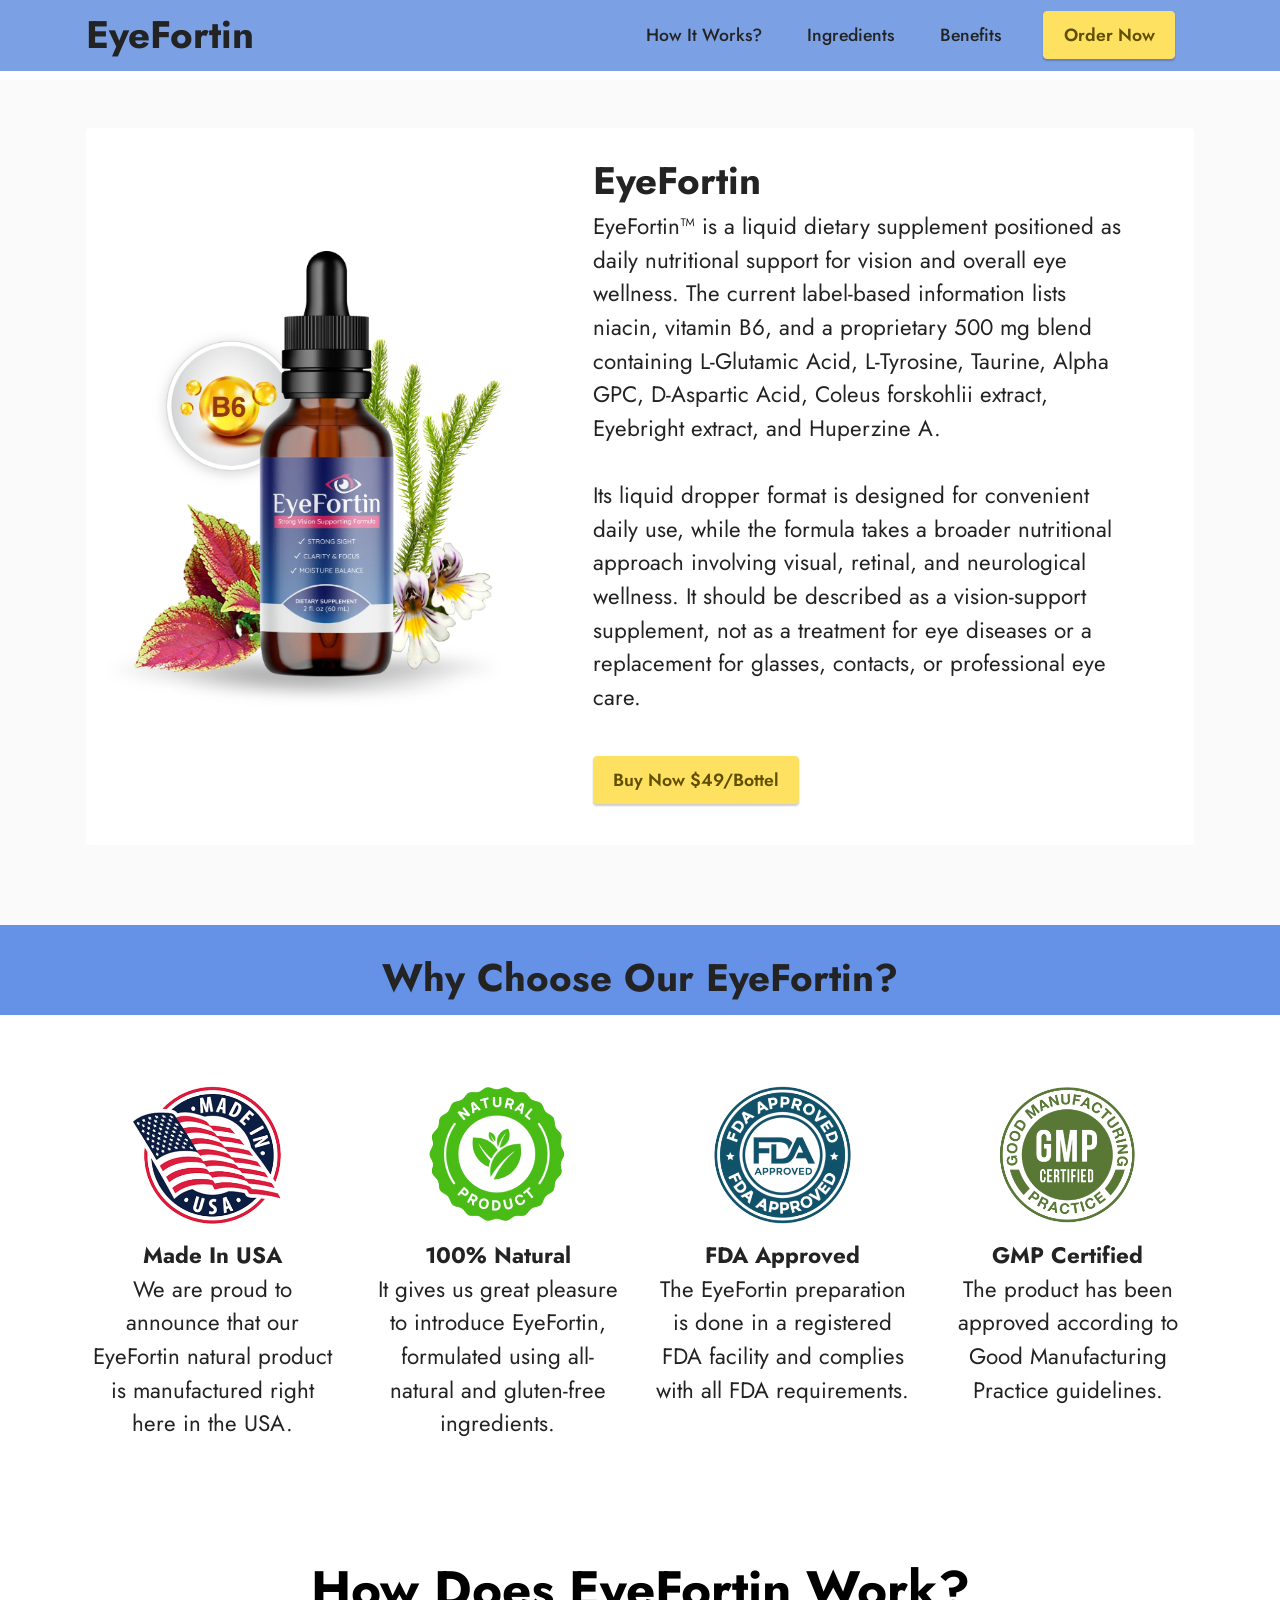
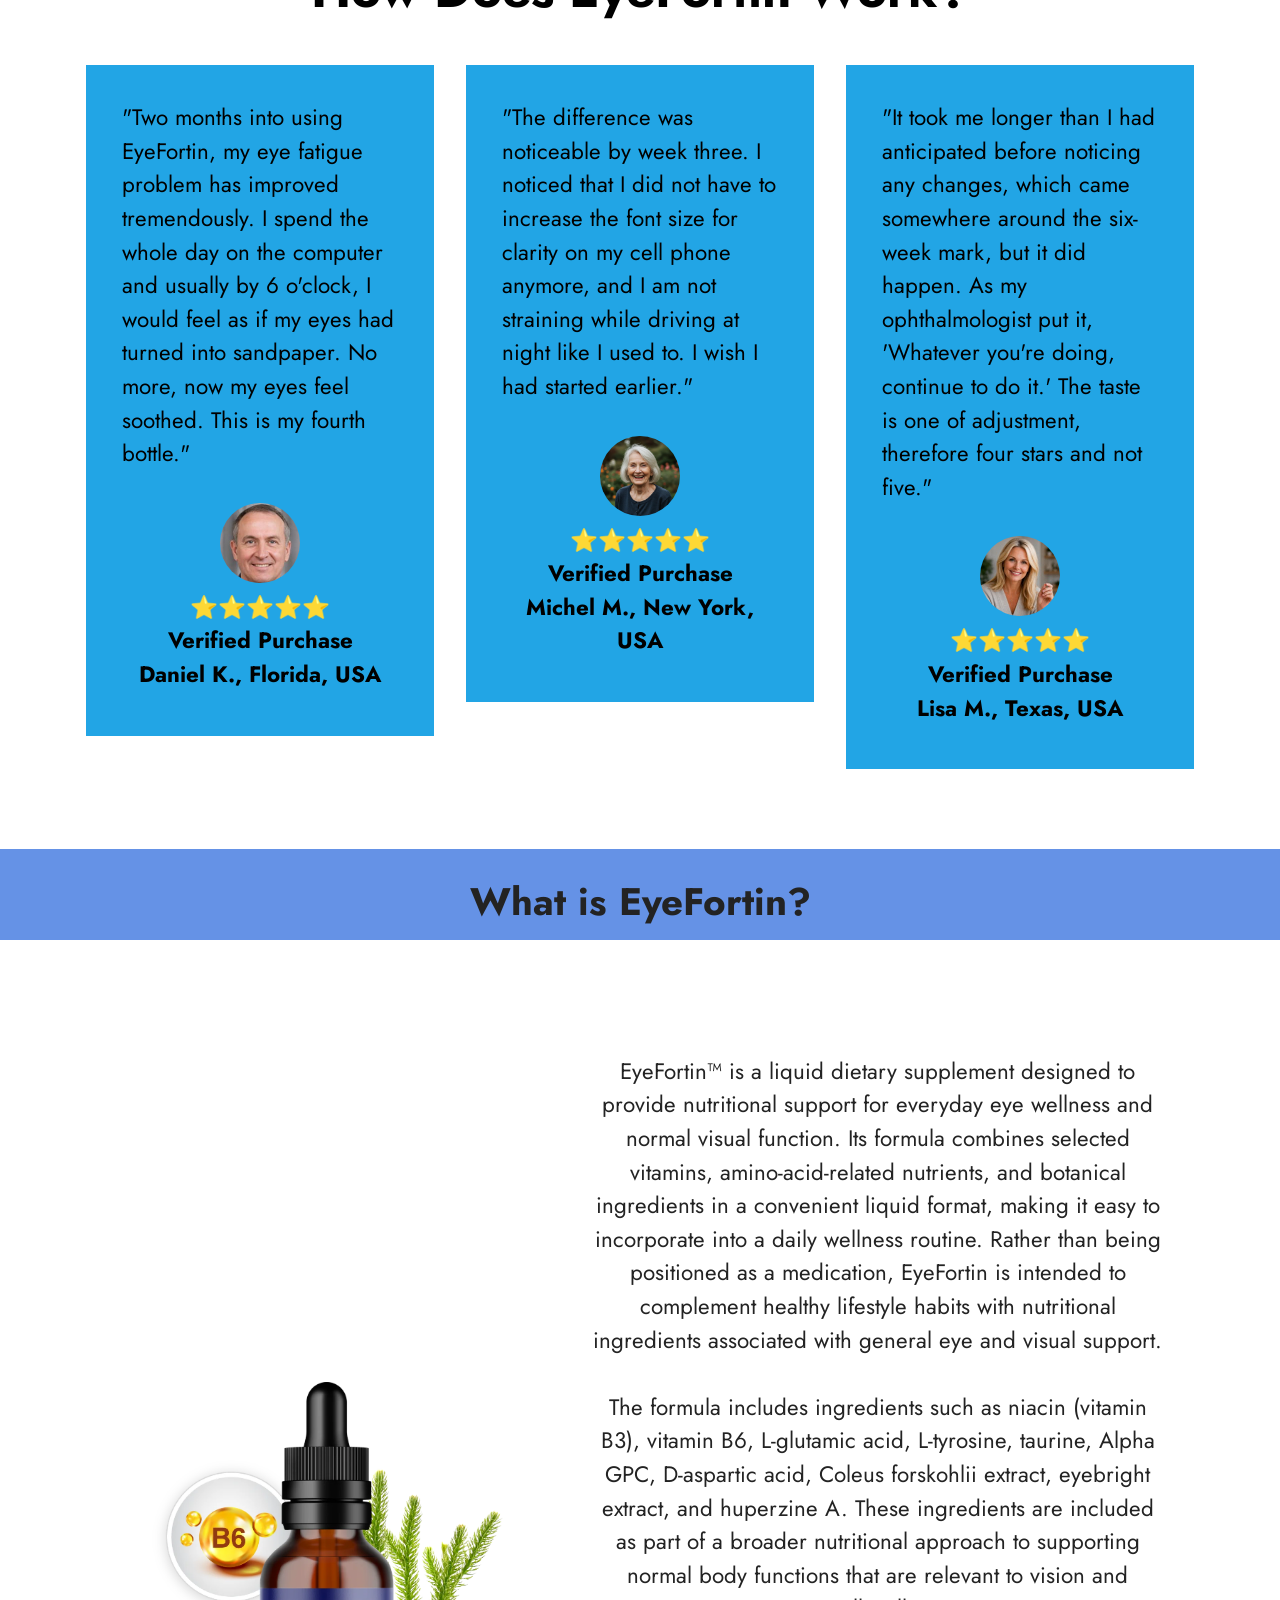
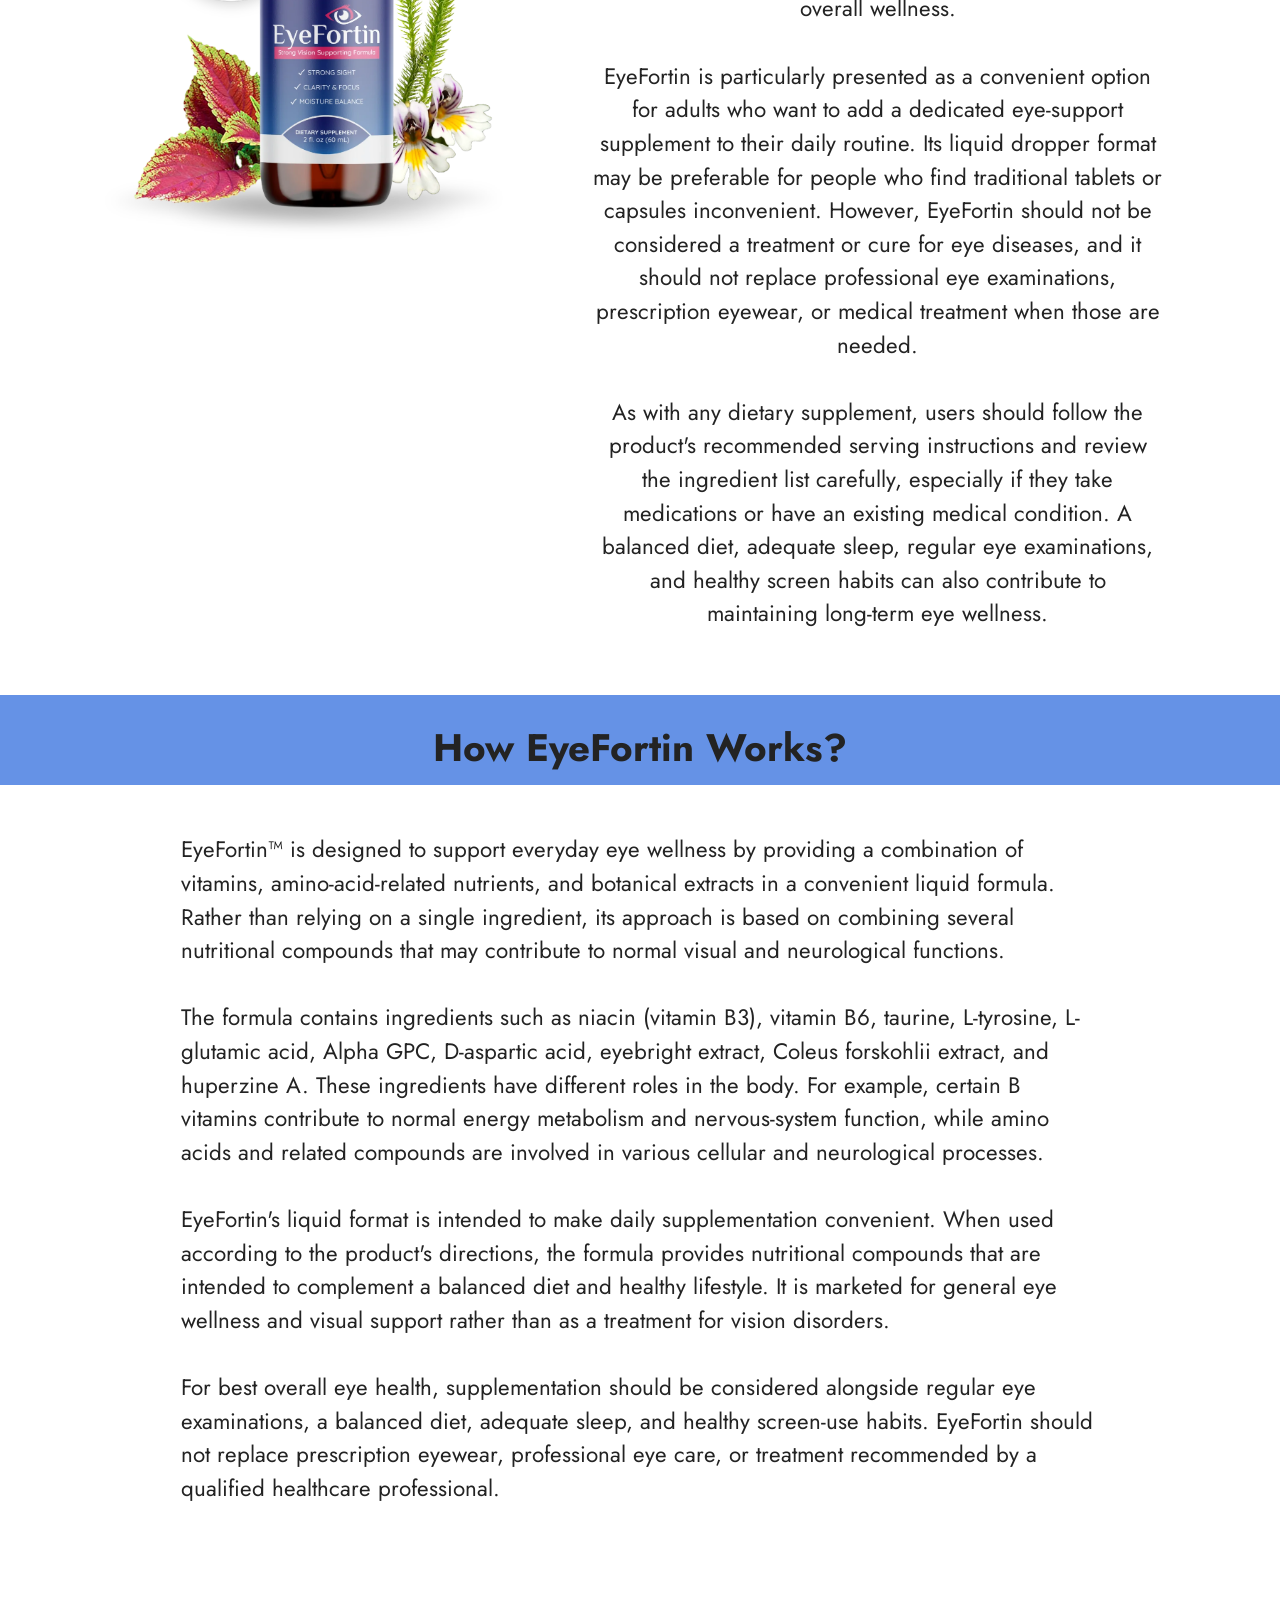
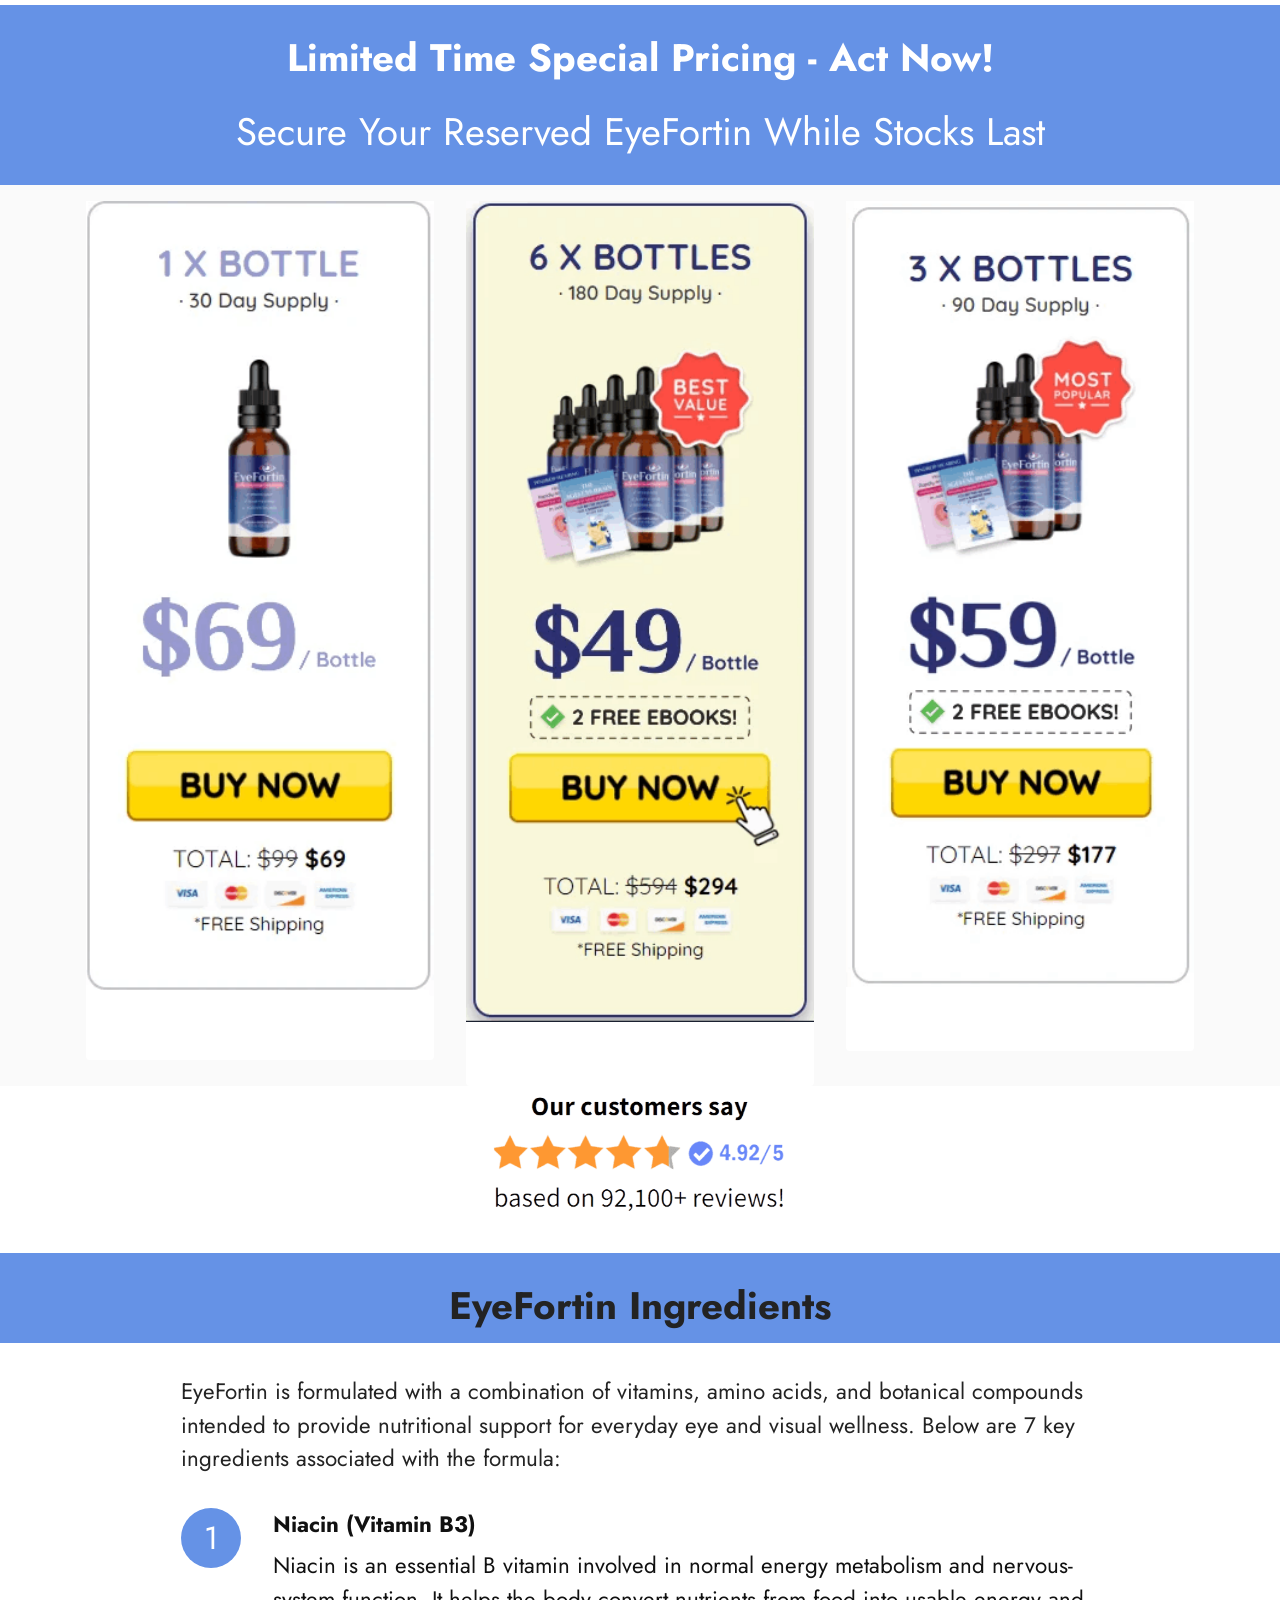
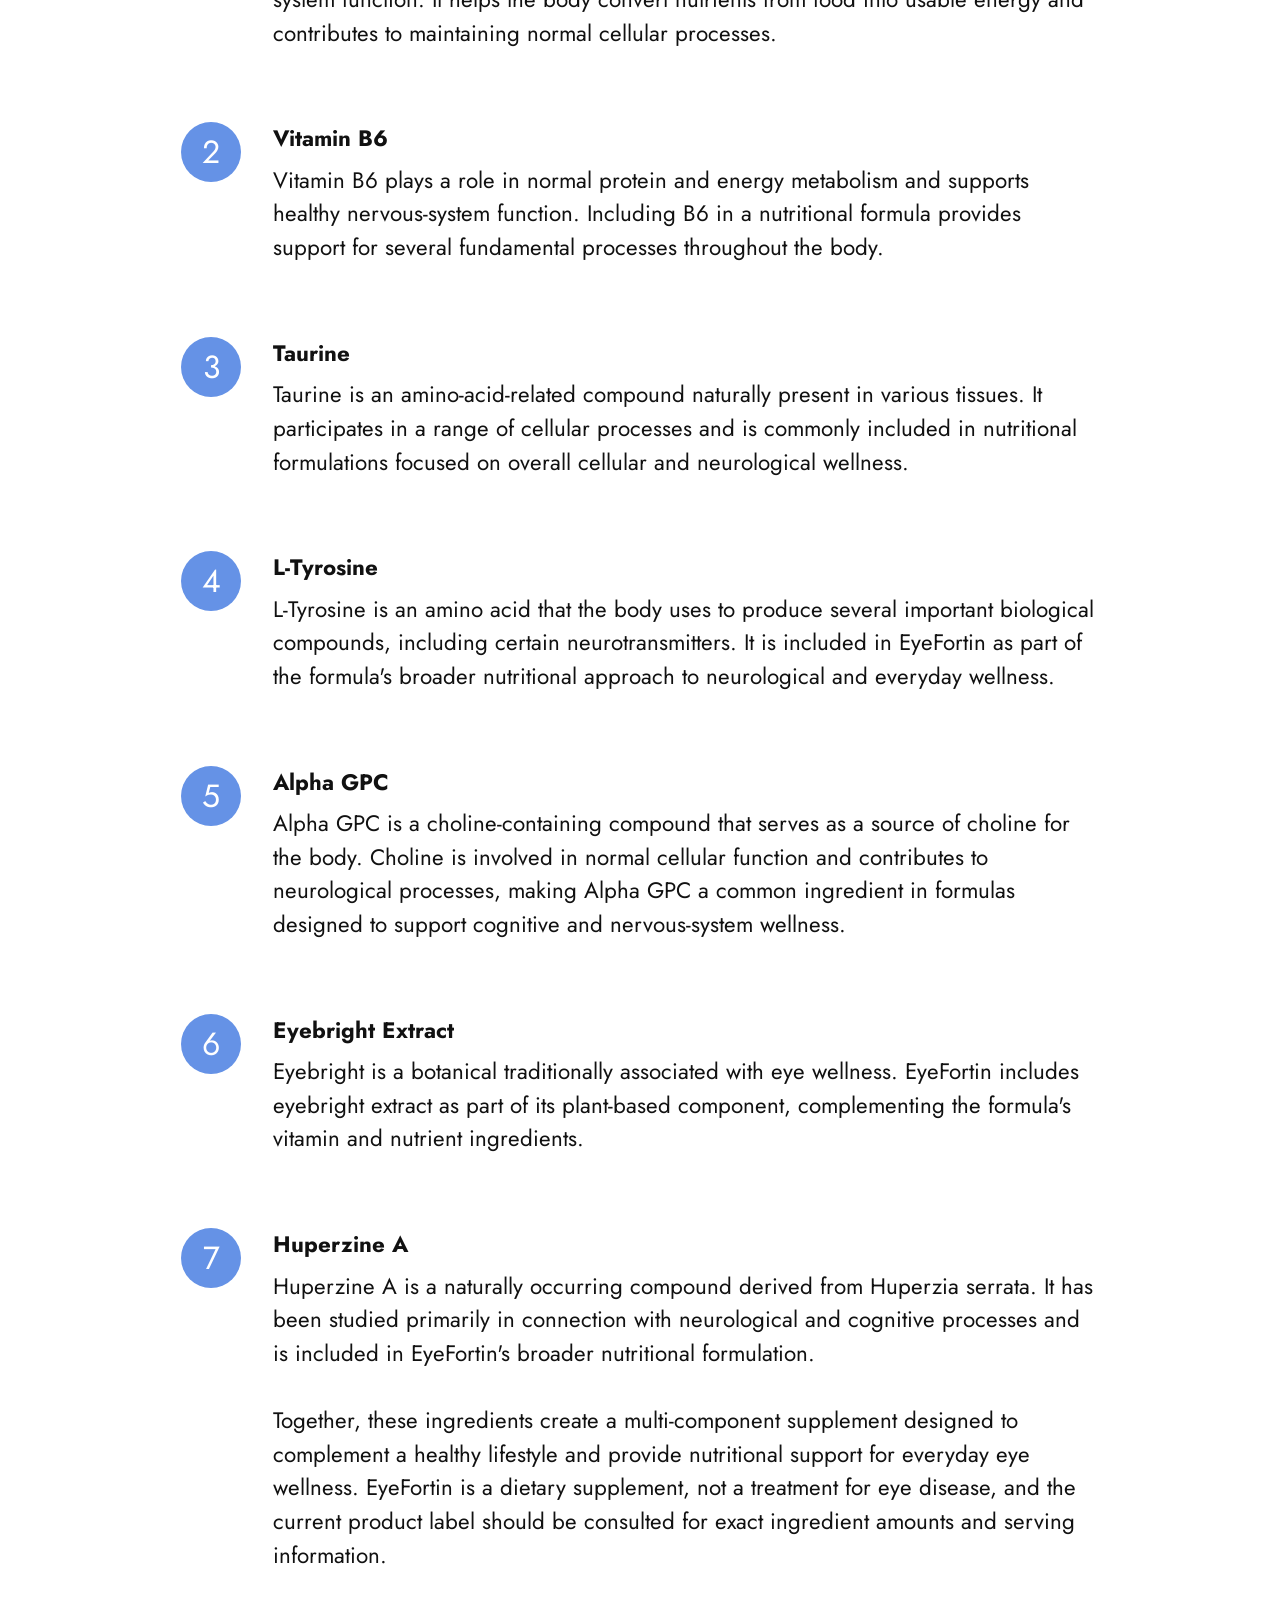
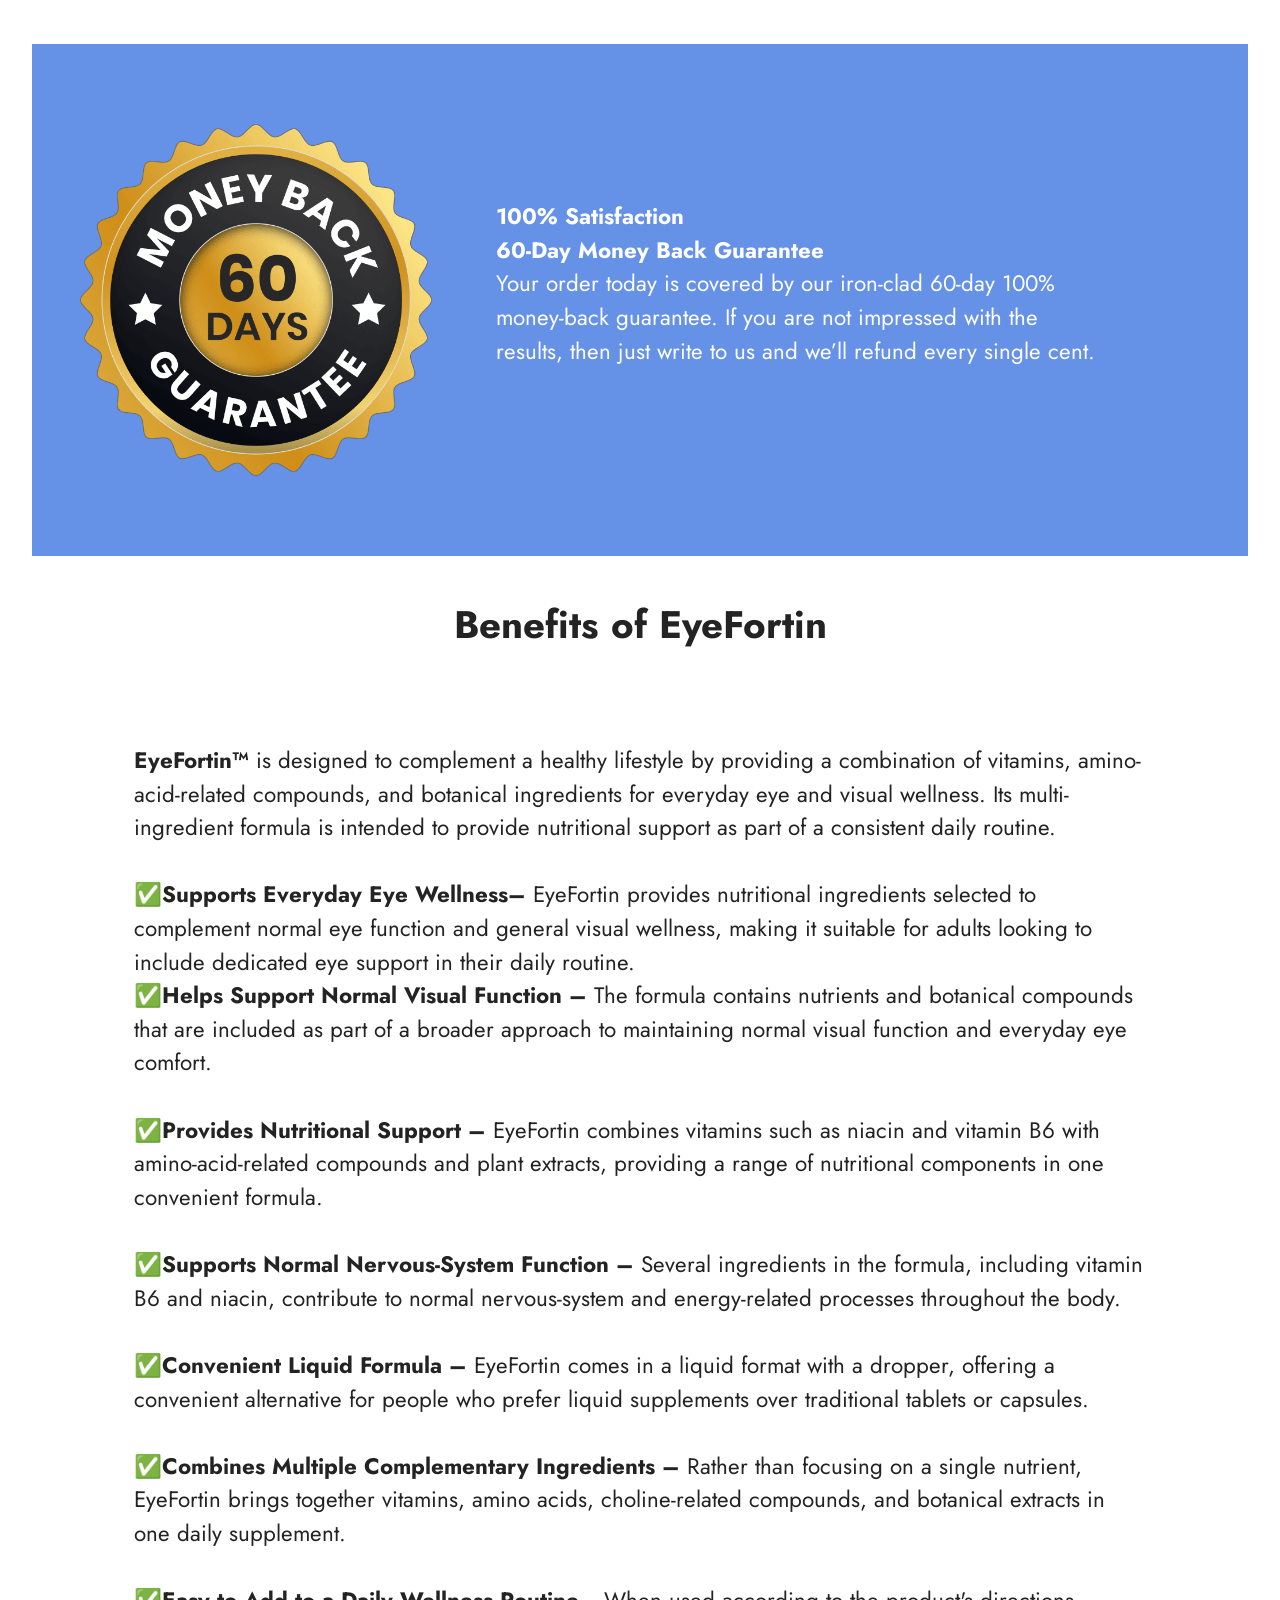
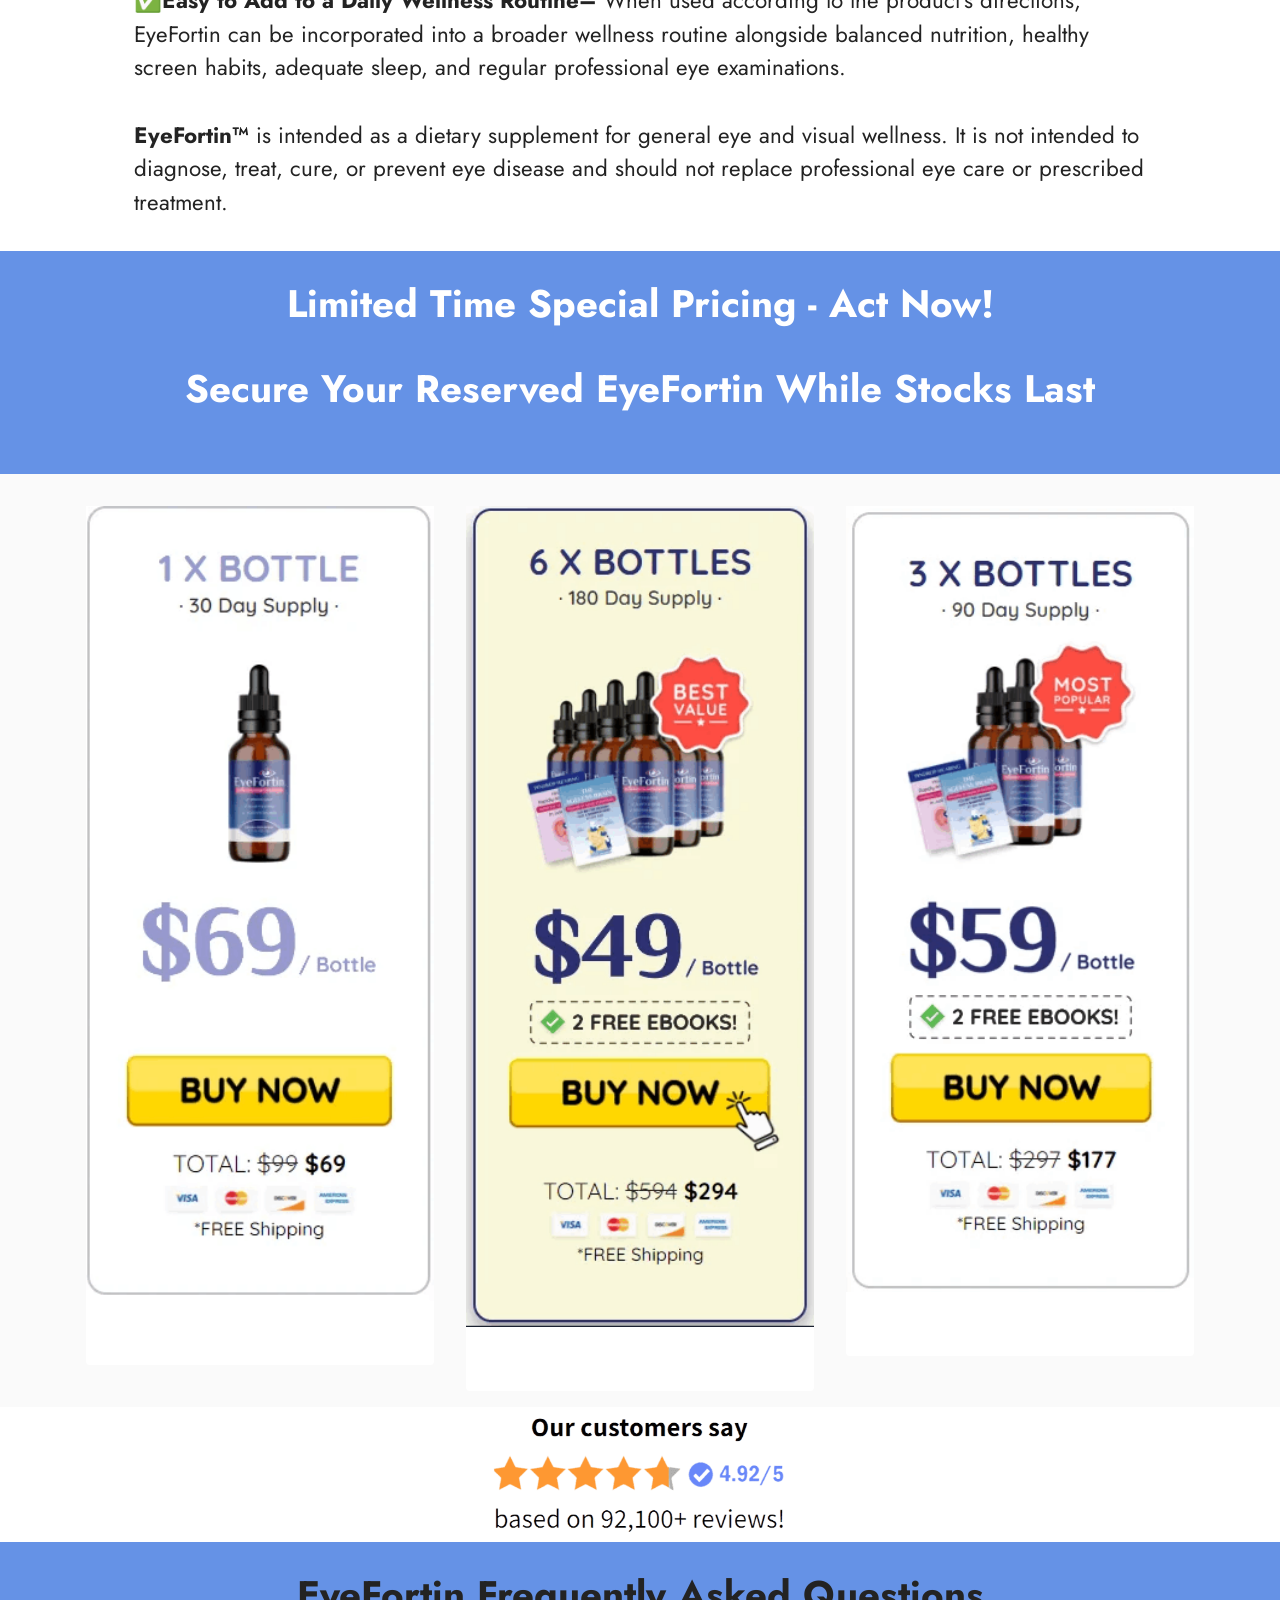
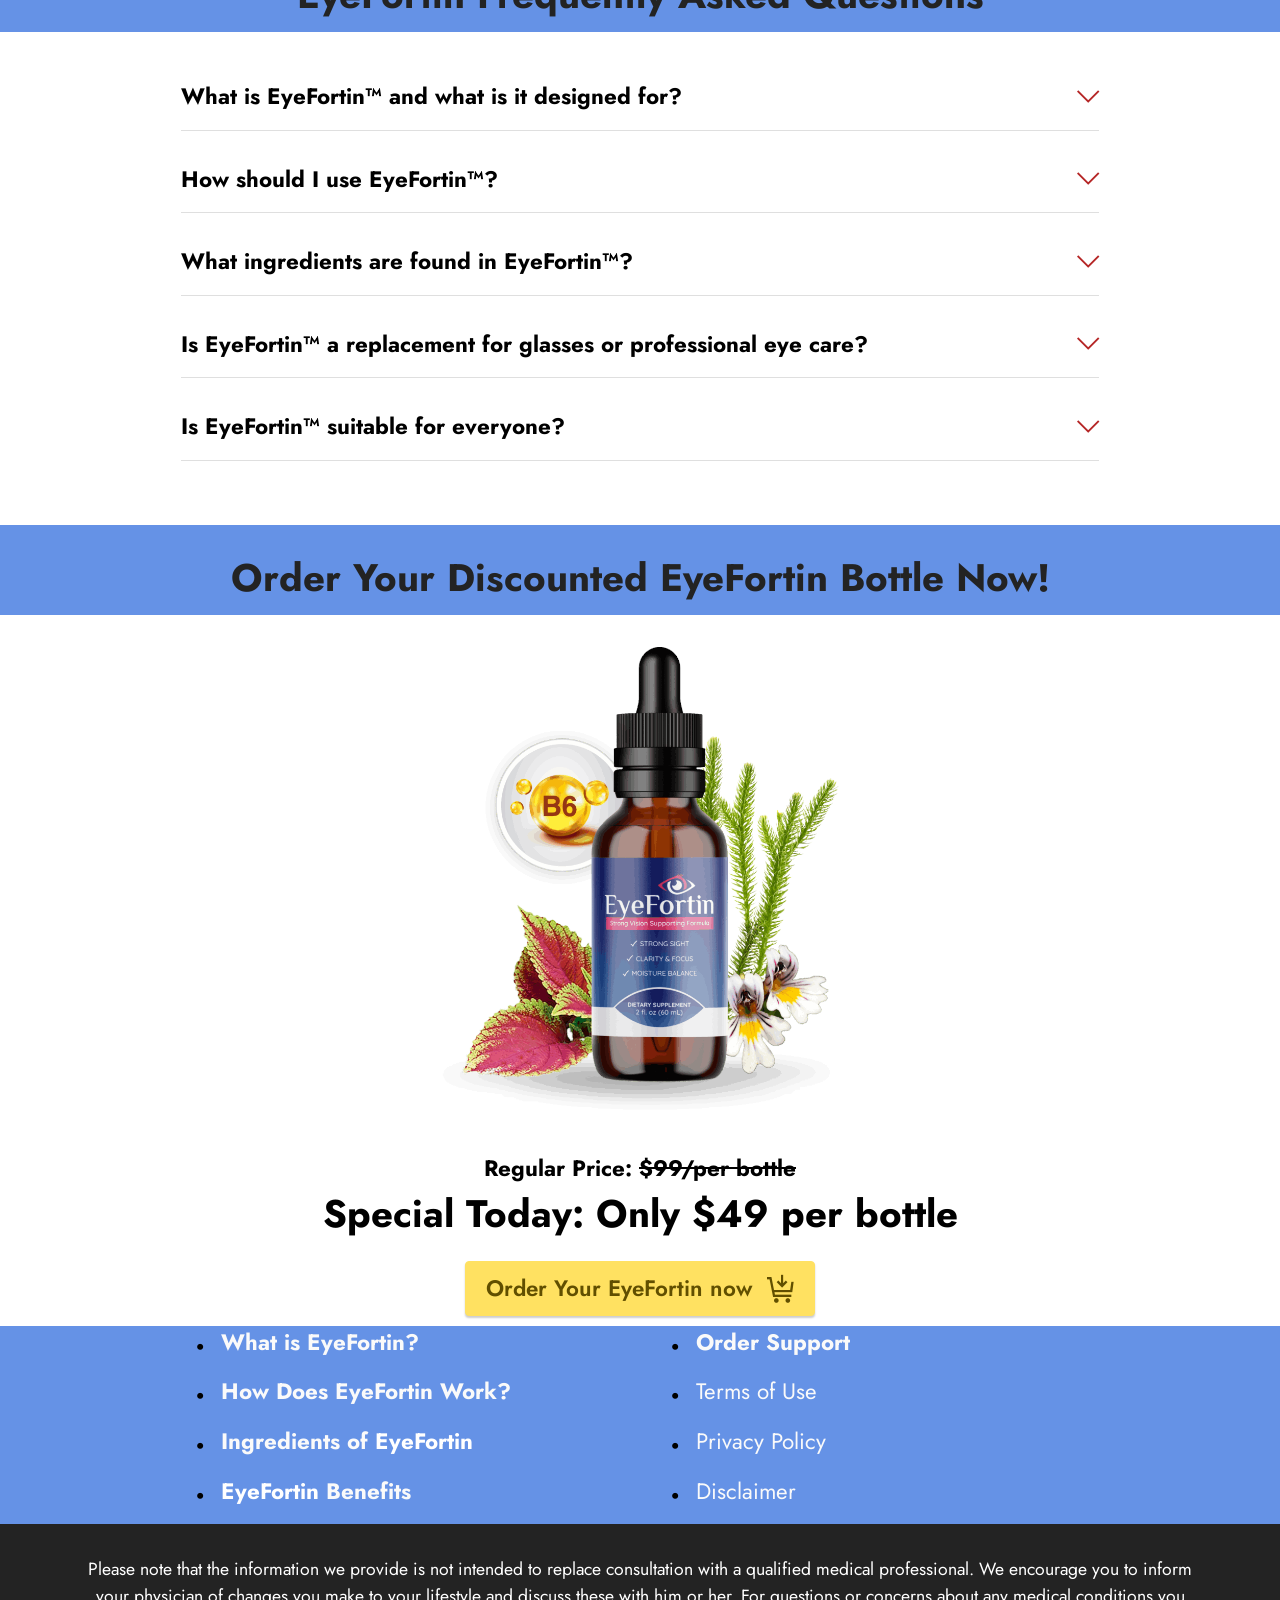
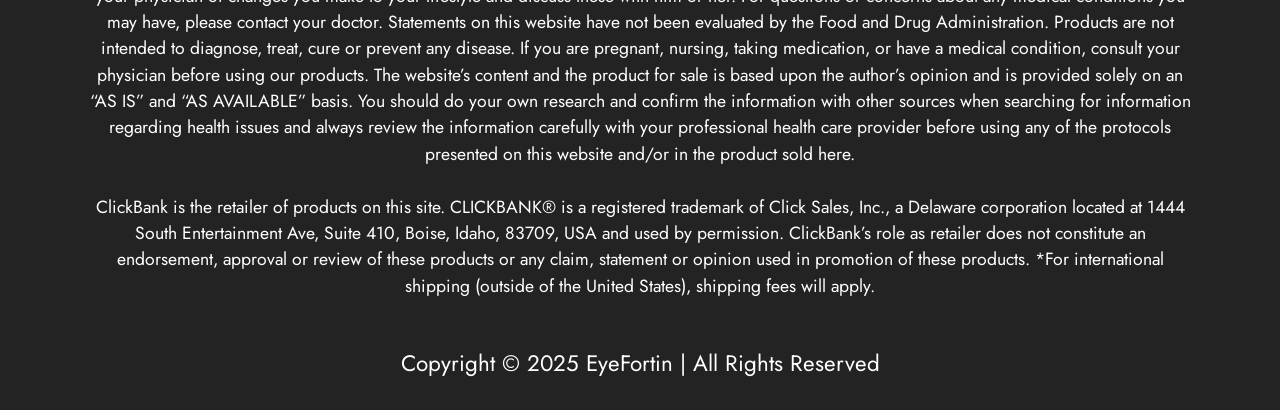
<file: index.html>
<!DOCTYPE html>
<html  lang="en">
<head>
  <!-- Site made with Mobirise Website Builder v6.1.12, https://mobirise.com -->
  <meta charset="UTF-8">
  <meta http-equiv="X-UA-Compatible" content="IE=edge">
  <meta name="generator" content="Mobirise v6.1.12, mobirise.com">
  <meta name="viewport" content="width=device-width, initial-scale=1, minimum-scale=1">
  <link rel="shortcut icon" href="assets/images/eyefortin-886x942-128x136.png" type="image/x-icon">
  <meta name="description" content="EyeFortin® is a convenient daily liquid formula designed to support visual comfort, eye wellness, and everyday clarity. Its thoughtfully selected ingredients are intended to provide nutritional support for healthy eye function while fitting easily into your daily routine. Whether you're spending long hours on screens, reading, working, or simply looking to maintain your eye wellness, EyeFortin® offers a simple way to complement your daily health routine. With easy liquid use and a wellness-focused approach, it is designed for adults seeking ongoing nutritional support for their eyes and overall visual comfort.">
  <meta name="msvalidate.01" content="E1C683F4EFB1ADD5ABCEF03F91AA41EB" />
	<meta name="google-site-verification" content="4bTPPsSgGg9mrN9ppGhdz5BRyaK9BWV9diWJw_Lr8Sk" />
  
  <title>EyeFortin® — Daily Visual Comfort & Clarity Support</title>
  <link rel="stylesheet" href="assets/web/assets/mobirise-icons2/mobirise2.css">
  <link rel="stylesheet" href="assets/web/assets/mobirise-icons/mobirise-icons.css">
  <link rel="stylesheet" href="assets/bootstrap/css/bootstrap.min.css">
  <link rel="stylesheet" href="assets/dropdown/css/style.css">
  <link rel="stylesheet" href="assets/socicon/css/styles.css">
  <link rel="stylesheet" href="assets/theme/css/style.css">
  <link rel="preload" href="https://fonts.googleapis.com/css?family=Jost:100,200,300,400,500,600,700,800,900,100i,200i,300i,400i,500i,600i,700i,800i,900i&display=swap" as="style" onload="this.onload=null;this.rel='stylesheet'">
  <noscript><link rel="stylesheet" href="https://fonts.googleapis.com/css?family=Jost:100,200,300,400,500,600,700,800,900,100i,200i,300i,400i,500i,600i,700i,800i,900i&display=swap"></noscript>
  <link rel="preload" as="style" href="assets/mobirise/css/mbr-additional.css?v=xZzgDg"><link rel="stylesheet" href="assets/mobirise/css/mbr-additional.css?v=xZzgDg" type="text/css">

  
  
  
</head>
<body>
  
  <section data-bs-version="5.1" class="menu menu2 cid-tB0YZQqaCG" once="menu" id="menu2-0">
    
    <nav class="navbar navbar-dropdown navbar-expand-lg">
        <div class="container">
            <div class="navbar-brand">
                
                <span class="navbar-caption-wrap"><a class="navbar-caption text-black text-primary display-2" href="https://maxwebleads.com/8718/5659/7/?">EyeFortin<br></a></span>
            </div>
            <button class="navbar-toggler" type="button" data-toggle="collapse" data-bs-toggle="collapse" data-target="#navbarSupportedContent" data-bs-target="#navbarSupportedContent" aria-controls="navbarNavAltMarkup" aria-expanded="false" aria-label="Toggle navigation">
                <div class="hamburger">
                    <span></span>
                    <span></span>
                    <span></span>
                    <span></span>
                </div>
            </button>
            <div class="collapse navbar-collapse" id="navbarSupportedContent">
                <ul class="navbar-nav nav-dropdown" data-app-modern-menu="true"><li class="nav-item"><a class="nav-link link text-black text-primary display-4" href="index.html#header3-1m">How It Works?</a></li>
                    <li class="nav-item"><a class="nav-link link text-black text-primary display-4" href="index.html#features20-x">
                            Ingredients</a></li>
                    <li class="nav-item"><a class="nav-link link text-black text-primary display-4" href="index.html#header3-1n">Benefits</a>
                    </li></ul>
                
                <div class="navbar-buttons mbr-section-btn"><a class="btn btn-warning display-4" href="https://maxwebleads.com/8718/5659/7/?">Order Now</a></div>
            </div>
        </div>
    </nav>
</section>

<section data-bs-version="5.1" class="header3 cid-tB10ubWVri" id="header3-1">

    

    
    

    <div class="align-center container">
        <div class="row justify-content-center">
            <div class="col-12 col-lg-9">
                
                
                
                
            </div>
        </div>
    </div>
</section>

<section data-bs-version="5.1" class="features7 cid-vsFuxaL0VE" id="features7-2c">
    <!---->
    

    
    
    <div class="container">
        <div class="card-wrapper">
            <div class="row align-items-center">
                <div class="col-12 col-lg-5">
                    <div class="image-wrapper">
                        <a href="https://maxwebleads.com/8718/5659/7/?"><img src="assets/images/eyefortin-buy.webp" alt="EyeFortin"></a>
                    </div>
                </div>
                <div class="col-12 col-lg">
                    <div class="text-box">
                        <h5 class="mbr-title mbr-fonts-style display-2"><strong>EyeFortin</strong><strong><br></strong></h5>
                        <p class="mbr-text mbr-fonts-style display-7">EyeFortin™ is a liquid dietary supplement positioned as daily nutritional support for vision and overall eye wellness. The current label-based information lists niacin, vitamin B6, and a proprietary 500 mg blend containing L-Glutamic Acid, L-Tyrosine, Taurine, Alpha GPC, D-Aspartic Acid, Coleus forskohlii extract, Eyebright extract, and Huperzine A.<br><br>Its liquid dropper format is designed for convenient daily use, while the formula takes a broader nutritional approach involving visual, retinal, and neurological wellness. It should be described as a vision-support supplement, not as a treatment for eye diseases or a replacement for glasses, contacts, or professional eye care.<br></p>
                        
                        <div class="mbr-section-btn pt-3"><a href="https://maxwebleads.com/8718/5659/7/?" class="btn btn-warning display-4">Buy Now $49/Bottel</a></div>
                    </div>
                </div>
            </div>
        </div>
    </div>
</section>

<section data-bs-version="5.1" class="header3 cid-vszOKZhpDv" id="header3-27">

    

    
    

    <div class="align-center container">
        <div class="row justify-content-center">
            <div class="col-12 col-lg-12">
                
                <h2 class="mbr-section-subtitle mbr-fonts-style mb-3 display-2"><strong>Why Choose Our EyeFortin</strong><strong style="font-size: 2.4rem;">?</strong></h2>
                
                
            </div>
        </div>
    </div>
</section>

<section data-bs-version="5.1" class="gallery5 mbr-gallery cid-vszOlzmzra" id="gallery5-26">
    

    
    

    <div class="container">
        
        <div class="row mbr-gallery mt-4">
            <div class="col-12 col-md-6 col-lg-3 item gallery-image active">
                <div class="item-wrapper" data-toggle="modal" data-bs-toggle="modal" data-target="#vwrI2M0dwI-modal" data-bs-target="#vwrI2M0dwI-modal">
                    <img class="w-100" src="assets/images/made-in-usa-500x300.png" alt="Made In USA" data-slide-to="0" data-bs-slide-to="0" data-target="#lb-vwrI2M0dwI" data-bs-target="#lb-vwrI2M0dwI">
                    <div class="icon-wrapper">
                        <span class="mobi-mbri mobi-mbri-search mbr-iconfont mbr-iconfont-btn"></span>
                    </div>
                </div>
                <h1 class="mbr-item-subtitle mbr-fonts-style align-center mb-2 mt-2 display-7"><div><strong>Made In USA</strong></div><div>We are proud to announce that our EyeFortin natural product is manufactured right here in the USA.</div><div>
</div></h1>
            </div>
            <div class="col-12 col-md-6 col-lg-3 item gallery-image">
                <div class="item-wrapper" data-toggle="modal" data-bs-toggle="modal" data-target="#vwrI2M0dwI-modal" data-bs-target="#vwrI2M0dwI-modal">
                    <img class="w-100" src="assets/images/natural-product-500x300.png" alt="100% Natural" data-slide-to="1" data-bs-slide-to="1" data-target="#lb-vwrI2M0dwI" data-bs-target="#lb-vwrI2M0dwI">
                    <div class="icon-wrapper">
                        <span class="mobi-mbri mobi-mbri-search mbr-iconfont mbr-iconfont-btn"></span>
                    </div>
                </div>
                <h1 class="mbr-item-subtitle mbr-fonts-style align-center mb-2 mt-2 display-7"><div><span style="font-size: 1.4rem;"><strong>100% Natural</strong></span></div><div>It gives us great pleasure to introduce EyeFortin, formulated using all-natural and gluten-free ingredients.</div></h1>
            </div>
            
            <div class="col-12 col-md-6 col-lg-3 item gallery-image">
                <div class="item-wrapper" data-toggle="modal" data-bs-toggle="modal" data-target="#vwrI2M0dwI-modal" data-bs-target="#vwrI2M0dwI-modal">
                    <img class="w-100" src="assets/images/fda-approved-500x300.png" alt="FDA Approved" data-slide-to="2" data-bs-slide-to="2" data-target="#lb-vwrI2M0dwI" data-bs-target="#lb-vwrI2M0dwI">
                    <div class="icon-wrapper">
                        <span class="mobi-mbri mobi-mbri-search mbr-iconfont mbr-iconfont-btn"></span>
                    </div>
                </div>
                <h1 class="mbr-item-subtitle mbr-fonts-style align-center mb-2 mt-2 display-7"><div><strong>FDA Approved</strong></div><div>The EyeFortin preparation is done in a registered FDA facility and complies with all FDA requirements.</div></h1>
            </div><div class="col-12 col-md-6 col-lg-3 item gallery-image">
                <div class="item-wrapper" data-toggle="modal" data-bs-toggle="modal" data-target="#vwrI2M0dwI-modal" data-bs-target="#vwrI2M0dwI-modal">
                    <img class="w-100" src="assets/images/gmp-certified-500x300.png" alt="GMP Certified" data-slide-to="3" data-bs-slide-to="3" data-target="#lb-vwrI2M0dwI" data-bs-target="#lb-vwrI2M0dwI">
                    <div class="icon-wrapper">
                        <span class="mobi-mbri mobi-mbri-search mbr-iconfont mbr-iconfont-btn"></span>
                    </div>
                </div>
                <h1 class="mbr-item-subtitle mbr-fonts-style align-center mb-2 mt-2 display-7"><div><strong>GMP Certified</strong></div><div>The product has been approved according to Good Manufacturing Practice guidelines.</div><div>
</div></h1>
            </div>
        </div>

        <div class="modal mbr-slider" tabindex="-1" role="dialog" aria-hidden="true" id="vwrI2M0dwI-modal">
            <div class="modal-dialog" role="document">
                <div class="modal-content">
                    <div class="modal-body">
                        <div class="carousel slide" id="lb-vwrI2M0dwI" data-interval="5000" data-bs-interval="5000">
                            <div class="carousel-inner">
                                <div class="carousel-item active">
                                    <img class="d-block w-100" src="assets/images/made-in-usa-500x300.png" alt="Mobirise Website Builder">
                                </div>
                                <div class="carousel-item">
                                    <img class="d-block w-100" src="assets/images/natural-product-500x300.png" alt="Mobirise Website Builder">
                                </div>
                                
                                <div class="carousel-item">
                                    <img class="d-block w-100" src="assets/images/fda-approved-500x300.png" alt="Mobirise Website Builder">
                                </div><div class="carousel-item">
                                    <img class="d-block w-100" src="assets/images/gmp-certified-500x300.png" alt="Mobirise Website Builder">
                                </div>
                            </div>
                            <ol class="carousel-indicators">
                                <li data-slide-to="0" data-bs-slide-to="0" class="active" data-target="#lb-vwrI2M0dwI" data-bs-target="#lb-vwrI2M0dwI"></li>
                                <li data-slide-to="1" data-bs-slide-to="1" data-target="#lb-vwrI2M0dwI" data-bs-target="#lb-vwrI2M0dwI"></li>
                                <li data-slide-to="2" data-bs-slide-to="2" data-target="#lb-vwrI2M0dwI" data-bs-target="#lb-vwrI2M0dwI"></li>
                                <li data-slide-to="3" data-bs-slide-to="3" data-target="#lb-vwrI2M0dwI" data-bs-target="#lb-vwrI2M0dwI"></li>
                            </ol>
                            <a role="button" href="" class="close" data-dismiss="modal" data-bs-dismiss="modal" aria-label="Close">
                            </a>
                            <a class="carousel-control-prev carousel-control" role="button" data-slide="prev" data-bs-slide="prev" href="#lb-vwrI2M0dwI">
                                <span class="mobi-mbri mobi-mbri-arrow-prev" aria-hidden="true"></span>
                                <span class="sr-only visually-hidden">Previous</span>
                            </a>
                            <a class="carousel-control-next carousel-control" role="button" data-slide="next" data-bs-slide="next" href="#lb-vwrI2M0dwI">
                                <span class="mobi-mbri mobi-mbri-arrow-next" aria-hidden="true"></span>
                                <span class="sr-only visually-hidden">Next</span>
                            </a>
                        </div>
                    </div>
                </div>
            </div>
        </div>
    </div>
</section>

<section data-bs-version="5.1" class="people04 cid-vwrrV74wzB" id="people04-2g">
	
	
	<div class="container">
		<div class="row mb-5 justify-content-center">
			<div class="col-12 mb-0 content-head">
				<h3 class="mbr-section-title mbr-fonts-style align-center mb-0 display-1"><strong>How Does EyeFortin Work?</strong></h3>
				
			</div>
		</div>
		<div class="row mbr-masonry" data-masonry="{&quot;percentPosition&quot;: true }">
			
			<div class="item features-without-image col-12 col-md-6 col-lg-4 active">
				<div class="item-wrapper">
					<div class="card-box align-left">
						<p class="card-text mbr-fonts-style display-7">
							"Two months into using EyeFortin, my eye fatigue problem has improved tremendously. I spend the whole day on the computer and usually by 6 o'clock, I would feel as if my eyes had turned into sandpaper. No more, now my eyes feel soothed. This is my fourth bottle."
						</p>
						<div class="img-wrapper mt-4 mb-2">
							<img src="assets/images/bloodpril-r2-160x160.jpg" data-slide-to="1" data-bs-slide-to="1" alt="Rachel">
						</div>
						<h5 class="card-title mbr-fonts-style display-5"><strong>⭐⭐⭐⭐⭐</strong><br><strong>Verified Purchase<br>Daniel K., Florida, USA</strong></h5>
					</div>
				</div>
			</div>
			<div class="item features-without-image col-12 col-md-6 col-lg-4">
				<div class="item-wrapper">
					<div class="card-box align-left">
						<p class="card-text mbr-fonts-style display-7">"The difference was noticeable by week three. I noticed that I did not have to increase the font size for clarity on my cell phone anymore, and I am not straining while driving at night like I used to. I wish I had started earlier."<br>
						</p>
						<div class="img-wrapper mt-4 mb-2">
							<img src="assets/images/bloodpril-r3.webp" data-slide-to="2" data-bs-slide-to="2" alt="Emily">
						</div>
						<h5 class="card-title mbr-fonts-style display-7">
							<strong>⭐⭐⭐⭐⭐</strong><br><strong>Verified Purchase<br>

						</strong><div><strong>Michel M., New York, USA</strong></div></h5>
					</div>
				</div>
			</div>
			
			<div class="item features-without-image col-12 col-md-6 col-lg-4">
				<div class="item-wrapper">
					<div class="card-box align-left">
						<p class="card-text mbr-fonts-style display-7">
							"It took me longer than I had anticipated before noticing any changes, which came somewhere around the six-week mark, but it did happen. As my ophthalmologist put it, 'Whatever you're doing, continue to do it.' The taste is one of adjustment, therefore four stars and not five."
						</p>
						<div class="img-wrapper mt-4 mb-2">
							<img src="assets/images/bloodpril-r1-160x160.jpg" data-slide-to="4" data-bs-slide-to="4" alt="Michael">
						</div>
						<h5 class="card-title mbr-fonts-style display-7"><strong>⭐⭐⭐⭐⭐</strong><br><strong>Verified Purchase<br></strong><strong>Lisa M., Texas, USA</strong></h5>
					</div>
				</div>
			</div>
			
		</div>
	</div>
</section>

<section data-bs-version="5.1" class="header3 cid-tB83YwBUMj" id="header3-1l">

    

    
    

    <div class="align-center container">
        <div class="row justify-content-center">
            <div class="col-12 col-lg-12">
                
                <h2 class="mbr-section-subtitle mbr-fonts-style mb-3 display-2"><strong>What is EyeFortin</strong><strong style="font-size: 2.4rem;">?</strong></h2>
                
                
            </div>
        </div>
    </div>
</section>

<section data-bs-version="5.1" class="header11 cid-tB1vWdJbT6 mbr-fullscreen" id="header11-a">

    

    
    

    <div class="container">
        <div class="row justify-content-center">
            <div class="col-12 col-md-5 image-wrapper">
                <a href="https://maxwebleads.com/8718/5659/7/?"><img class="w-100" src="assets/images/eyefortin-buy.webp" alt="Get EyeFortin"></a>
            </div>
            <div class="col-12 col-md">
                <div class="text-wrapper text-center">
                    
                    <p class="mbr-text mbr-fonts-style display-7"><br><br>EyeFortin™ is a liquid dietary supplement designed to provide nutritional support for everyday eye wellness and normal visual function. Its formula combines selected vitamins, amino-acid-related nutrients, and botanical ingredients in a convenient liquid format, making it easy to incorporate into a daily wellness routine. Rather than being positioned as a medication, EyeFortin is intended to complement healthy lifestyle habits with nutritional ingredients associated with general eye and visual support.<br><br>The formula includes ingredients such as niacin (vitamin B3), vitamin B6, L-glutamic acid, L-tyrosine, taurine, Alpha GPC, D-aspartic acid, Coleus forskohlii extract, eyebright extract, and huperzine A. These ingredients are included as part of a broader nutritional approach to supporting normal body functions that are relevant to vision and overall wellness.<br><br>EyeFortin is particularly presented as a convenient option for adults who want to add a dedicated eye-support supplement to their daily routine. Its liquid dropper format may be preferable for people who find traditional tablets or capsules inconvenient. However, EyeFortin should not be considered a treatment or cure for eye diseases, and it should not replace professional eye examinations, prescription eyewear, or medical treatment when those are needed.<br><br>As with any dietary supplement, users should follow the product's recommended serving instructions and review the ingredient list carefully, especially if they take medications or have an existing medical condition. A balanced diet, adequate sleep, regular eye examinations, and healthy screen habits can also contribute to maintaining long-term eye wellness.<br></p>
                    
                </div>
            </div>
        </div>
    </div>
</section>

<section data-bs-version="5.1" class="header3 cid-tB85bPoWQz" id="header3-1m">

    

    
    

    <div class="align-center container">
        <div class="row justify-content-center">
            <div class="col-12 col-lg-12">
                
                <h2 class="mbr-section-subtitle mbr-fonts-style mb-3 display-2"><strong>How EyeFortin</strong><strong style="font-size: 2.4rem;">&nbsp;Works?</strong></h2>
                
                
            </div>
        </div>
    </div>
</section>

<section data-bs-version="5.1" class="content4 cid-tB1xoWzrbk" id="content4-d">
    

    
    
    <div class="container">
        <div class="row justify-content-center">
            <div class="title col-md-12 col-lg-10">
                
                <h4 class="mbr-section-subtitle align-center mbr-fonts-style mb-4 display-7">EyeFortin™ is designed to support everyday eye wellness by providing a combination of vitamins, amino-acid-related nutrients, and botanical extracts in a convenient liquid formula. Rather than relying on a single ingredient, its approach is based on combining several nutritional compounds that may contribute to normal visual and neurological functions.<br><br>
<div>
</div><div>
</div><div>
</div><div>
</div><div>
</div><div>
</div><div>The formula contains ingredients such as niacin (vitamin B3), vitamin B6, taurine, L-tyrosine, L-glutamic acid, Alpha GPC, D-aspartic acid, eyebright extract, Coleus forskohlii extract, and huperzine A. These ingredients have different roles in the body. For example, certain B vitamins contribute to normal energy metabolism and nervous-system function, while amino acids and related compounds are involved in various cellular and neurological processes.</div><div><br></div><div>EyeFortin's liquid format is intended to make daily supplementation convenient. When used according to the product's directions, the formula provides nutritional compounds that are intended to complement a balanced diet and healthy lifestyle. It is marketed for general eye wellness and visual support rather than as a treatment for vision disorders.</div><div><br></div><div>
</div><div>For best overall eye health, supplementation should be considered alongside regular eye examinations, a balanced diet, adequate sleep, and healthy screen-use habits. EyeFortin should not replace prescription eyewear, professional eye care, or treatment recommended by a qualified healthcare professional.</div><div><br></div><div><br></div><div>
</div><div>
</div></h4>
                
            </div>
        </div>
    </div>
</section>

<section data-bs-version="5.1" class="content4 cid-tB1yuhcVVi" id="content4-g">
    

    
    
    <div class="container">
        <div class="row justify-content-center">
            <div class="title col-md-12 col-lg-10">
                <h3 class="mbr-section-title mbr-fonts-style align-center mb-4 display-2"><strong>Limited Time Special Pricing - Act Now!</strong></h3>
                <h4 class="mbr-section-subtitle align-center mbr-fonts-style mb-4 display-2">Secure Your Reserved EyeFortin While Stocks Last</h4>
                
            </div>
        </div>
    </div>
</section>

<section data-bs-version="5.1" class="team1 cid-tB1z7NONXX" id="team1-h">
    

    
    
    <div class="container">
        <div class="row justify-content-center">
            
            <div class="col-sm-6 col-lg-4">
                <div class="card-wrap">
                    <div class="image-wrap">
                        <a href="https://maxwebleads.com/8718/5659/7/?"><img src="assets/images/screenshot202026-09-2720225520-281x642.png" alt="EyeFortin 1 Bottle"></a>
                    </div>
                    <div class="content-wrap">
                        
                        
                        
                        
                        
                    </div>
                </div>
            </div>

            <div class="col-sm-6 col-lg-4">
                <div class="card-wrap">
                    <div class="image-wrap">
                        <a href="https://maxwebleads.com/8718/5659/7/?"><img src="assets/images/screenshot202026-09-2720225538-289x682.png" alt="EyeFortin 6 Bottles"></a>
                    </div>
                    <div class="content-wrap">
                        
                        
                        
                        
                        
                    </div>
                </div>
            </div>

            <div class="col-sm-6 col-lg-4">
                <div class="card-wrap">
                    <div class="image-wrap">
                        <a href="https://maxwebleads.com/8718/5659/7/?"><img src="assets/images/screenshot202026-09-2720225554-286x646.png" alt="EyeFortin 3 Bottles"></a>
                    </div>
                    <div class="content-wrap">
                        
                        
                        
                        
                        
                    </div>
                </div>
            </div>

            
        </div>
    </div>
</section>

<section data-bs-version="5.1" class="image3 cid-tB1zGVstSm" id="image3-j">
    

    
    

    <div class="container">
        <div class="row justify-content-center">
            <div class="col-12 col-lg-4">
                <div class="image-wrapper">
                    <img src="assets/images/alpilean-customer-review1-562x217.png" alt="Mobirise Website Builder">
                    
                </div>
            </div>
        </div>
    </div>
</section>

<section data-bs-version="5.1" class="header3 cid-tB85MvgqdZ" id="header3-1o">

    

    
    

    <div class="align-center container">
        <div class="row justify-content-center">
            <div class="col-12 col-lg-12">
                
                <h2 class="mbr-section-subtitle mbr-fonts-style mb-3 display-2"><strong>EyeFortin</strong><strong style="font-size: 2.4rem;">&nbsp;Ingredients</strong></h2>
                
                
            </div>
        </div>
    </div>
</section>

<section data-bs-version="5.1" class="content5 cid-tB1AZH7rno" id="content5-n">
    
    <div class="container">
        <div class="row justify-content-center">
            <div class="col-md-12 col-lg-10">
                
                
                <p class="mbr-text mbr-fonts-style display-7">EyeFortin is formulated with a combination of vitamins, amino acids, and botanical compounds intended to provide nutritional support for everyday eye and visual wellness. Below are 7 key ingredients associated with the formula:<br></p>
            </div>
        </div>
    </div>
</section>

<section data-bs-version="5.1" class="features19 cid-tB6Rwx4pqH" id="features20-x">

    

    
    
    <div class="container">
        <div class="row justify-content-center">
            
            <div class="col-12 col-md-10">
                <div class="item mbr-flex">
                    <div class="icon-box">
                        <span class="step-number mbr-fonts-style display-5">1</span>
                    </div>
                    <div class="text-box">
                        <h4 class="icon-title card-title mbr-black mbr-fonts-style display-7"><strong>Niacin (Vitamin B3)</strong></h4>
                        <h5 class="icon-text mbr-black mbr-fonts-style display-7">Niacin is an essential B vitamin involved in normal energy metabolism and nervous-system function. It helps the body convert nutrients from food into usable energy and contributes to maintaining normal cellular processes.</h5>
                    </div>
                </div>
                <div class="item mbr-flex">
                    <div class="icon-box">
                        <span class="step-number mbr-fonts-style display-5">2</span>
                    </div>
                    <div class="text-box">
                        <h4 class="icon-title card-title mbr-black mbr-fonts-style display-7"><strong>Vitamin B6</strong></h4>
                        <h5 class="icon-text mbr-black mbr-fonts-style display-7">Vitamin B6 plays a role in normal protein and energy metabolism and supports healthy nervous-system function. Including B6 in a nutritional formula provides support for several fundamental processes throughout the body.</h5>
                    </div>
                </div>
                <div class="item mbr-flex">
                    <div class="icon-box">
                        <span class="step-number mbr-fonts-style display-5">3</span>
                    </div>
                    <div class="text-box">
                        <h4 class="icon-title card-title mbr-black mbr-fonts-style display-7"><strong>Taurine</strong></h4>
                        <h5 class="icon-text mbr-black mbr-fonts-style display-7">Taurine is an amino-acid-related compound naturally present in various tissues. It participates in a range of cellular processes and is commonly included in nutritional formulations focused on overall cellular and neurological wellness.</h5>
                    </div>
                </div>
                <div class="item mbr-flex">
                    <div class="icon-box">
                        <span class="step-number mbr-fonts-style display-5">4</span>
                    </div>
                    <div class="text-box">
                        <h4 class="icon-title card-title mbr-black mbr-fonts-style display-7"><strong>L-Tyrosine</strong></h4>
                        <h5 class="icon-text mbr-black mbr-fonts-style display-7">L-Tyrosine is an amino acid that the body uses to produce several important biological compounds, including certain neurotransmitters. It is included in EyeFortin as part of the formula's broader nutritional approach to neurological and everyday wellness.</h5>
                    </div>
                </div>
                <div class="item mbr-flex">
                    <div class="icon-box">
                        <span class="step-number mbr-fonts-style display-5">5</span>
                    </div>
                    <div class="text-box">
                        <h4 class="icon-title card-title mbr-black mbr-fonts-style display-7"><strong>Alpha GPC</strong></h4>
                        <h5 class="icon-text mbr-black mbr-fonts-style display-7">Alpha GPC is a choline-containing compound that serves as a source of choline for the body. Choline is involved in normal cellular function and contributes to neurological processes, making Alpha GPC a common ingredient in formulas designed to support cognitive and nervous-system wellness.</h5>
                    </div>
                </div>
                <div class="item mbr-flex">
                    <div class="icon-box">
                        <span class="step-number mbr-fonts-style display-5">6</span>
                    </div>
                    <div class="text-box">
                        <h4 class="icon-title card-title mbr-black mbr-fonts-style display-7"><strong>Eyebright Extract</strong></h4>
                        <h5 class="icon-text mbr-black mbr-fonts-style display-7">Eyebright is a botanical traditionally associated with eye wellness. EyeFortin includes eyebright extract as part of its plant-based component, complementing the formula's vitamin and nutrient ingredients.</h5>
                    </div>
                </div>
                <div class="item mbr-flex last">
                    <div class="icon-box">
                        <span class="step-number mbr-fonts-style display-5">7</span>
                    </div>
                    <div class="text-box">
                        <h4 class="icon-title card-title mbr-black mbr-fonts-style display-7"><strong>Huperzine A</strong></h4>
                        <h5 class="icon-text mbr-black mbr-fonts-style display-7">Huperzine A is a naturally occurring compound derived from Huperzia serrata. It has been studied primarily in connection with neurological and cognitive processes and is included in EyeFortin's broader nutritional formulation.<br><br>Together, these ingredients create a multi-component supplement designed to complement a healthy lifestyle and provide nutritional support for everyday eye wellness. EyeFortin is a dietary supplement, not a treatment for eye disease, and the current product label should be consulted for exact ingredient amounts and serving information.</h5>
                    </div>
                </div>
                
                
                
            </div>
        </div>
    </div>
</section>

<section data-bs-version="5.1" class="features16 cid-tB70oq8oqH" id="features17-z">
    

    
    
    <div class="container-fluid">
        <div class="content-wrapper">
            <div class="row align-items-center">
                <div class="col-12 col-lg-4">
                    <div class="image-wrapper">
                        <a href="https://maxwebleads.com/8718/5659/7/?"><img src="assets/images/guarantee-badge-612x612.png" alt="MindSilence Guarantee"></a>
                    </div>
                </div>
                <div class="col-12 col-lg">
                    <div class="text-wrapper">
                        
                        <p class="mbr-text mbr-fonts-style mb-4 display-7"><strong>100% Satisfaction
<br>60-Day Money Back Guarantee</strong><br>Your order today is covered by our iron-clad 60-day 100%
<br>money-back guarantee. If you are not impressed with the
<br>results, then just write to us and we’ll refund every single cent.<br></p>
                        
                    </div>
                </div>
            </div>
        </div>
    </div>
</section>

<section data-bs-version="5.1" class="header3 cid-tB85KfdIqc" id="header3-1n">

    

    
    

    <div class="align-center container">
        <div class="row justify-content-center">
            <div class="col-12 col-lg-12">
                
                <h2 class="mbr-section-subtitle mbr-fonts-style mb-3 display-2"><strong>Benefits of EyeFortin</strong></h2>
                
                
            </div>
        </div>
    </div>
</section>

<section data-bs-version="5.1" class="content4 cid-vsCrrF8To7" id="content4-2a">
    

    
    
    <div class="container">
        <div class="row justify-content-center">
            <div class="title col-md-12 col-lg-11">
                
                <h2 class="mbr-section-subtitle align-center mbr-fonts-style mb-4 display-5"><div><span style="font-size: 1.4rem;"><br></span></div><div><strong>EyeFortin™ </strong>is designed to complement a healthy lifestyle by providing a combination of vitamins, amino-acid-related compounds, and botanical ingredients for everyday eye and visual wellness. Its multi-ingredient formula is intended to provide nutritional support as part of a consistent daily routine.</div><div><strong><br></strong></div><div><div>✅<strong>Supports Everyday Eye Wellness–</strong>&nbsp;EyeFortin provides nutritional ingredients selected to complement normal eye function and general visual wellness, making it suitable for adults looking to include dedicated eye support in their daily routine.</div></div><div><div>✅<strong>Helps Support Normal Visual Function&nbsp;–</strong>&nbsp;The formula contains nutrients and botanical compounds that are included as part of a broader approach to maintaining normal visual function and everyday eye comfort.</div></div><div><div><br></div><div>✅<strong>Provides Nutritional Support&nbsp;–</strong>&nbsp;EyeFortin combines vitamins such as niacin and vitamin B6 with amino-acid-related compounds and plant extracts, providing a range of nutritional components in one convenient formula.</div></div><div><div><br></div></div><div><div>✅<strong>Supports Normal Nervous-System Function&nbsp;–</strong>&nbsp;Several ingredients in the formula, including vitamin B6 and niacin, contribute to normal nervous-system and energy-related processes throughout the body.</div><div><br></div><div>✅<strong>Convenient Liquid Formula&nbsp;–</strong>&nbsp;EyeFortin comes in a liquid format with a dropper, offering a convenient alternative for people who prefer liquid supplements over traditional tablets or capsules.</div></div><div><div><br></div></div><div><div>✅<strong>Combines Multiple Complementary Ingredients&nbsp;–</strong>&nbsp;Rather than focusing on a single nutrient, EyeFortin brings together vitamins, amino acids, choline-related compounds, and botanical extracts in one daily supplement.</div></div><div><div><br></div></div><div><div>✅<strong>Easy to Add to a Daily Wellness Routine– </strong>When used according to the product's directions, EyeFortin can be incorporated into a broader wellness routine alongside balanced nutrition, healthy screen habits, adequate sleep, and regular professional eye examinations.</div></div><div><div><br></div></div><div><div><strong>EyeFortin™ </strong>is intended as a dietary supplement for general eye and visual wellness. It is not intended to diagnose, treat, cure, or prevent eye disease and should not replace professional eye care or prescribed treatment.</div></div></h2>
                
            </div>
        </div>
    </div>
</section>

<section data-bs-version="5.1" class="features13 cid-tB76Gmn59F" id="features14-13">
    

    
    
    <div class="container">
        <div class="row">
            <div class="col-12">
                <h3 class="mbr-section-title align-center mb-4 mbr-fonts-style display-2"><strong>Limited Time Special Pricing - Act Now!</strong><br><br><strong>
</strong><div><strong>Secure Your Reserved EyeFortin</strong><strong style="font-size: 2.4rem;">&nbsp;While Stocks Last</strong></div></h3>
            </div>
            <div class="card col-12 col-md-4 col-lg-2 p-3">
                <div class="card-wrapper">
                    <div class="card-box align-center">
                        
                        
                    </div>
                </div>
            </div>
            <div class="card p-3 col-12 col-md-4 col-lg-2">
                <div class="card-wrapper">
                    <div class="card-box align-center">
                        
                        
                    </div>
                </div>
            </div>
            <div class="card p-3 col-12 col-md-4 col-lg-2">
                <div class="card-wrapper">
                    <div class="card-box align-center">
                        
                        
                    </div>
                </div>
            </div>
            <div class="card p-3 col-12 col-md-4 col-lg-2">
                <div class="card-wrapper">
                    <div class="card-box align-center">
                        
                        
                    </div>
                </div>
            </div>
            <div class="card p-3 col-12 col-md-4 col-lg-2">
                <div class="card-wrapper">
                    <div class="card-box align-center">
                        
                        
                    </div>
                </div>
            </div>
            <div class="card p-3 col-12 col-md-4 col-lg-2">
                <div class="card-wrapper">
                    <div class="card-box align-center">
                        
                        
                    </div>
                </div>
            </div>
        </div>
    </div>
</section>

<section data-bs-version="5.1" class="team1 cid-tB77tvzDI1" id="team1-15">
    

    
    
    <div class="container">
        <div class="row justify-content-center">
            
            <div class="col-sm-6 col-lg-4">
                <div class="card-wrap">
                    <div class="image-wrap">
                        <a href="https://maxwebleads.com/8718/5659/7/?"><img src="assets/images/screenshot202026-09-2720225520-281x642.png" alt="Buy EyeFortin 1 Bottle"></a>
                    </div>
                    <div class="content-wrap">
                        
                        
                        
                        
                        
                    </div>
                </div>
            </div>

            <div class="col-sm-6 col-lg-4">
                <div class="card-wrap">
                    <div class="image-wrap">
                        <a href="https://maxwebleads.com/8718/5659/7/?"><img src="assets/images/screenshot202026-09-2720225538-289x682.png" alt="Buy EyeFortin 6 Bottles"></a>
                    </div>
                    <div class="content-wrap">
                        
                        
                        
                        
                        
                    </div>
                </div>
            </div>

            <div class="col-sm-6 col-lg-4">
                <div class="card-wrap">
                    <div class="image-wrap">
                        <a href="https://maxwebleads.com/8718/5659/7/?"><img src="assets/images/screenshot202026-09-2720225554-286x646.png" alt="Buy EyeFortin 3 Bottles"></a>
                    </div>
                    <div class="content-wrap">
                        
                        
                        
                        
                        
                    </div>
                </div>
            </div>

            
        </div>
    </div>
</section>

<section data-bs-version="5.1" class="image3 cid-tB78xBYzBD" id="image3-17">
    

    
    

    <div class="container">
        <div class="row justify-content-center">
            <div class="col-12 col-lg-4">
                <div class="image-wrapper">
                    <img src="assets/images/alpilean-customer-review1-1-562x217.png" alt="Glucotru 5 star ratings">
                    
                </div>
            </div>
        </div>
    </div>
</section>

<section data-bs-version="5.1" class="header3 cid-tB88MG5MRU" id="header3-1p">

    

    
    

    <div class="align-center container">
        <div class="row justify-content-center">
            <div class="col-12 col-lg-12">
                
                <h2 class="mbr-section-subtitle mbr-fonts-style mb-3 display-2"><strong>EyeFortin</strong><strong style="font-size: 2.4rem;">&nbsp;Frequently Asked Questions</strong></h2>
                
                
            </div>
        </div>
    </div>
</section>

<section data-bs-version="5.1" class="content17 cid-vsCvjWYpuU" id="content17-2b">

    

    
    
    
    <div class="container">
        
            <div class="row justify-content-center">
                <div class="col-12 col-md-10">
                    
                    
                    <div id="bootstrap-toggle" class="toggle-panel accordionStyles tab-content">
                        <div class="card mb-3">
                            <div class="card-header" role="tab" id="headingOne">
                                <a role="button" class="collapsed panel-title text-black" data-toggle="collapse" data-bs-toggle="collapse" data-core="" href="#collapse1_23" aria-expanded="false" aria-controls="collapse1">
                                    <h6 class="panel-title-edit mbr-fonts-style mb-0 display-7"><strong>What is EyeFortin™ and what is it designed for?</strong></h6>
                                    <span class="sign mbr-iconfont mbri-arrow-down"></span>
                                </a>
                            </div>
                            <div id="collapse1_23" class="panel-collapse noScroll collapse" role="tabpanel" aria-labelledby="headingOne">
                                <div class="panel-body">
                                    <p class="mbr-fonts-style panel-text display-7">EyeFortin™ is a liquid dietary supplement formulated with a combination of vitamins, amino-acid-related nutrients, and botanical ingredients. It is designed to provide nutritional support for everyday eye and visual wellness as part of a healthy lifestyle. The formula includes ingredients such as niacin, vitamin B6, taurine, L-tyrosine, Alpha GPC, eyebright extract, and huperzine A. EyeFortin is intended to complement healthy habits and is not designed to diagnose, treat, cure, or prevent eye diseases.</p>
                                </div>
                            </div>
                        </div>
                        <div class="card mb-3">
                            <div class="card-header" role="tab" id="headingTwo">
                                <a role="button" class="collapsed panel-title text-black" data-toggle="collapse" data-bs-toggle="collapse" data-core="" href="#collapse2_23" aria-expanded="false" aria-controls="collapse2">
                                    <h6 class="panel-title-edit mbr-fonts-style mb-0 display-7"><strong>How should I use EyeFortin™?</strong></h6>
                                    <span class="sign mbr-iconfont mbri-arrow-down"></span>
                                </a>

                            </div>
                            <div id="collapse2_23" class="panel-collapse noScroll collapse" role="tabpanel" aria-labelledby="headingTwo">
                                <div class="panel-body">
                                    <p class="mbr-fonts-style panel-text display-7">EyeFortin™ should be used according to the serving instructions provided on the product's current label or packaging. Because liquid supplements can have specific serving requirements, users should follow the manufacturer's recommended amount rather than assuming a serving size. Consistent use as directed can make it easier to incorporate EyeFortin into a regular wellness routine. If you take medications, are pregnant or breastfeeding, or have an existing medical condition, it is sensible to consult a qualified healthcare professional before beginning a new dietary supplement.</p>
                                </div>
                            </div>
                        </div>
                        <div class="card mb-3">
                            <div class="card-header" role="tab" id="headingThree">
                                <a role="button" class="collapsed panel-title text-black" data-toggle="collapse" data-bs-toggle="collapse" data-core="" href="#collapse3_23" aria-expanded="false" aria-controls="collapse3">
                                    <h6 class="panel-title-edit mbr-fonts-style mb-0 display-7"><strong>What ingredients are found in EyeFortin™?</strong></h6>
                                    <span class="sign mbr-iconfont mbri-arrow-down"></span>
                                </a>
                            </div>
                            <div id="collapse3_23" class="panel-collapse noScroll collapse" role="tabpanel" aria-labelledby="headingThree">
                                <div class="panel-body">
                                    <p class="mbr-fonts-style panel-text display-7">EyeFortin™ uses a multi-ingredient nutritional formula. Listed ingredients include niacin (vitamin B3), vitamin B6, L-glutamic acid, L-tyrosine, taurine, Alpha GPC, D-aspartic acid, Coleus forskohlii extract, eyebright extract, and huperzine A. These ingredients have different nutritional and biological roles. The exact quantities and complete ingredient list can change, so the current product label should always be used as the definitive source for ingredient and dosage information.</p>
                                </div>
                            </div>
                        </div>
                        <div class="card mb-3">
                            <div class="card-header" role="tab" id="headingThree">
                                <a role="button" class="collapsed panel-title text-black" data-toggle="collapse" data-bs-toggle="collapse" data-core="" href="#collapse4_23" aria-expanded="false" aria-controls="collapse4">
                                    <h6 class="panel-title-edit mbr-fonts-style mb-0 display-7"><strong>Is EyeFortin™ a replacement for glasses or professional eye care?</strong></h6>
                                    <span class="sign mbr-iconfont mbri-arrow-down"></span>
                                </a>
                            </div>
                            <div id="collapse4_23" class="panel-collapse noScroll collapse" role="tabpanel" aria-labelledby="headingThree">
                                <div class="panel-body">
                                    <p class="mbr-fonts-style panel-text display-7">
                                       No. EyeFortin™ is a dietary supplement and should not be considered a replacement for prescription glasses, contact lenses, eye examinations, or treatment recommended by an eye-care professional. Supplements can provide nutritional support, but they cannot correct refractive errors or substitute for appropriate medical evaluation. Anyone experiencing persistent changes in vision, eye pain, sudden visual symptoms, or other concerning symptoms should seek professional eye care promptly.</p>
                                </div>
                            </div>
                        </div>
                        <div class="card mb-3">
                            <div class="card-header" role="tab" id="headingThree">
                                <a role="button" class="collapsed panel-title text-black" data-toggle="collapse" data-bs-toggle="collapse" data-core="" href="#collapse5_23" aria-expanded="false" aria-controls="collapse5">
                                   <h6 class="panel-title-edit mbr-fonts-style mb-0 display-7"><strong>Is EyeFortin™ suitable for everyone?</strong></h6>
                                        <span class="mbr-iconfont mobi-mbri-arrow-down mobi-mbri"></span>
                                </a>
                            </div>
                            <div id="collapse5_23" class="panel-collapse noScroll collapse" role="tabpanel" aria-labelledby="headingThree">
                                <div class="panel-body">
                                    <p class="mbr-fonts-style panel-text display-7">
                                       EyeFortin™ is marketed as a dietary supplement for adults, but individual suitability can vary depending on medications, health conditions, allergies, and other factors. Before using the product, review its current ingredient label and follow the recommended serving instructions. People who are pregnant or breastfeeding, taking prescription medications, or managing a medical condition should consult a qualified healthcare professional before adding EyeFortin or any new supplement to their routine.</p>
                                </div>
                            </div>
                        </div>
                        
                    </div>
                </div>
            </div>
        </div>
</section>

<section data-bs-version="5.1" class="header3 cid-vwrCH2uC1u" id="header3-2j">

    

    
    

    <div class="align-center container">
        <div class="row justify-content-center">
            <div class="col-12 col-lg-12">
                
                <h2 class="mbr-section-subtitle mbr-fonts-style mb-3 display-2"><strong>Order Your Discounted EyeFortin Bottle Now!</strong></h2>
                
                
            </div>
        </div>
    </div>
</section>

<section data-bs-version="5.1" class="header10 cid-vwrCC9cBtO" id="header10-2i">

    

    

    <div class="align-center container-fluid">
        <div class="row justify-content-center">
            <div class="col-md-12 col-lg-9">
                <h1 class="mbr-section-title mbr-fonts-style mb-3 display-2"></h1>
                
                <div class="image-wrap mt-4">
                    <a href="https://maxwebleads.com/8718/5659/7/?"><img src="assets/images/eyefortin-886x942.png" alt="EyeFortin  Complex" title="Ikaria Lean Belly Juice"></a><br>
                   
                    
                      <h3 class="mbr-text mbr-fonts-style display-5"><strong>Regular Price: <strike>$99/per bottle</strike></strong></h3>
                    <p class="mbr-text mbr-fonts-style display-2"><strong>Special Today: Only $49 per bottle</strong><br></p> 
                    
                <div class="mbr-section-btn mt-3"><a class="btn btn-warning display-5" href="https://maxwebleads.com/8718/5659/7/?"><span class="mobi-mbri mobi-mbri-cart-add mbr-iconfont mbr-iconfont-btn"></span>Order Your EyeFortin now&nbsp;</a></div>
                </div>
            </div>
        </div>
    </div>
</section>

<section data-bs-version="5.1" class="content13 cid-tB7Yu884tX" id="content13-1f">
    

    
    
    <div class="container">
        <div class="row justify-content-center">
            
        </div>
        <div class="row justify-content-center">
            <div class="col-md-12 col-lg-10">
                <div class="row justify-content-center">
                    <div class="col-12 col-lg-6">
                        <ul class="list mbr-fonts-style display-7">
                            <li><a href="index.html#header3-1l" class="text-white text-primary"><strong>What is EyeFortin?&nbsp;</strong></a></li><li><strong><a href="index.html#header3-1m" class="text-white text-primary"><b>How Does EyeFortin Work?</b></a><br></strong></li><li><a href="index.html#features20-x" class="text-white text-primary"><strong>Ingredients of&nbsp;</strong></a><strong>EyeFortin</strong></li>
                            <li><strong>EyeFortin</strong>&nbsp;<a href="index.html#header3-1n" class="text-white"><strong>Benefits</strong></a></li>
                        </ul>
                    </div>
                    <div class="col-12 col-lg-6">
                        <ul class="list mbr-fonts-style display-7">
                            <li><a href="https://mwebauditly.com/13389/610/2/?" class="text-white text-primary"><strong>Order Support</strong></a></li>
                            <li><strong><a href="https://theeyefortin.com//help/terms.php" class="text-white text-primary">Terms of Use</a></strong></li><li><strong><a href="https://theeyefortin.com//help/privacy.php" class="text-white text-primary">Privacy Policy</a></strong></li><li><a href="https://theeyefortin.com//help/disclaimer.php" class="text-white text-primary">Disclaimer</a></li>
                        </ul>
                    </div>
                </div>
            </div>
        </div>
    </div>
</section>

<section data-bs-version="5.1" class="content4 cid-tB7Zpny08V" id="content4-1g">
    

    
    
    <div class="container">
        <div class="row justify-content-center">
            <div class="title col-md-12 col-lg-12">
                
                <h4 class="mbr-section-subtitle align-center mbr-fonts-style mb-4 display-4"><div>
</div><div>Please note that the information we provide is not intended to replace consultation with a qualified medical professional. We encourage you to inform your physician of changes you make to your lifestyle and discuss these with him or her. For questions or concerns about any medical conditions you may have, please contact your doctor. Statements on this website have not been evaluated by the Food and Drug Administration. Products are not intended to diagnose, treat, cure or prevent any disease. If you are pregnant, nursing, taking medication, or have a medical condition, consult your physician before using our products. The website’s content and the product for sale is based upon the author’s opinion and is provided solely on an “AS IS” and “AS AVAILABLE” basis. You should do your own research and confirm the information with other sources when searching for information regarding health issues and always review the information carefully with your professional health care provider before using any of the protocols presented on this website and/or in the product sold here.</div><br><div>
</div><div>ClickBank is the retailer of products on this site. CLICKBANK® is a registered trademark of Click Sales, Inc., a Delaware corporation located at 1444 South Entertainment Ave, Suite 410, Boise, Idaho, 83709, USA and used by permission. ClickBank’s role as retailer does not constitute an endorsement, approval or review of these products or any claim, statement or opinion used in promotion of these products. *For international shipping (outside of the United States), shipping fees will apply.</div><br><div>
</div><div>
</div><div><span style="font-size: 1.4rem;"><br></span></div><div><span style="font-size: 1.4rem;">Copyright © 2025 EyeFortin | All Rights Reserved</span><br></div></h4>
                
            </div>
        </div>
    </div>
</section><script src="assets/bootstrap/js/bootstrap.bundle.min.js"></script>  <script src="assets/smoothscroll/smooth-scroll.js"></script>  <script src="assets/ytplayer/index.js"></script>  <script src="assets/dropdown/js/navbar-dropdown.js"></script>  <script src="assets/masonry/masonry.pkgd.min.js"></script>  <script src="assets/imagesloaded/imagesloaded.pkgd.min.js"></script>  <script src="assets/mbr-switch-arrow/mbr-switch-arrow.js"></script>  <script src="assets/theme/js/script.js"></script>  
  
  
</body>
</html>
</file>
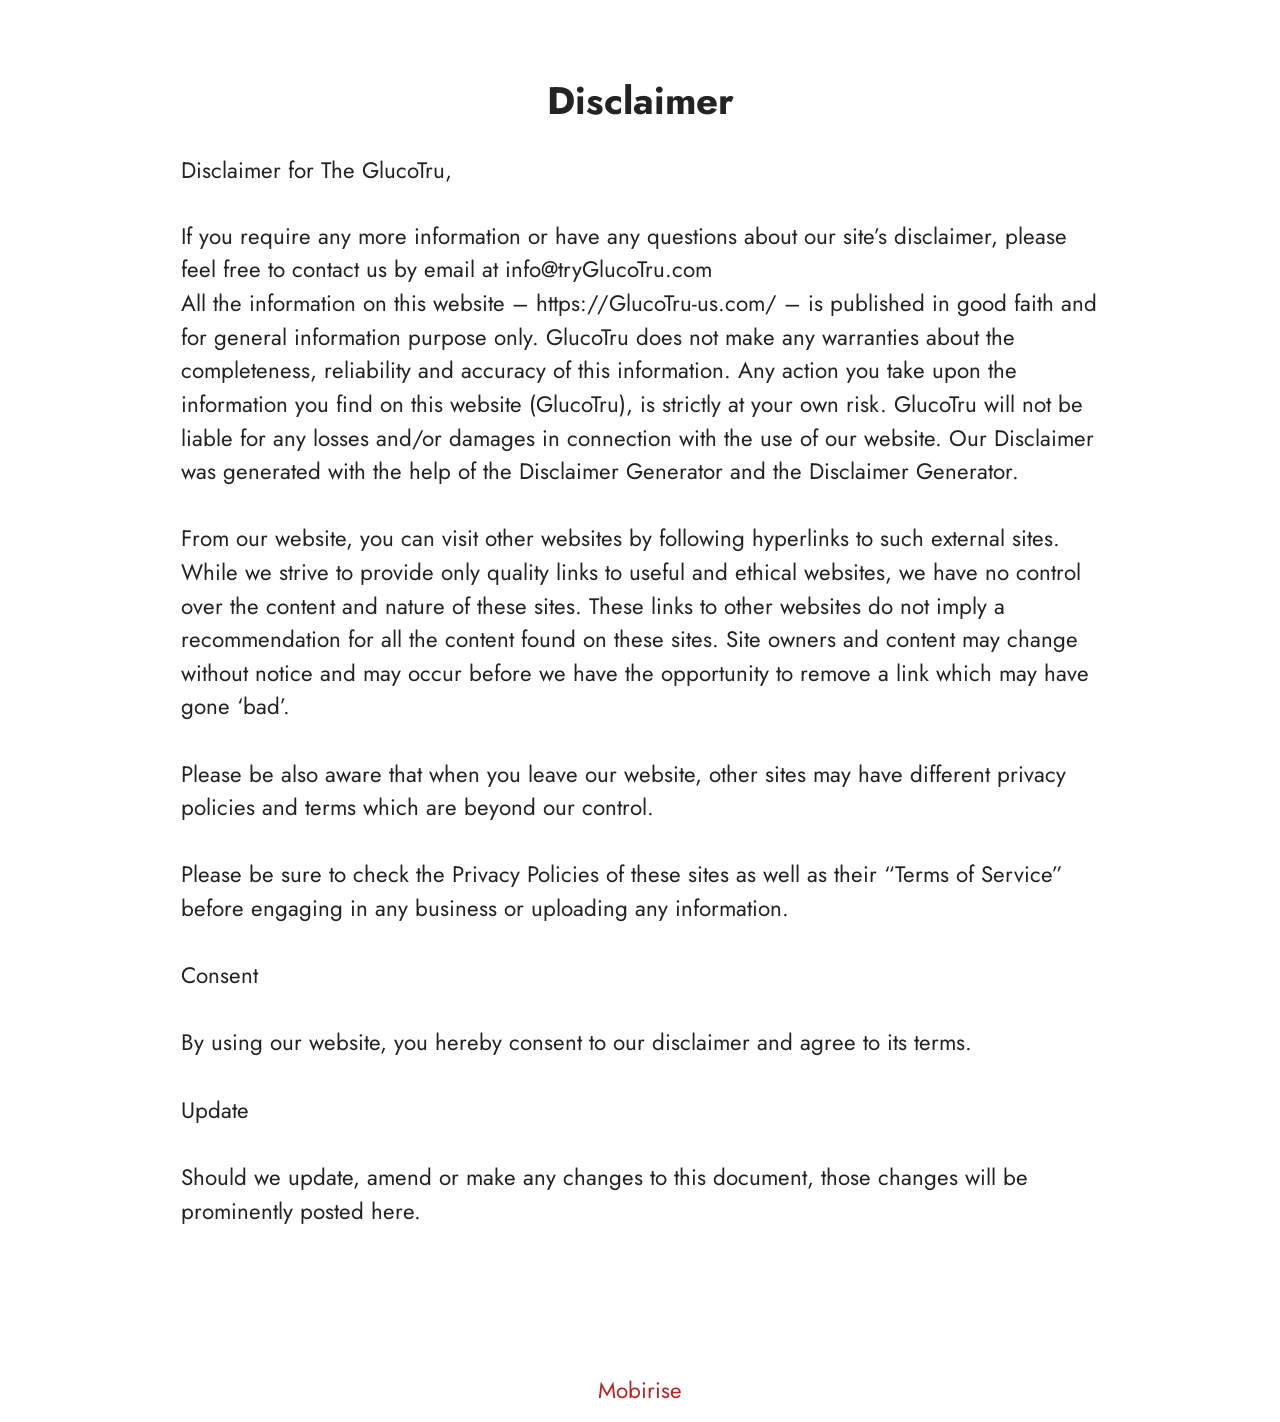
<file: Disclaimer.html>
<!DOCTYPE html>
<html  lang="en">
<head>
  <!-- Site made with Mobirise Website Builder v6.1.12, https://mobirise.com -->
  <meta charset="UTF-8">
  <meta http-equiv="X-UA-Compatible" content="IE=edge">
  <meta name="generator" content="Mobirise v6.1.12, mobirise.com">
  <meta name="twitter:card" content="summary_large_image"/>
  <meta name="twitter:image:src" content="https://www.mind-silence.com/Disclaimer.html">
  <meta property="og:image" content="https://www.mind-silence.com/Disclaimer.html">
  <meta name="twitter:title" content="Disclaimer">
  <meta name="viewport" content="width=device-width, initial-scale=1, minimum-scale=1">
  <link rel="shortcut icon" href="assets/images/eyefortin-886x942-128x136.png" type="image/x-icon">
  <meta name="description" content="Disclaimer For MindSilence">
  
  
  <title>Disclaimer</title>
  <link rel="stylesheet" href="assets/bootstrap/css/bootstrap.min.css">
  <link rel="stylesheet" href="assets/theme/css/style.css">
  <link rel="preload" href="https://fonts.googleapis.com/css?family=Jost:100,200,300,400,500,600,700,800,900,100i,200i,300i,400i,500i,600i,700i,800i,900i&display=swap" as="style" onload="this.onload=null;this.rel='stylesheet'">
  <noscript><link rel="stylesheet" href="https://fonts.googleapis.com/css?family=Jost:100,200,300,400,500,600,700,800,900,100i,200i,300i,400i,500i,600i,700i,800i,900i&display=swap"></noscript>
  <link rel="preload" as="style" href="assets/mobirise/css/mbr-additional.css?v=frkFSS"><link rel="stylesheet" href="assets/mobirise/css/mbr-additional.css?v=frkFSS" type="text/css">

  
  
  
</head>
<body>
  
  <section data-bs-version="5.1" class="content5 cid-tBuMj9hDkk" id="content5-1y">
    
    <div class="container">
        <div class="row justify-content-center">
            <div class="col-md-12 col-lg-10">
                <h3 class="mbr-section-title mbr-fonts-style mb-4 display-2">
                    <strong>Disclaimer</strong>
                </h3>
                <h4 class="mbr-section-subtitle mbr-fonts-style mb-4 display-5">Disclaimer for The GlucoTru,</h4>
                <p class="mbr-text mbr-fonts-style display-7">If you require any more information or have any questions about our site’s disclaimer, please feel free to contact us by email at info@tryGlucoTru.com
<br>All the information on this website – https://GlucoTru-us.com/ – is published in good faith and for general information purpose only. GlucoTru does not make any warranties about the completeness, reliability and accuracy of this information. Any action you take upon the information you find on this website (GlucoTru), is strictly at your own risk. GlucoTru will not be liable for any losses and/or damages in connection with the use of our website. Our Disclaimer was generated with the help of the Disclaimer Generator and the Disclaimer Generator.
<br>
<br>From our website, you can visit other websites by following hyperlinks to such external sites. While we strive to provide only quality links to useful and ethical websites, we have no control over the content and nature of these sites. These links to other websites do not imply a recommendation for all the content found on these sites. Site owners and content may change without notice and may occur before we have the opportunity to remove a link which may have gone ‘bad’.
<br>
<br>Please be also aware that when you leave our website, other sites may have different privacy policies and terms which are beyond our control.
<br>
<br>Please be sure to check the Privacy Policies of these sites as well as their “Terms of Service” before engaging in any business or uploading any information.
<br>
<br>Consent
<br>
<br>By using our website, you hereby consent to our disclaimer and agree to its terms.
<br>
<br>Update
<br>
<br>Should we update, amend or make any changes to this document, those changes will be prominently posted here.<br><br></p>
            </div>
        </div>
    </div>
</section><section class="display-7" style="padding: 0;align-items: center;justify-content: center;flex-wrap: wrap;    align-content: center;display: flex;position: relative;height: 4rem;"><a href="https://mobiri.se/4429519" style="flex: 1 1;height: 4rem;position: absolute;width: 100%;z-index: 1;"><img alt="" style="height: 4rem;" src="[data-uri]"></a><p style="margin: 0;text-align: center;" class="display-7">&#8204;</p><a style="z-index:1" href="https://mobirise.com">Mobirise </a></section><script src="assets/bootstrap/js/bootstrap.bundle.min.js"></script>  <script src="assets/smoothscroll/smooth-scroll.js"></script>  <script src="assets/ytplayer/index.js"></script>  <script src="assets/theme/js/script.js"></script>  
  
  
</body>
</html>
</file>
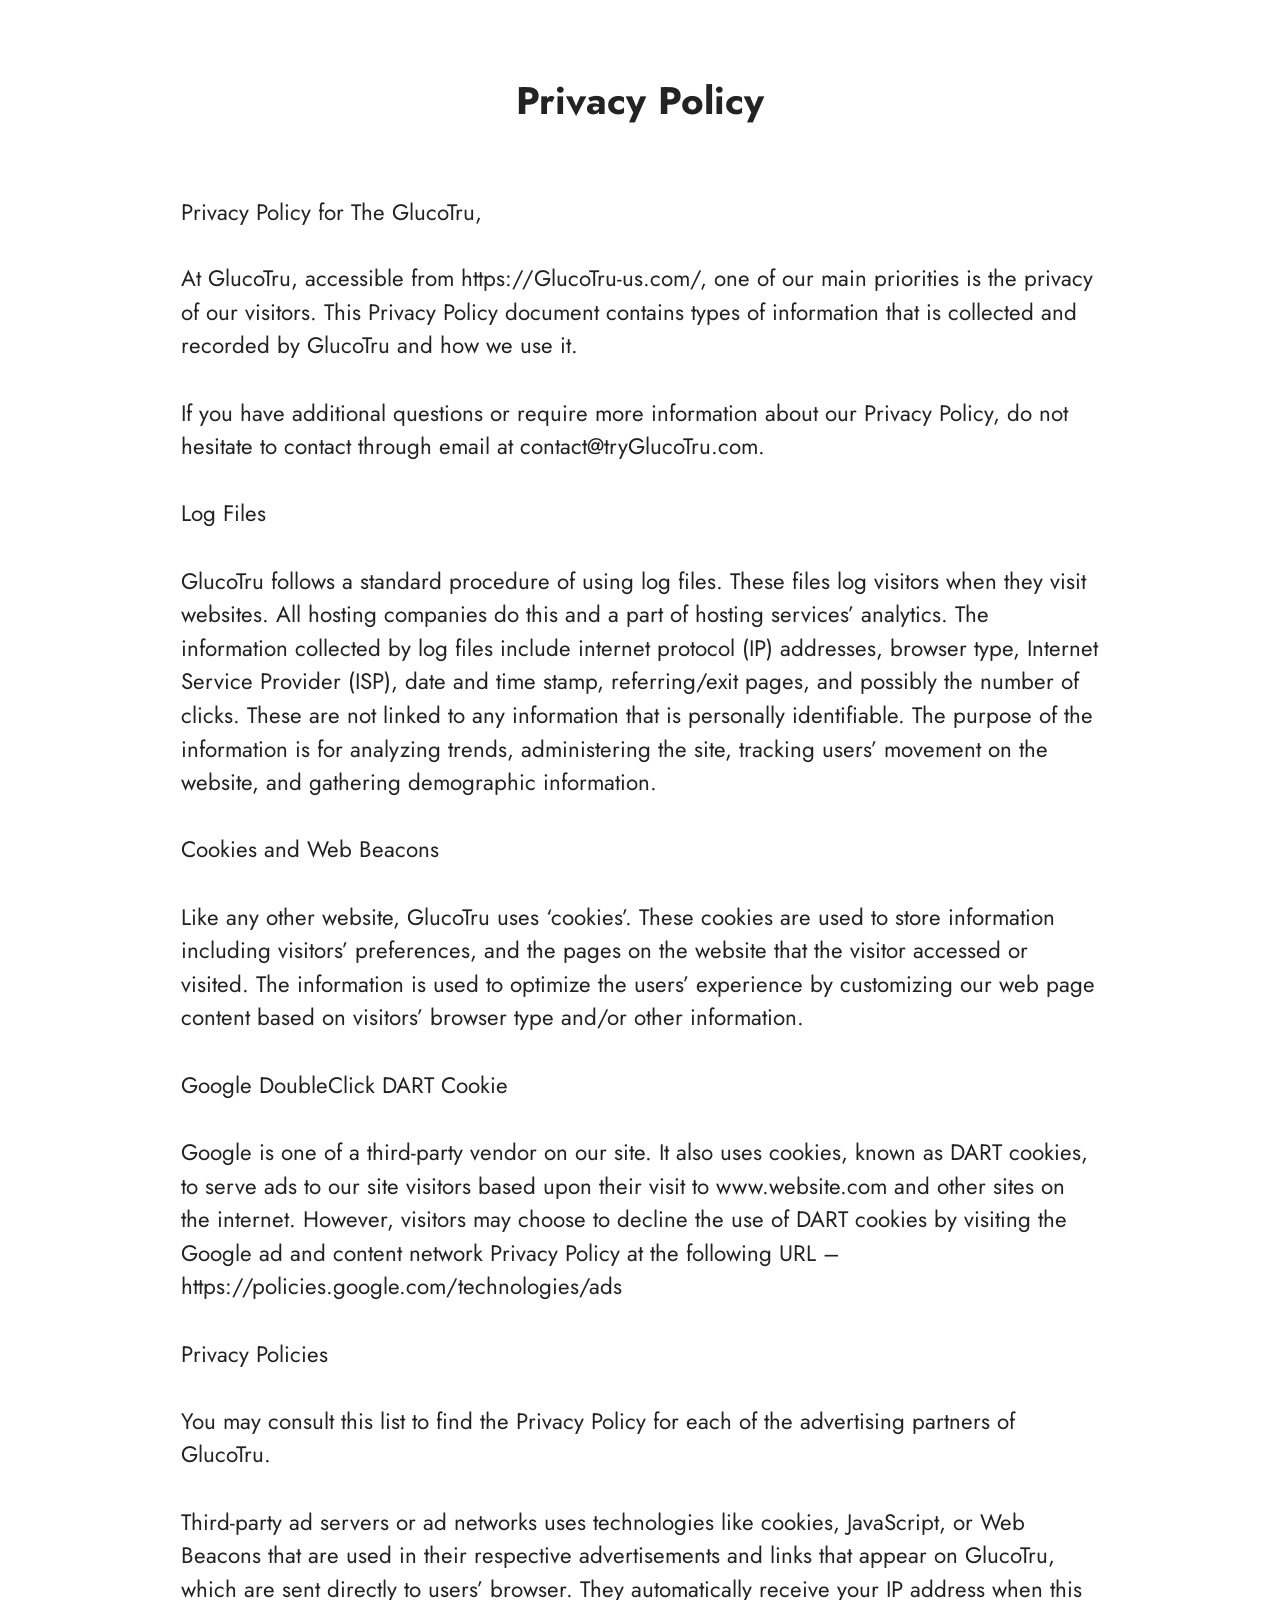
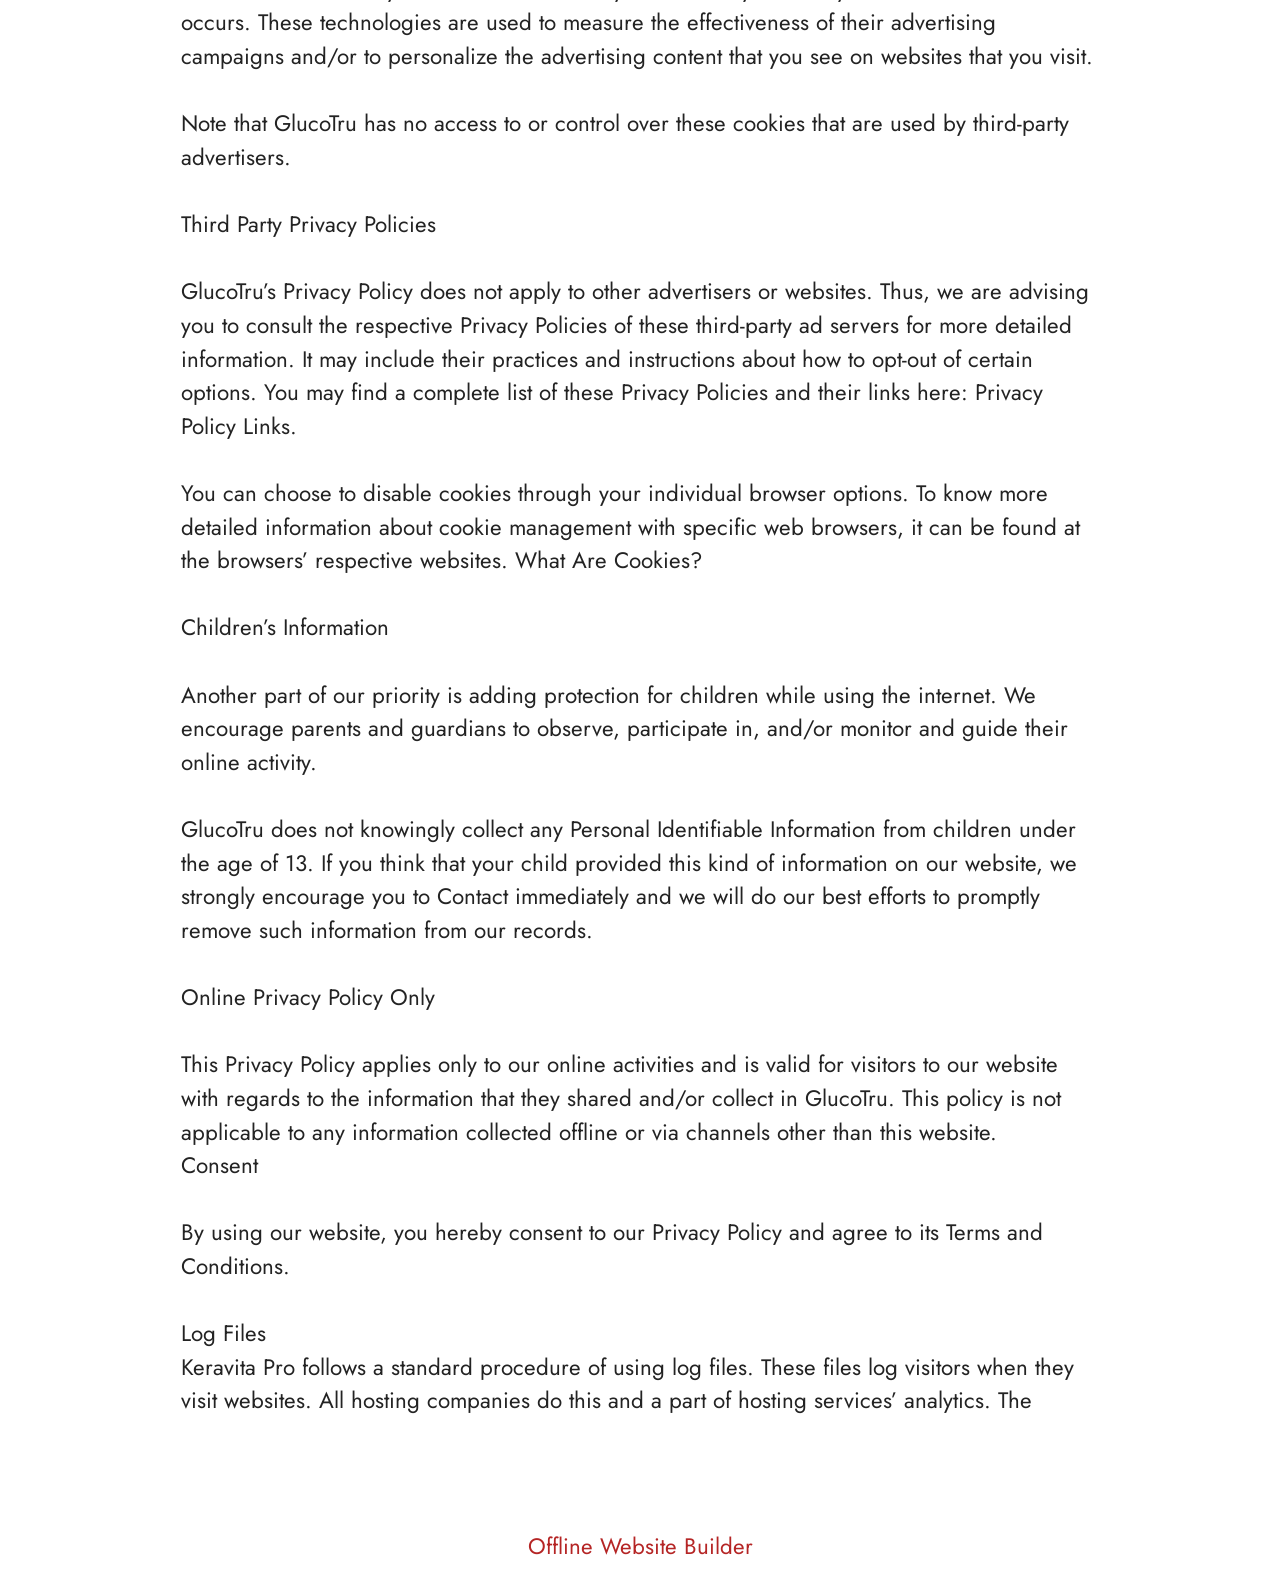
<file: privacy-policy.html>
<!DOCTYPE html>
<html  lang="en">
<head>
  <!-- Site made with Mobirise Website Builder v6.1.12, https://mobirise.com -->
  <meta charset="UTF-8">
  <meta http-equiv="X-UA-Compatible" content="IE=edge">
  <meta name="generator" content="Mobirise v6.1.12, mobirise.com">
  <meta name="twitter:card" content="summary_large_image"/>
  <meta name="twitter:image:src" content="https://getmindsilence.com/byg/privacy.php">
  <meta property="og:image" content="https://getmindsilence.com/byg/privacy.php">
  <meta name="twitter:title" content="Privacy Policy">
  <meta name="viewport" content="width=device-width, initial-scale=1, minimum-scale=1">
  <link rel="shortcut icon" href="assets/images/eyefortin-886x942-128x136.png" type="image/x-icon">
  <meta name="description" content="Privacy Policy For MindSilence">
  
  
  <title>Privacy Policy</title>
  <link rel="stylesheet" href="assets/bootstrap/css/bootstrap.min.css">
  <link rel="stylesheet" href="assets/theme/css/style.css">
  <link rel="preload" href="https://fonts.googleapis.com/css?family=Jost:100,200,300,400,500,600,700,800,900,100i,200i,300i,400i,500i,600i,700i,800i,900i&display=swap" as="style" onload="this.onload=null;this.rel='stylesheet'">
  <noscript><link rel="stylesheet" href="https://fonts.googleapis.com/css?family=Jost:100,200,300,400,500,600,700,800,900,100i,200i,300i,400i,500i,600i,700i,800i,900i&display=swap"></noscript>
  <link rel="preload" as="style" href="assets/mobirise/css/mbr-additional.css?v=i94dXc"><link rel="stylesheet" href="assets/mobirise/css/mbr-additional.css?v=i94dXc" type="text/css">

  
  
  
</head>
<body>
  
  <section data-bs-version="5.1" class="content5 cid-tBuMPzdHFY" id="content5-1z">
    
    <div class="container">
        <div class="row justify-content-center">
            <div class="col-md-12 col-lg-10">
                <h3 class="mbr-section-title mbr-fonts-style mb-4 display-2"><strong>Privacy Policy
</strong><div><strong><br></strong></div></h3>
                <h4 class="mbr-section-subtitle mbr-fonts-style mb-4 display-5">Privacy Policy for The GlucoTru,</h4>
                <p class="mbr-text mbr-fonts-style display-7">At GlucoTru, accessible from https://GlucoTru-us.com/, one of our main priorities is the privacy of our visitors. This Privacy Policy document contains types of information that is collected and recorded by GlucoTru and how we use it.
<br>
<br>If you have additional questions or require more information about our Privacy Policy, do not hesitate to contact through email at contact@tryGlucoTru.com.
<br>
<br>Log Files
<br>
<br>GlucoTru follows a standard procedure of using log files. These files log visitors when they visit websites. All hosting companies do this and a part of hosting services’ analytics. The information collected by log files include internet protocol (IP) addresses, browser type, Internet Service Provider (ISP), date and time stamp, referring/exit pages, and possibly the number of clicks. These are not linked to any information that is personally identifiable. The purpose of the information is for analyzing trends, administering the site, tracking users’ movement on the website, and gathering demographic information.
<br>
<br>Cookies and Web Beacons
<br>
<br>Like any other website, GlucoTru uses ‘cookies’. These cookies are used to store information including visitors’ preferences, and the pages on the website that the visitor accessed or visited. The information is used to optimize the users’ experience by customizing our web page content based on visitors’ browser type and/or other information.
<br>
<br>Google DoubleClick DART Cookie
<br>
<br>Google is one of a third-party vendor on our site. It also uses cookies, known as DART cookies, to serve ads to our site visitors based upon their visit to www.website.com and other sites on the internet. However, visitors may choose to decline the use of DART cookies by visiting the Google ad and content network Privacy Policy at the following URL – https://policies.google.com/technologies/ads
<br>
<br>Privacy Policies
<br>
<br>You may consult this list to find the Privacy Policy for each of the advertising partners of GlucoTru.
<br>
<br>Third-party ad servers or ad networks uses technologies like cookies, JavaScript, or Web Beacons that are used in their respective advertisements and links that appear on GlucoTru, which are sent directly to users’ browser. They automatically receive your IP address when this occurs. These technologies are used to measure the effectiveness of their advertising campaigns and/or to personalize the advertising content that you see on websites that you visit.
<br>
<br>Note that GlucoTru has no access to or control over these cookies that are used by third-party advertisers.
<br>
<br>Third Party Privacy Policies
<br>
<br>GlucoTru’s Privacy Policy does not apply to other advertisers or websites. Thus, we are advising you to consult the respective Privacy Policies of these third-party ad servers for more detailed information. It may include their practices and instructions about how to opt-out of certain options. You may find a complete list of these Privacy Policies and their links here: Privacy Policy Links.
<br>
<br>You can choose to disable cookies through your individual browser options. To know more detailed information about cookie management with specific web browsers, it can be found at the browsers’ respective websites. What Are Cookies?
<br>
<br>Children’s Information
<br>
<br>Another part of our priority is adding protection for children while using the internet. We encourage parents and guardians to observe, participate in, and/or monitor and guide their online activity.
<br>
<br>GlucoTru does not knowingly collect any Personal Identifiable Information from children under the age of 13. If you think that your child provided this kind of information on our website, we strongly encourage you to Contact immediately and we will do our best efforts to promptly remove such information from our records.
<br>
<br>Online Privacy Policy Only
<br>
<br>This Privacy Policy applies only to our online activities and is valid for visitors to our website with regards to the information that they shared and/or collect in GlucoTru. This policy is not applicable to any information collected offline or via channels other than this website.
<br>Consent
<br>
<br>By using our website, you hereby consent to our Privacy Policy and agree to its Terms and Conditions.<br>
<br>Log Files
<br>Keravita Pro follows a standard procedure of using log files. These files log visitors when they visit websites. All hosting companies do this and a part of hosting services’ analytics. The&nbsp;</p>
            </div>
        </div>
    </div>
</section><section class="display-7" style="padding: 0;align-items: center;justify-content: center;flex-wrap: wrap;    align-content: center;display: flex;position: relative;height: 4rem;"><a href="https://mobiri.se/4429519" style="flex: 1 1;height: 4rem;position: absolute;width: 100%;z-index: 1;"><img alt="" style="height: 4rem;" src="[data-uri]"></a><p style="margin: 0;text-align: center;" class="display-7">&#8204;</p><a style="z-index:1" href="https://mobirise.com/offline-website-builder.html">Offline Website Builder</a></section><script src="assets/bootstrap/js/bootstrap.bundle.min.js"></script>  <script src="assets/smoothscroll/smooth-scroll.js"></script>  <script src="assets/ytplayer/index.js"></script>  <script src="assets/theme/js/script.js"></script>  
  
  
</body>
</html>
</file>
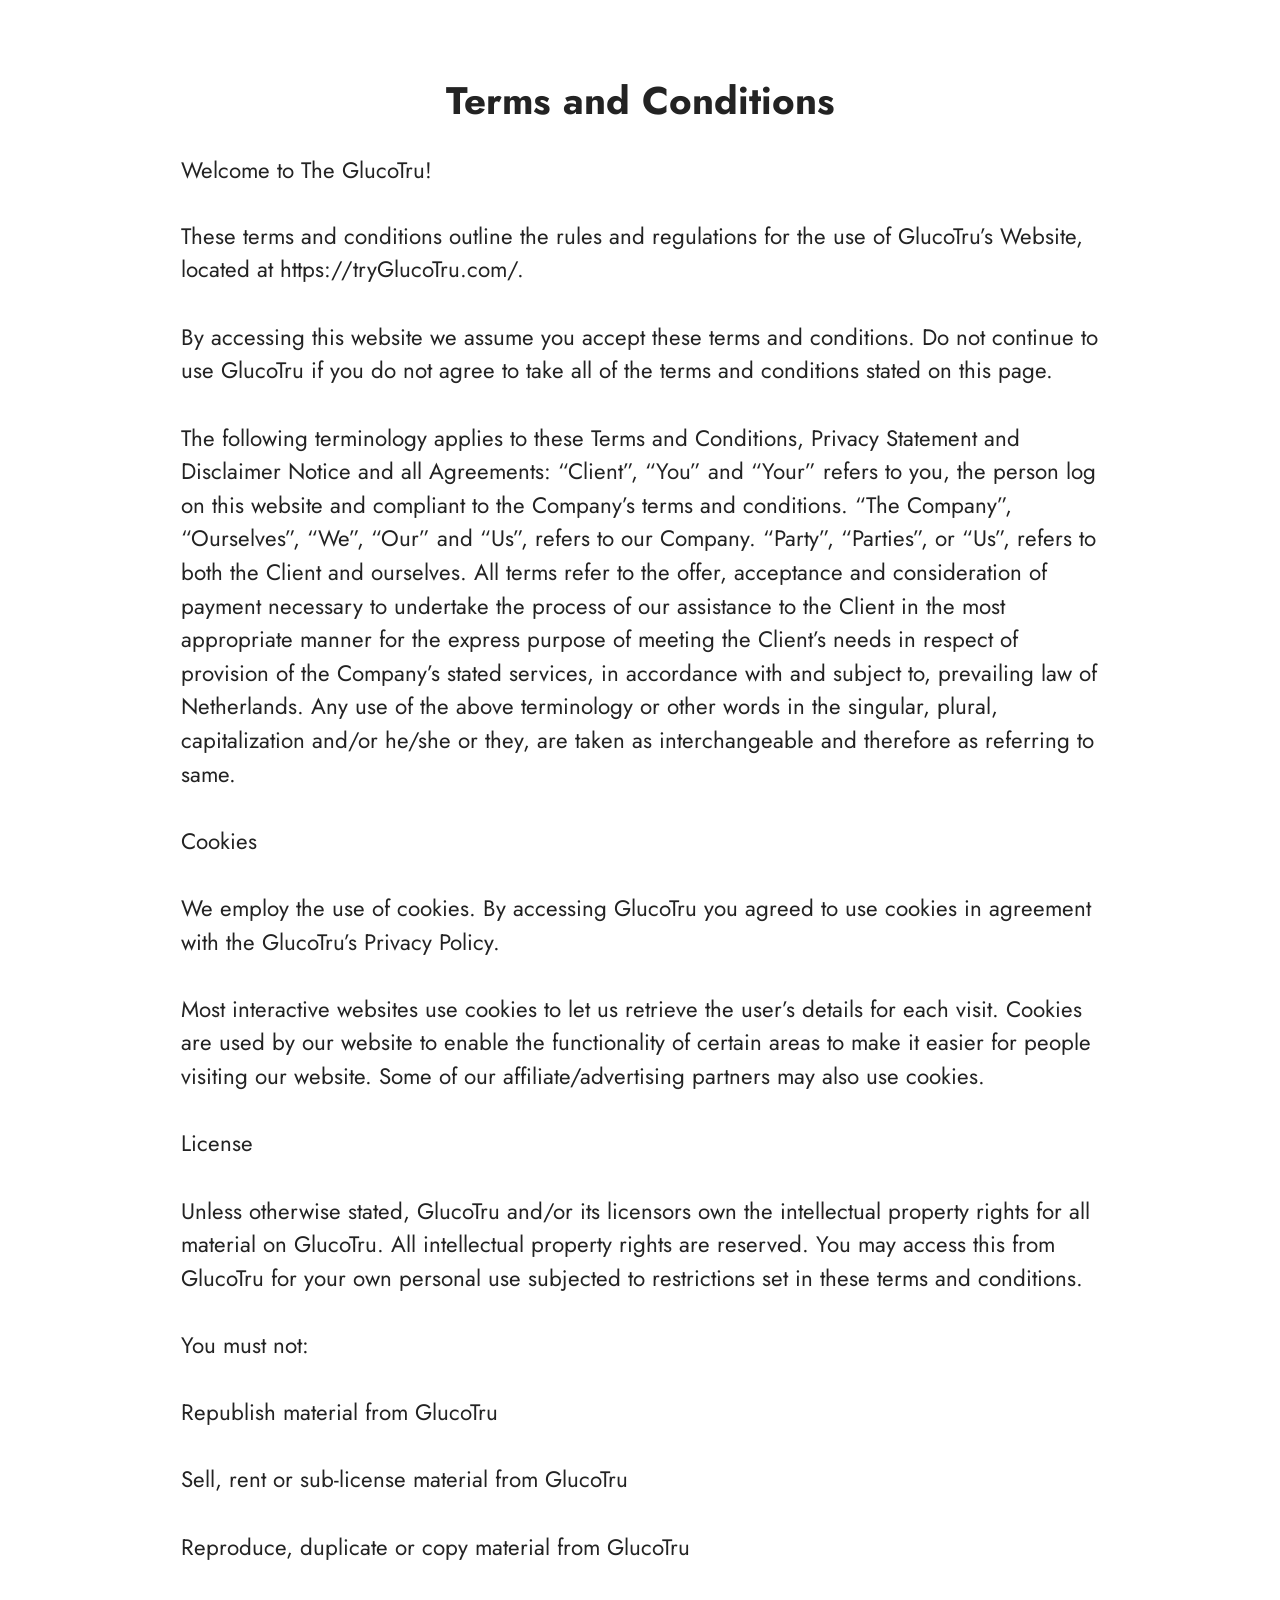
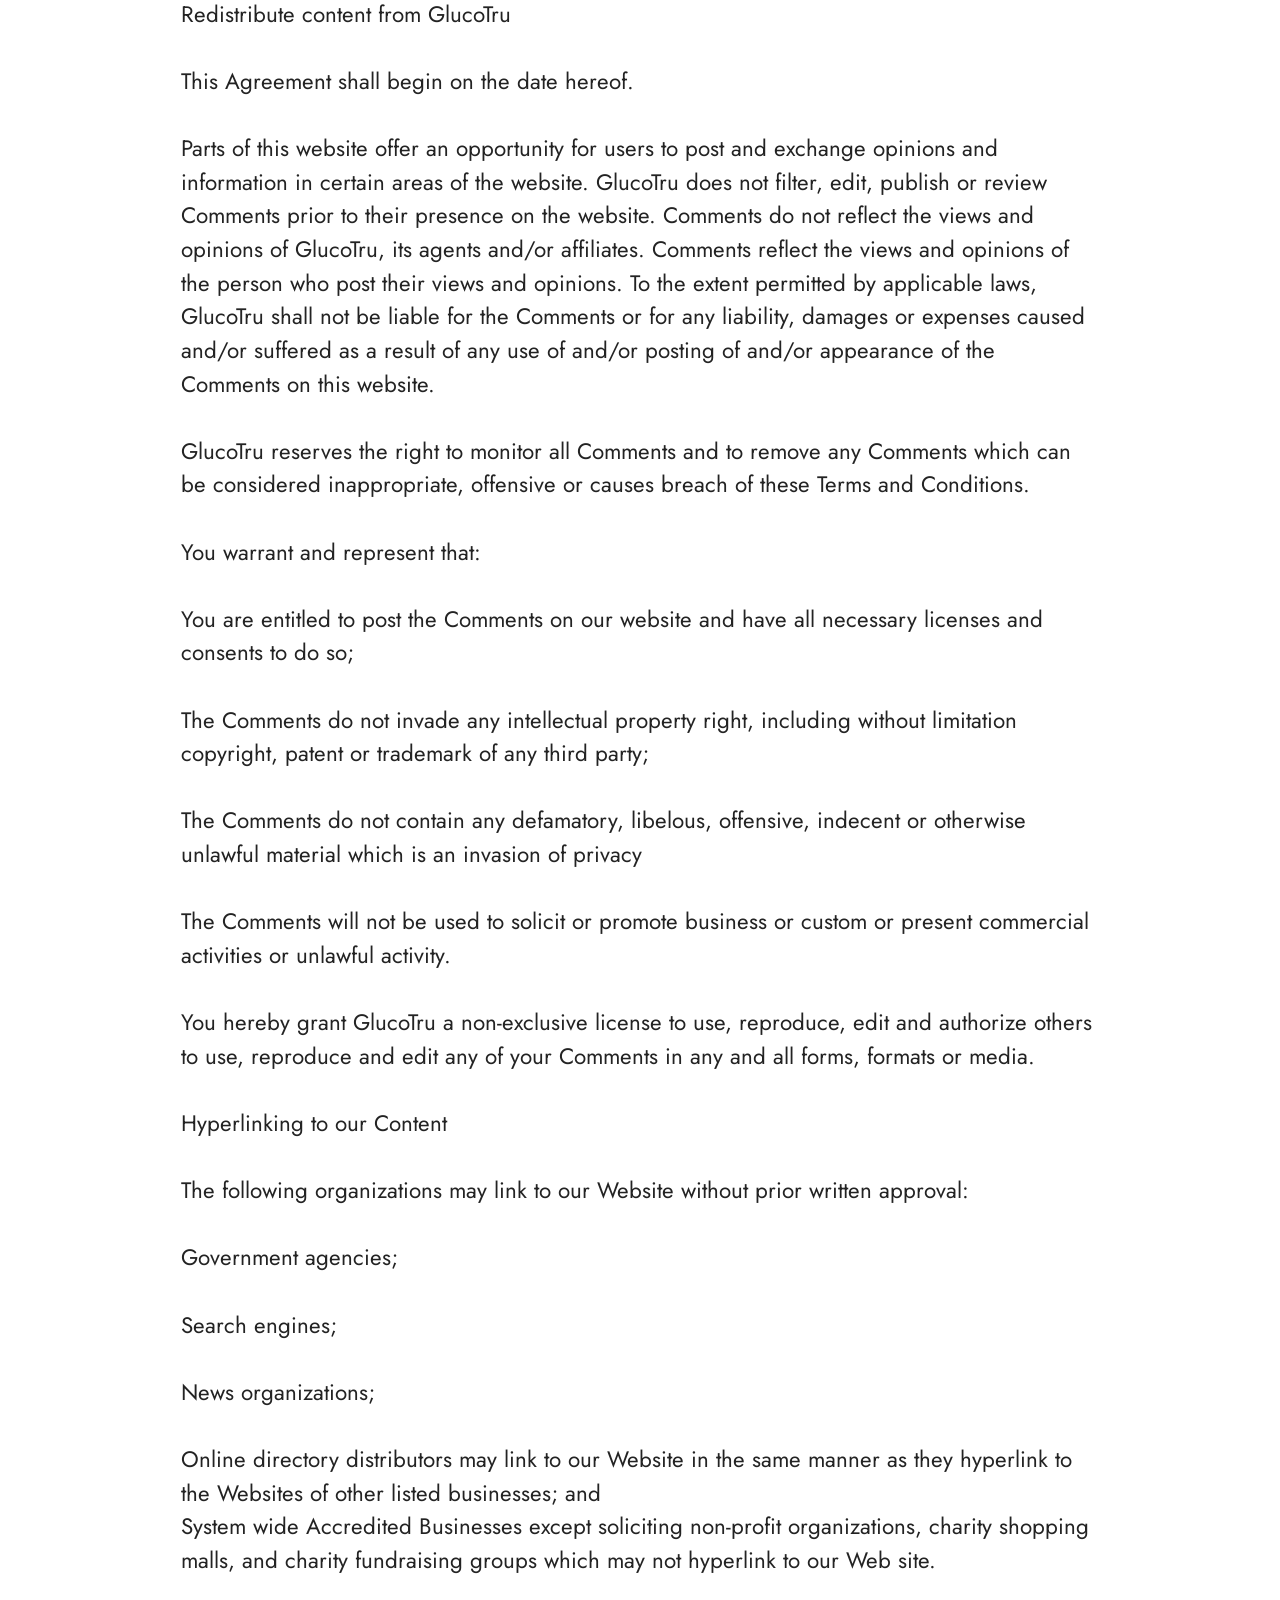
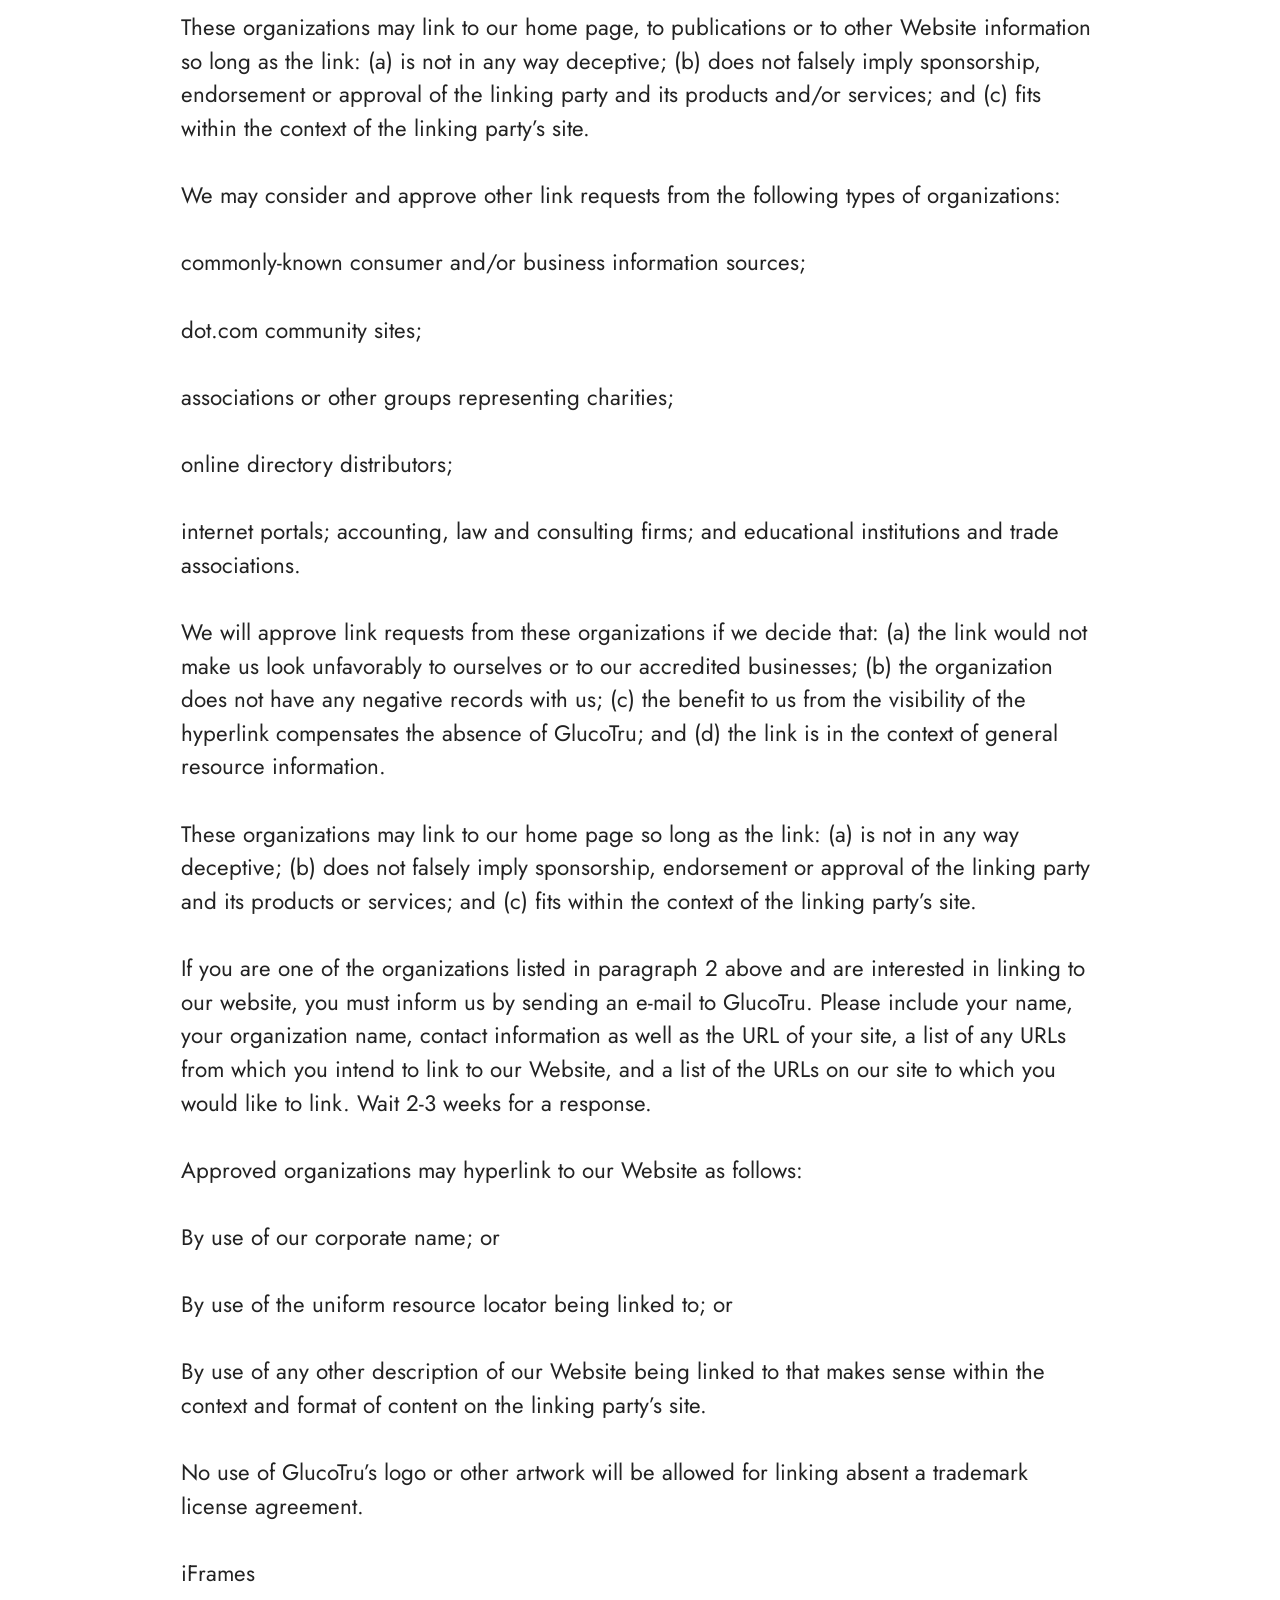
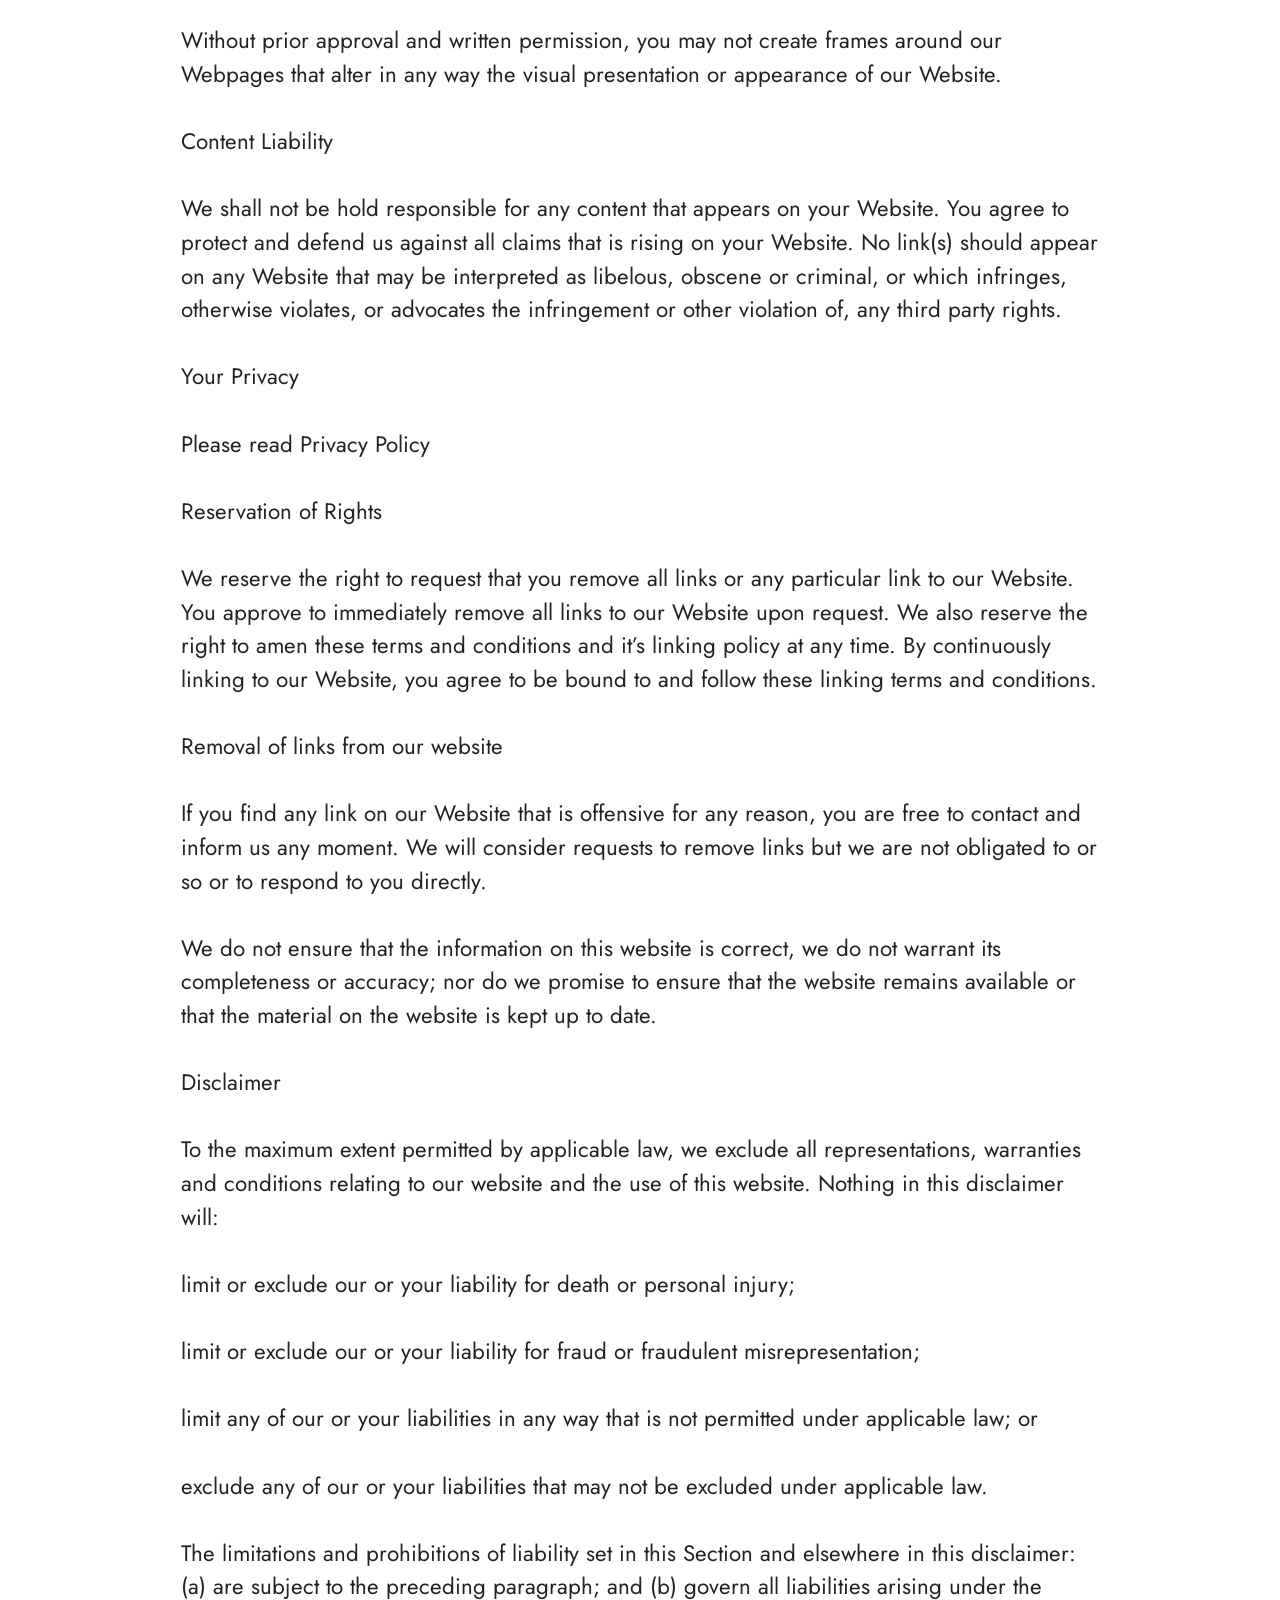
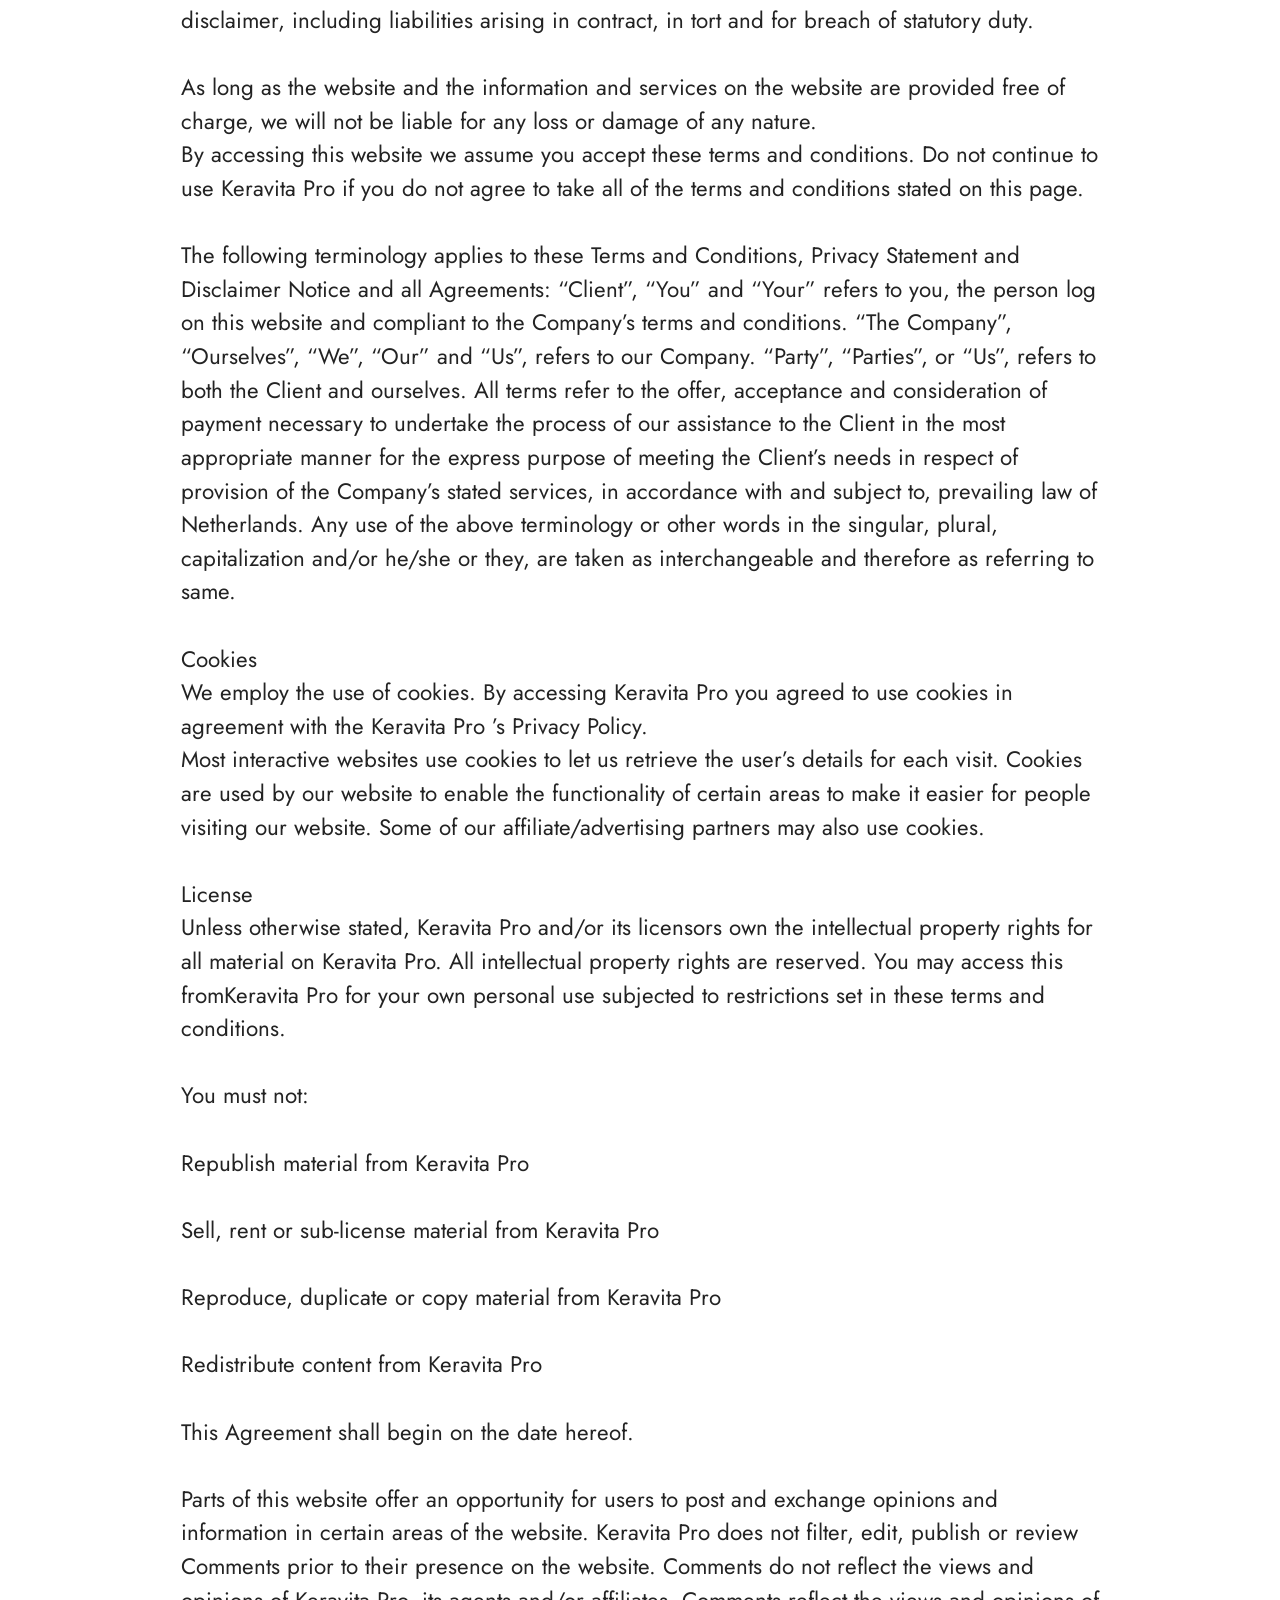
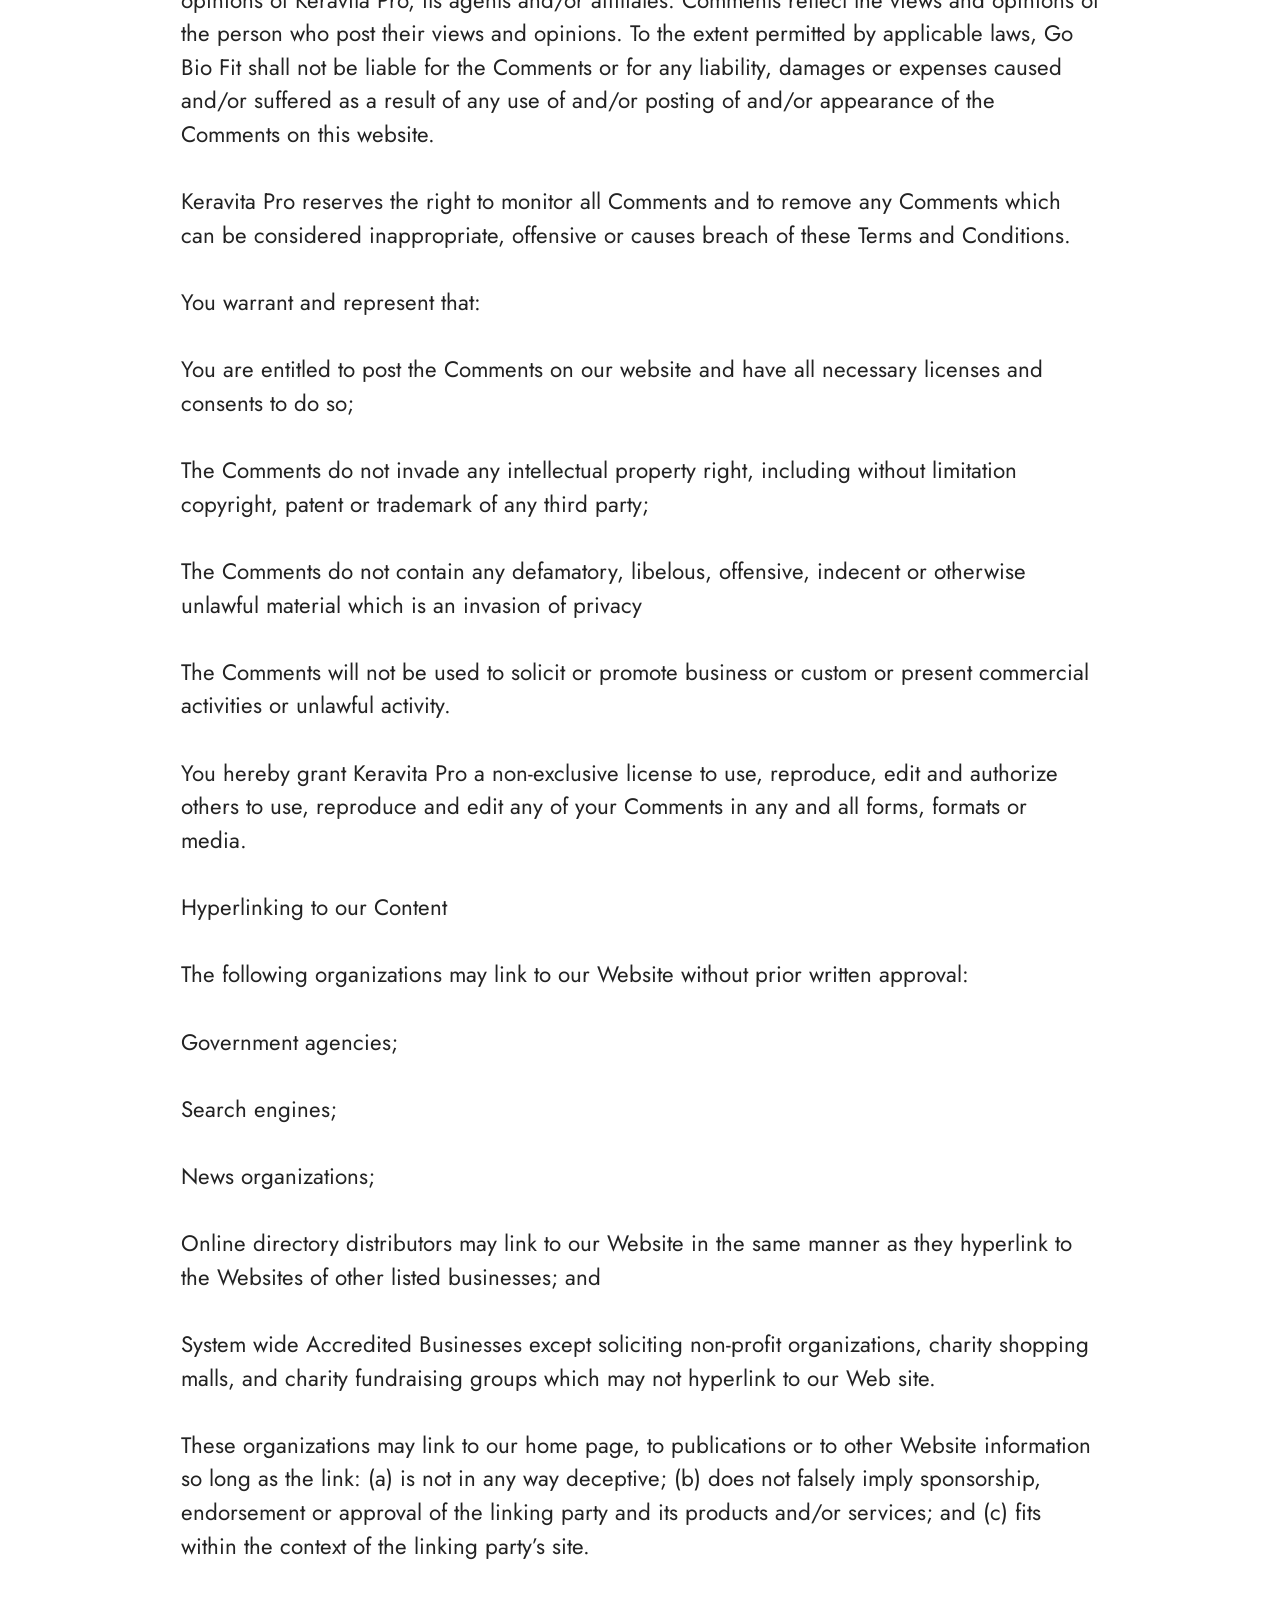
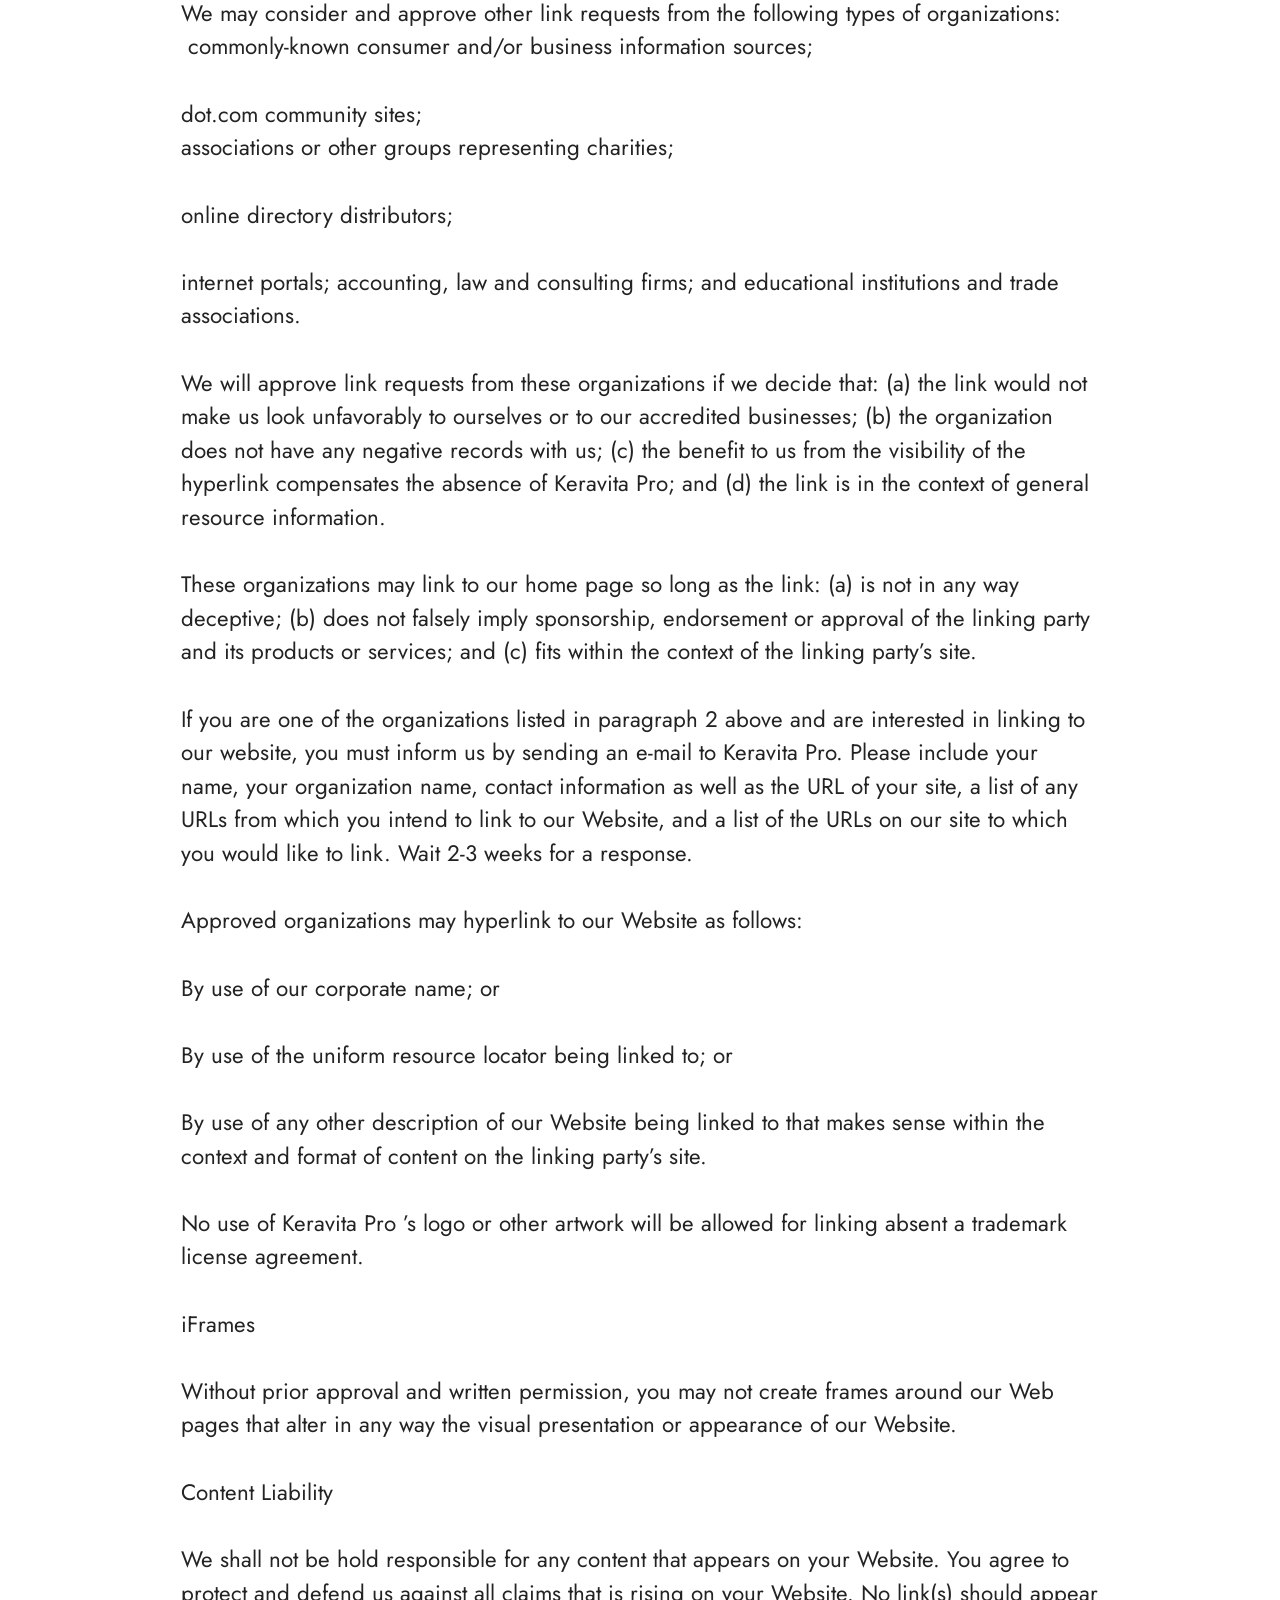
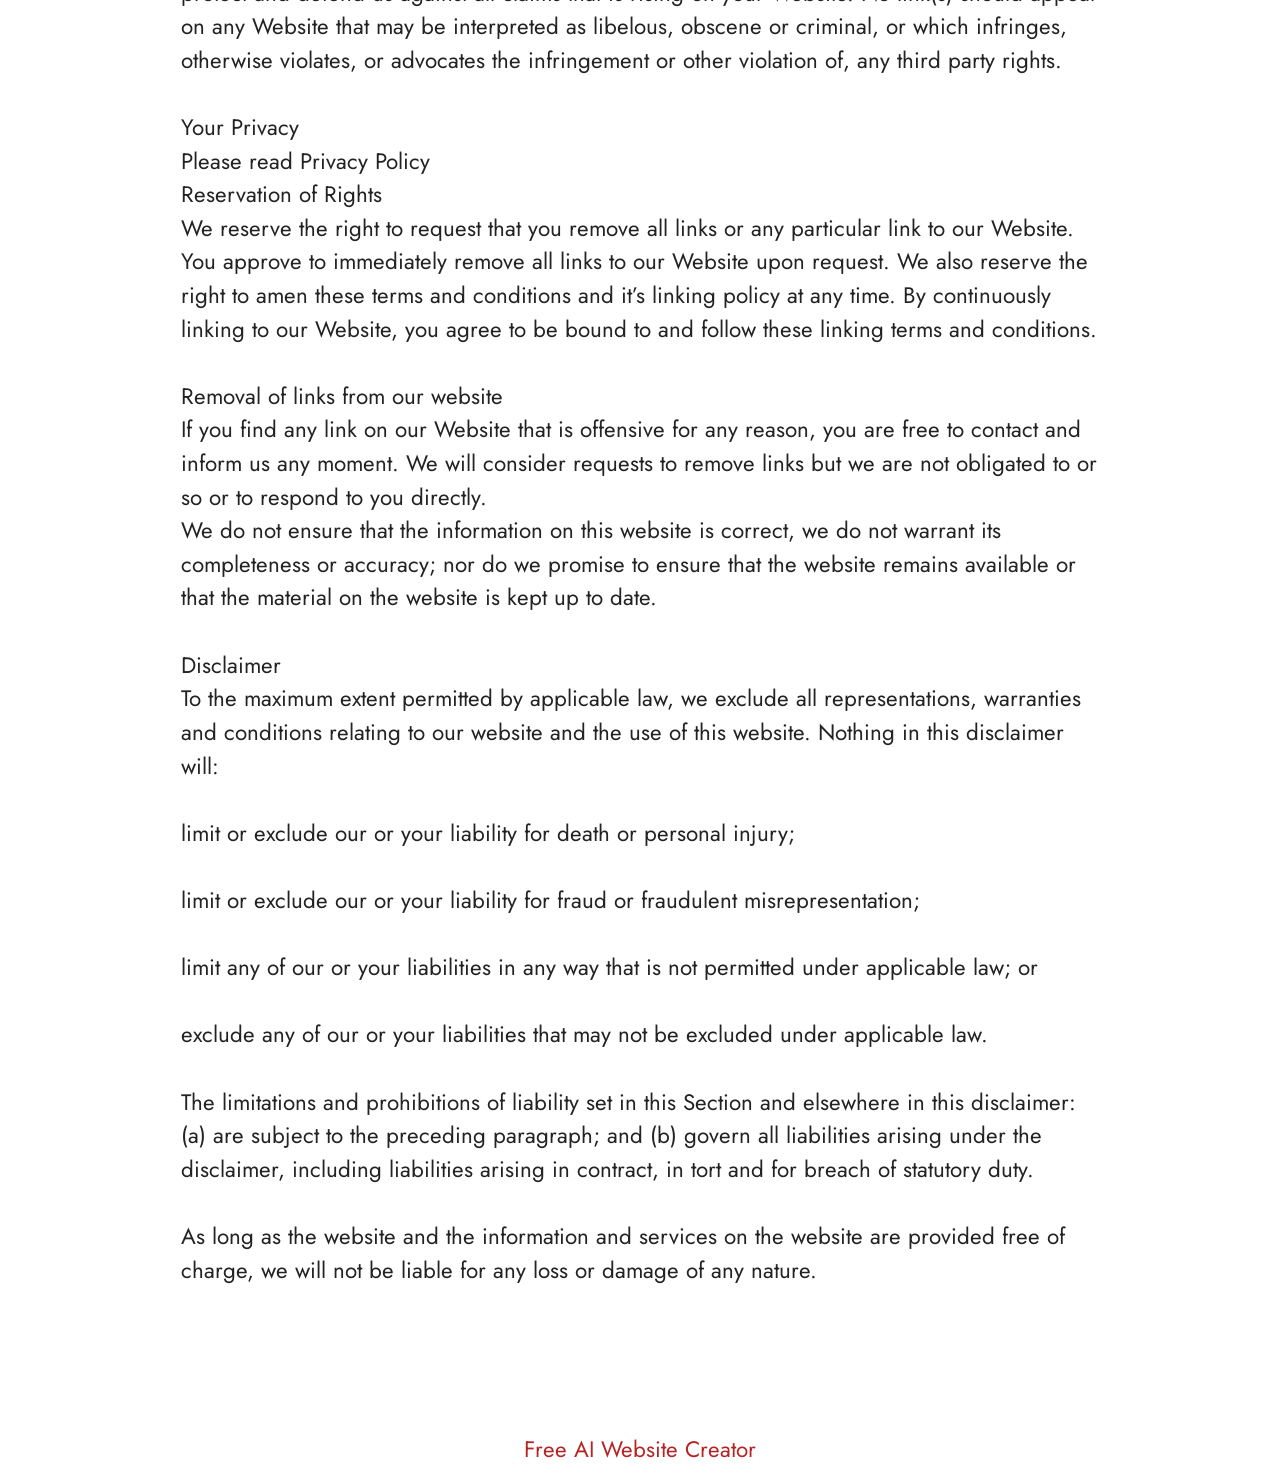
<file: Terms.html>
<!DOCTYPE html>
<html  lang="en">
<head>
  <!-- Site made with Mobirise Website Builder v6.1.12, https://mobirise.com -->
  <meta charset="UTF-8">
  <meta http-equiv="X-UA-Compatible" content="IE=edge">
  <meta name="generator" content="Mobirise v6.1.12, mobirise.com">
  <meta name="twitter:card" content="summary_large_image"/>
  <meta name="twitter:image:src" content="https://getmindsilence.com/byg/terms.php">
  <meta property="og:image" content="https://getmindsilence.com/byg/terms.php">
  <meta name="twitter:title" content="Terms">
  <meta name="viewport" content="width=device-width, initial-scale=1, minimum-scale=1">
  <link rel="shortcut icon" href="assets/images/eyefortin-886x942-128x136.png" type="image/x-icon">
  <meta name="description" content="Terms For MindSilence">
  
  
  <title>Terms</title>
  <link rel="stylesheet" href="assets/bootstrap/css/bootstrap.min.css">
  <link rel="stylesheet" href="assets/theme/css/style.css">
  <link rel="preload" href="https://fonts.googleapis.com/css?family=Jost:100,200,300,400,500,600,700,800,900,100i,200i,300i,400i,500i,600i,700i,800i,900i&display=swap" as="style" onload="this.onload=null;this.rel='stylesheet'">
  <noscript><link rel="stylesheet" href="https://fonts.googleapis.com/css?family=Jost:100,200,300,400,500,600,700,800,900,100i,200i,300i,400i,500i,600i,700i,800i,900i&display=swap"></noscript>
  <link rel="preload" as="style" href="assets/mobirise/css/mbr-additional.css?v=rcU1sp"><link rel="stylesheet" href="assets/mobirise/css/mbr-additional.css?v=rcU1sp" type="text/css">

  
  
  
</head>
<body>
  
  <section data-bs-version="5.1" class="content5 cid-tBuOj1XZ1f" id="content5-20">
    
    <div class="container">
        <div class="row justify-content-center">
            <div class="col-md-12 col-lg-10">
                <h3 class="mbr-section-title mbr-fonts-style mb-4 display-2"><strong>Terms and Conditions</strong></h3>
                <h4 class="mbr-section-subtitle mbr-fonts-style mb-4 display-5">Welcome to The GlucoTru!</h4>
                <p class="mbr-text mbr-fonts-style display-7">These terms and conditions outline the rules and regulations for the use of GlucoTru’s Website, located at https://tryGlucoTru.com/.
<br>
<br>By accessing this website we assume you accept these terms and conditions. Do not continue to use GlucoTru if you do not agree to take all of the terms and conditions stated on this page.
<br>
<br>The following terminology applies to these Terms and Conditions, Privacy Statement and Disclaimer Notice and all Agreements: “Client”, “You” and “Your” refers to you, the person log on this website and compliant to the Company’s terms and conditions. “The Company”, “Ourselves”, “We”, “Our” and “Us”, refers to our Company. “Party”, “Parties”, or “Us”, refers to both the Client and ourselves. All terms refer to the offer, acceptance and consideration of payment necessary to undertake the process of our assistance to the Client in the most appropriate manner for the express purpose of meeting the Client’s needs in respect of provision of the Company’s stated services, in accordance with and subject to, prevailing law of Netherlands. Any use of the above terminology or other words in the singular, plural, capitalization and/or he/she or they, are taken as interchangeable and therefore as referring to same.
<br>
<br>Cookies
<br>
<br>We employ the use of cookies. By accessing GlucoTru you agreed to use cookies in agreement with the GlucoTru’s Privacy Policy.
<br>
<br>Most interactive websites use cookies to let us retrieve the user’s details for each visit. Cookies are used by our website to enable the functionality of certain areas to make it easier for people visiting our website. Some of our affiliate/advertising partners may also use cookies.
<br>
<br>License
<br>
<br>Unless otherwise stated, GlucoTru and/or its licensors own the intellectual property rights for all material on GlucoTru. All intellectual property rights are reserved. You may access this from GlucoTru for your own personal use subjected to restrictions set in these terms and conditions.
<br>
<br>You must not:
<br>
<br>Republish material from GlucoTru
<br>
<br>Sell, rent or sub-license material from GlucoTru
<br>
<br>Reproduce, duplicate or copy material from GlucoTru
<br>
<br>Redistribute content from GlucoTru
<br>
<br>This Agreement shall begin on the date hereof.
<br>
<br>Parts of this website offer an opportunity for users to post and exchange opinions and information in certain areas of the website. GlucoTru does not filter, edit, publish or review Comments prior to their presence on the website. Comments do not reflect the views and opinions of GlucoTru, its agents and/or affiliates. Comments reflect the views and opinions of the person who post their views and opinions. To the extent permitted by applicable laws, GlucoTru shall not be liable for the Comments or for any liability, damages or expenses caused and/or suffered as a result of any use of and/or posting of and/or appearance of the Comments on this website.
<br>
<br>GlucoTru reserves the right to monitor all Comments and to remove any Comments which can be considered inappropriate, offensive or causes breach of these Terms and Conditions.
<br>
<br>You warrant and represent that:
<br>
<br>You are entitled to post the Comments on our website and have all necessary licenses and consents to do so;
<br>
<br>The Comments do not invade any intellectual property right, including without limitation copyright, patent or trademark of any third party;
<br>
<br>The Comments do not contain any defamatory, libelous, offensive, indecent or otherwise unlawful material which is an invasion of privacy
<br>
<br>The Comments will not be used to solicit or promote business or custom or present commercial activities or unlawful activity.
<br>
<br>You hereby grant GlucoTru a non-exclusive license to use, reproduce, edit and authorize others to use, reproduce and edit any of your Comments in any and all forms, formats or media.
<br>
<br>Hyperlinking to our Content
<br>
<br>The following organizations may link to our Website without prior written approval:
<br>
<br>Government agencies;
<br>
<br>Search engines;
<br>
<br>News organizations;
<br>
<br>Online directory distributors may link to our Website in the same manner as they hyperlink to the Websites of other listed businesses; and
<br>System wide Accredited Businesses except soliciting non-profit organizations, charity shopping malls, and charity fundraising groups which may not hyperlink to our Web site.
<br>
<br>These organizations may link to our home page, to publications or to other Website information so long as the link: (a) is not in any way deceptive; (b) does not falsely imply sponsorship, endorsement or approval of the linking party and its products and/or services; and (c) fits within the context of the linking party’s site.
<br>
<br>We may consider and approve other link requests from the following types of organizations:
<br>
<br>commonly-known consumer and/or business information sources;
<br>
<br>dot.com community sites;
<br>
<br>associations or other groups representing charities;
<br>
<br>online directory distributors;
<br>
<br>internet portals; accounting, law and consulting firms; and educational institutions and trade associations.
<br>
<br>We will approve link requests from these organizations if we decide that: (a) the link would not make us look unfavorably to ourselves or to our accredited businesses; (b) the organization does not have any negative records with us; (c) the benefit to us from the visibility of the hyperlink compensates the absence of GlucoTru; and (d) the link is in the context of general resource information.
<br>
<br>These organizations may link to our home page so long as the link: (a) is not in any way deceptive; (b) does not falsely imply sponsorship, endorsement or approval of the linking party and its products or services; and (c) fits within the context of the linking party’s site.
<br>
<br>If you are one of the organizations listed in paragraph 2 above and are interested in linking to our website, you must inform us by sending an e-mail to GlucoTru. Please include your name, your organization name, contact information as well as the URL of your site, a list of any URLs from which you intend to link to our Website, and a list of the URLs on our site to which you would like to link. Wait 2-3 weeks for a response.
<br>
<br>Approved organizations may hyperlink to our Website as follows:
<br>
<br>By use of our corporate name; or
<br>
<br>By use of the uniform resource locator being linked to; or
<br>
<br>By use of any other description of our Website being linked to that makes sense within the context and format of content on the linking party’s site.
<br>
<br>No use of GlucoTru’s logo or other artwork will be allowed for linking absent a trademark license agreement.
<br>
<br>iFrames
<br>
<br>Without prior approval and written permission, you may not create frames around our Webpages that alter in any way the visual presentation or appearance of our Website.
<br>
<br>Content Liability
<br>
<br>We shall not be hold responsible for any content that appears on your Website. You agree to protect and defend us against all claims that is rising on your Website. No link(s) should appear on any Website that may be interpreted as libelous, obscene or criminal, or which infringes, otherwise violates, or advocates the infringement or other violation of, any third party rights.
<br>
<br>Your Privacy
<br>
<br>Please read Privacy Policy
<br>
<br>Reservation of Rights
<br>
<br>We reserve the right to request that you remove all links or any particular link to our Website. You approve to immediately remove all links to our Website upon request. We also reserve the right to amen these terms and conditions and it’s linking policy at any time. By continuously linking to our Website, you agree to be bound to and follow these linking terms and conditions.
<br>
<br>Removal of links from our website
<br>
<br>If you find any link on our Website that is offensive for any reason, you are free to contact and inform us any moment. We will consider requests to remove links but we are not obligated to or so or to respond to you directly.
<br>
<br>We do not ensure that the information on this website is correct, we do not warrant its completeness or accuracy; nor do we promise to ensure that the website remains available or that the material on the website is kept up to date.
<br>
<br>Disclaimer
<br>
<br>To the maximum extent permitted by applicable law, we exclude all representations, warranties and conditions relating to our website and the use of this website. Nothing in this disclaimer will:
<br>
<br>limit or exclude our or your liability for death or personal injury;
<br>
<br>limit or exclude our or your liability for fraud or fraudulent misrepresentation;
<br>
<br>limit any of our or your liabilities in any way that is not permitted under applicable law; or
<br>
<br>exclude any of our or your liabilities that may not be excluded under applicable law.
<br>
<br>The limitations and prohibitions of liability set in this Section and elsewhere in this disclaimer: (a) are subject to the preceding paragraph; and (b) govern all liabilities arising under the disclaimer, including liabilities arising in contract, in tort and for breach of statutory duty.
<br>
<br>As long as the website and the information and services on the website are provided free of charge, we will not be liable for any loss or damage of any nature.<br>By accessing this website we assume you accept these terms and conditions. Do not continue to use Keravita Pro if you do not agree to take all of the terms and conditions stated on this page.
<br><br>The following terminology applies to these Terms and Conditions, Privacy Statement and Disclaimer Notice and all Agreements: “Client”, “You” and “Your” refers to you, the person log on this website and compliant to the Company’s terms and conditions. “The Company”, “Ourselves”, “We”, “Our” and “Us”, refers to our Company. “Party”, “Parties”, or “Us”, refers to both the Client and ourselves. All terms refer to the offer, acceptance and consideration of payment necessary to undertake the process of our assistance to the Client in the most appropriate manner for the express purpose of meeting the Client’s needs in respect of provision of the Company’s stated services, in accordance with and subject to, prevailing law of Netherlands. Any use of the above terminology or other words in the singular, plural, capitalization and/or he/she or they, are taken as interchangeable and therefore as referring to same.
<br><br>Cookies<br>We employ the use of cookies. By accessing Keravita Pro you agreed to use cookies in agreement with the Keravita Pro ’s Privacy Policy.<br>Most interactive websites use cookies to let us retrieve the user’s details for each visit. Cookies are used by our website to enable the functionality of certain areas to make it easier for people visiting our website. Some of our affiliate/advertising partners may also use cookies.
<br><br>License
<br>Unless otherwise stated, Keravita Pro and/or its licensors own the intellectual property rights for all material on Keravita Pro. All intellectual property rights are reserved. You may access this fromKeravita Pro for your own personal use subjected to restrictions set in these terms and conditions.
<br><br>You must not:
<br><br>Republish material from Keravita Pro
<br>
<br>Sell, rent or sub-license material from Keravita Pro
<br><br>Reproduce, duplicate or copy material from Keravita Pro
<br><br>Redistribute content from Keravita Pro
<br><br>This Agreement shall begin on the date hereof.
<br><br>Parts of this website offer an opportunity for users to post and exchange opinions and information in certain areas of the website. Keravita Pro does not filter, edit, publish or review Comments prior to their presence on the website. Comments do not reflect the views and opinions of Keravita Pro, its agents and/or affiliates. Comments reflect the views and opinions of the person who post their views and opinions. To the extent permitted by applicable laws, Go Bio Fit shall not be liable for the Comments or for any liability, damages or expenses caused and/or suffered as a result of any use of and/or posting of and/or appearance of the Comments on this website.
<br>
<br>Keravita Pro reserves the right to monitor all Comments and to remove any Comments which can be considered inappropriate, offensive or causes breach of these Terms and Conditions.
<br><br>You warrant and represent that:
<br>
<br>You are entitled to post the Comments on our website and have all necessary licenses and consents to do so;<br><br>The Comments do not invade any intellectual property right, including without limitation copyright, patent or trademark of any third party;
<br><br>The Comments do not contain any defamatory, libelous, offensive, indecent or otherwise unlawful material which is an invasion of privacy
<br><br>The Comments will not be used to solicit or promote business or custom or present commercial activities or unlawful activity.
<br><br>You hereby grant Keravita Pro a non-exclusive license to use, reproduce, edit and authorize others to use, reproduce and edit any of your Comments in any and all forms, formats or media.
<br><br>Hyperlinking to our Content
<br><br>The following organizations may link to our Website without prior written approval:
<br><br>Government agencies;
<br>
<br>Search engines;
<br><br>News organizations;
<br><br>Online directory distributors may link to our Website in the same manner as they hyperlink to the Websites of other listed businesses; and
<br><br>System wide Accredited Businesses except soliciting non-profit organizations, charity shopping malls, and charity fundraising groups which may not hyperlink to our Web site.
<br><br>These organizations may link to our home page, to publications or to other Website information so long as the link: (a) is not in any way deceptive; (b) does not falsely imply sponsorship, endorsement or approval of the linking party and its products and/or services; and (c) fits within the context of the linking party’s site.
<br><br>We may consider and approve other link requests from the following types of organizations:
<br>&nbsp;commonly-known consumer and/or business information sources;
<br><br>dot.com community sites;
<br>associations or other groups representing charities;<br><br>online directory distributors;
<br><br>internet portals; accounting, law and consulting firms; and educational institutions and trade associations.
<br>
<br>We will approve link requests from these organizations if we decide that: (a) the link would not make us look unfavorably to ourselves or to our accredited businesses; (b) the organization does not have any negative records with us; (c) the benefit to us from the visibility of the hyperlink compensates the absence of Keravita Pro; and (d) the link is in the context of general resource information.
<br><br>These organizations may link to our home page so long as the link: (a) is not in any way deceptive; (b) does not falsely imply sponsorship, endorsement or approval of the linking party and its products or services; and (c) fits within the context of the linking party’s site.
<br>
<br>If you are one of the organizations listed in paragraph 2 above and are interested in linking to our website, you must inform us by sending an e-mail to Keravita Pro. Please include your name, your organization name, contact information as well as the URL of your site, a list of any URLs from which you intend to link to our Website, and a list of the URLs on our site to which you would like to link. Wait 2-3 weeks for a response.
<br><br>Approved organizations may hyperlink to our Website as follows:
<br><br>By use of our corporate name; or
<br><br>By use of the uniform resource locator being linked to; or
<br><br>By use of any other description of our Website being linked to that makes sense within the context and format of content on the linking party’s site.
<br><br>No use of Keravita Pro ’s logo or other artwork will be allowed for linking absent a trademark license agreement.
<br><br>iFrames
<br><br>Without prior approval and written permission, you may not create frames around our Web pages that alter in any way the visual presentation or appearance of our Website.
<br><br>Content Liability
<br><br>We shall not be hold responsible for any content that appears on your Website. You agree to protect and defend us against all claims that is rising on your Website. No link(s) should appear on any Website that may be interpreted as libelous, obscene or criminal, or which infringes, otherwise violates, or advocates the infringement or other violation of, any third party rights.
<br>
<br>Your Privacy
<br>Please read Privacy Policy<br>Reservation of Rights<br>We reserve the right to request that you remove all links or any particular link to our Website. You approve to immediately remove all links to our Website upon request. We also reserve the right to amen these terms and conditions and it’s linking policy at any time. By continuously linking to our Website, you agree to be bound to and follow these linking terms and conditions.
<br><br>Removal of links from our website<br>If you find any link on our Website that is offensive for any reason, you are free to contact and inform us any moment. We will consider requests to remove links but we are not obligated to or so or to respond to you directly.
<br>We do not ensure that the information on this website is correct, we do not warrant its completeness or accuracy; nor do we promise to ensure that the website remains available or that the material on the website is kept up to date.
<br><br>Disclaimer<br>To the maximum extent permitted by applicable law, we exclude all representations, warranties and conditions relating to our website and the use of this website. Nothing in this disclaimer will:
<br>
<br>limit or exclude our or your liability for death or personal injury;
<br><br>limit or exclude our or your liability for fraud or fraudulent misrepresentation;
<br><br>limit any of our or your liabilities in any way that is not permitted under applicable law; or
<br>
<br>exclude any of our or your liabilities that may not be excluded under applicable law.
<br><br>The limitations and prohibitions of liability set in this Section and elsewhere in this disclaimer: (a) are subject to the preceding paragraph; and (b) govern all liabilities arising under the disclaimer, including liabilities arising in contract, in tort and for breach of statutory duty.
<br>
<br>As long as the website and the information and services on the website are provided free of charge, we will not be liable for any loss or damage of any nature.<br><br></p>
            </div>
        </div>
    </div>
</section><section class="display-7" style="padding: 0;align-items: center;justify-content: center;flex-wrap: wrap;    align-content: center;display: flex;position: relative;height: 4rem;"><a href="https://mobiri.se/4429519" style="flex: 1 1;height: 4rem;position: absolute;width: 100%;z-index: 1;"><img alt="" style="height: 4rem;" src="[data-uri]"></a><p style="margin: 0;text-align: center;" class="display-7">&#8204;</p><a style="z-index:1" href="https://mobirise.com/builder/ai-website-creator.html">Free AI Website Creator</a></section><script src="assets/bootstrap/js/bootstrap.bundle.min.js"></script>  <script src="assets/smoothscroll/smooth-scroll.js"></script>  <script src="assets/ytplayer/index.js"></script>  <script src="assets/theme/js/script.js"></script>  
  
  
</body>
</html>
</file>
<file: assets/web/assets/mobirise-icons2/mobirise2.css>
@font-face {
  font-family: 'Moririse2';
  font-display: swap;
  src:  url('mobirise2.eot?f2bix4');
  src:  url('mobirise2.eot?f2bix4#iefix') format('embedded-opentype'),
    url('mobirise2.woff2?f2bix4') format('woff2'),
    url('mobirise2.woff?f2bix4') format('woff'),
    url('mobirise2.ttf?f2bix4') format('truetype'),
    url('mobirise2.svg?f2bix4#mobirise2') format('svg');
  font-weight: normal;
  font-style: normal;
}

[class^="mobi-"], [class*=" mobi-"] {
  /* use !important to prevent issues with browser extensions that change fonts */
  font-family: 'Moririse2' !important;
  speak: none;
  font-style: normal;
  font-weight: normal;
  font-variant: normal;
  text-transform: none;
  line-height: 1;

  /* Better Font Rendering =========== */
  -webkit-font-smoothing: antialiased;
  -moz-osx-font-smoothing: grayscale;
}

.mobi-mbri-add-submenu:before {
  content: "\e900";
}
.mobi-mbri-alert:before {
  content: "\e901";
}
.mobi-mbri-align-center:before {
  content: "\e902";
}
.mobi-mbri-align-justify:before {
  content: "\e903";
}
.mobi-mbri-align-left:before {
  content: "\e904";
}
.mobi-mbri-align-right:before {
  content: "\e905";
}
.mobi-mbri-android:before {
  content: "\e906";
}
.mobi-mbri-apple:before {
  content: "\e907";
}
.mobi-mbri-arrow-down:before {
  content: "\e908";
}
.mobi-mbri-arrow-next:before {
  content: "\e909";
}
.mobi-mbri-arrow-prev:before {
  content: "\e90a";
}
.mobi-mbri-arrow-up:before {
  content: "\e90b";
}
.mobi-mbri-bold:before {
  content: "\e90c";
}
.mobi-mbri-bookmark:before {
  content: "\e90d";
}
.mobi-mbri-bootstrap:before {
  content: "\e90e";
}
.mobi-mbri-briefcase:before {
  content: "\e90f";
}
.mobi-mbri-browse:before {
  content: "\e910";
}
.mobi-mbri-bulleted-list:before {
  content: "\e911";
}
.mobi-mbri-calendar:before {
  content: "\e912";
}
.mobi-mbri-camera:before {
  content: "\e913";
}
.mobi-mbri-cart-add:before {
  content: "\e914";
}
.mobi-mbri-cart-full:before {
  content: "\e915";
}
.mobi-mbri-cash:before {
  content: "\e916";
}
.mobi-mbri-change-style:before {
  content: "\e917";
}
.mobi-mbri-chat:before {
  content: "\e918";
}
.mobi-mbri-clock:before {
  content: "\e919";
}
.mobi-mbri-close:before {
  content: "\e91a";
}
.mobi-mbri-cloud:before {
  content: "\e91b";
}
.mobi-mbri-code:before {
  content: "\e91c";
}
.mobi-mbri-contact-form:before {
  content: "\e91d";
}
.mobi-mbri-credit-card:before {
  content: "\e91e";
}
.mobi-mbri-cursor-click:before {
  content: "\e91f";
}
.mobi-mbri-cust-feedback:before {
  content: "\e920";
}
.mobi-mbri-database:before {
  content: "\e921";
}
.mobi-mbri-delivery:before {
  content: "\e922";
}
.mobi-mbri-desktop:before {
  content: "\e923";
}
.mobi-mbri-devices:before {
  content: "\e924";
}
.mobi-mbri-down:before {
  content: "\e925";
}
.mobi-mbri-download-2:before {
  content: "\e926";
}
.mobi-mbri-download:before {
  content: "\e927";
}
.mobi-mbri-drag-n-drop-2:before {
  content: "\e928";
}
.mobi-mbri-drag-n-drop:before {
  content: "\e929";
}
.mobi-mbri-edit-2:before {
  content: "\e92a";
}
.mobi-mbri-edit:before {
  content: "\e92b";
}
.mobi-mbri-error:before {
  content: "\e92c";
}
.mobi-mbri-extension:before {
  content: "\e92d";
}
.mobi-mbri-features:before {
  content: "\e92e";
}
.mobi-mbri-file:before {
  content: "\e92f";
}
.mobi-mbri-flag:before {
  content: "\e930";
}
.mobi-mbri-folder:before {
  content: "\e931";
}
.mobi-mbri-gift:before {
  content: "\e932";
}
.mobi-mbri-github:before {
  content: "\e933";
}
.mobi-mbri-globe-2:before {
  content: "\e934";
}
.mobi-mbri-globe:before {
  content: "\e935";
}
.mobi-mbri-growing-chart:before {
  content: "\e936";
}
.mobi-mbri-hearth:before {
  content: "\e937";
}
.mobi-mbri-help:before {
  content: "\e938";
}
.mobi-mbri-home:before {
  content: "\e939";
}
.mobi-mbri-hot-cup:before {
  content: "\e93a";
}
.mobi-mbri-idea:before {
  content: "\e93b";
}
.mobi-mbri-image-gallery:before {
  content: "\e93c";
}
.mobi-mbri-image-slider:before {
  content: "\e93d";
}
.mobi-mbri-info:before {
  content: "\e93e";
}
.mobi-mbri-italic:before {
  content: "\e93f";
}
.mobi-mbri-key:before {
  content: "\e940";
}
.mobi-mbri-laptop:before {
  content: "\e941";
}
.mobi-mbri-layers:before {
  content: "\e942";
}
.mobi-mbri-left-right:before {
  content: "\e943";
}
.mobi-mbri-left:before {
  content: "\e944";
}
.mobi-mbri-letter:before {
  content: "\e945";
}
.mobi-mbri-like:before {
  content: "\e946";
}
.mobi-mbri-link:before {
  content: "\e947";
}
.mobi-mbri-lock:before {
  content: "\e948";
}
.mobi-mbri-login:before {
  content: "\e949";
}
.mobi-mbri-logout:before {
  content: "\e94a";
}
.mobi-mbri-magic-stick:before {
  content: "\e94b";
}
.mobi-mbri-map-pin:before {
  content: "\e94c";
}
.mobi-mbri-menu:before {
  content: "\e94d";
}
.mobi-mbri-mobile-2:before {
  content: "\e94e";
}
.mobi-mbri-mobile-horizontal:before {
  content: "\e94f";
}
.mobi-mbri-mobile:before {
  content: "\e950";
}
.mobi-mbri-mobirise:before {
  content: "\e951";
}
.mobi-mbri-more-horizontal:before {
  content: "\e952";
}
.mobi-mbri-more-vertical:before {
  content: "\e953";
}
.mobi-mbri-music:before {
  content: "\e954";
}
.mobi-mbri-new-file:before {
  content: "\e955";
}
.mobi-mbri-numbered-list:before {
  content: "\e956";
}
.mobi-mbri-opened-folder:before {
  content: "\e957";
}
.mobi-mbri-pages:before {
  content: "\e958";
}
.mobi-mbri-paper-plane:before {
  content: "\e959";
}
.mobi-mbri-paperclip:before {
  content: "\e95a";
}
.mobi-mbri-phone:before {
  content: "\e95b";
}
.mobi-mbri-photo:before {
  content: "\e95c";
}
.mobi-mbri-photos:before {
  content: "\e95d";
}
.mobi-mbri-pin:before {
  content: "\e95e";
}
.mobi-mbri-play:before {
  content: "\e95f";
}
.mobi-mbri-plus:before {
  content: "\e960";
}
.mobi-mbri-preview:before {
  content: "\e961";
}
.mobi-mbri-print:before {
  content: "\e962";
}
.mobi-mbri-protect:before {
  content: "\e963";
}
.mobi-mbri-question:before {
  content: "\e964";
}
.mobi-mbri-quote-left:before {
  content: "\e965";
}
.mobi-mbri-quote-right:before {
  content: "\e966";
}
.mobi-mbri-redo:before {
  content: "\e967";
}
.mobi-mbri-refresh:before {
  content: "\e968";
}
.mobi-mbri-responsive-2:before {
  content: "\e969";
}
.mobi-mbri-responsive:before {
  content: "\e96a";
}
.mobi-mbri-right:before {
  content: "\e96b";
}
.mobi-mbri-rocket:before {
  content: "\e96c";
}
.mobi-mbri-sad-face:before {
  content: "\e96d";
}
.mobi-mbri-sale:before {
  content: "\e96e";
}
.mobi-mbri-save:before {
  content: "\e96f";
}
.mobi-mbri-search:before {
  content: "\e970";
}
.mobi-mbri-setting-2:before {
  content: "\e971";
}
.mobi-mbri-setting-3:before {
  content: "\e972";
}
.mobi-mbri-setting:before {
  content: "\e973";
}
.mobi-mbri-share:before {
  content: "\e974";
}
.mobi-mbri-shopping-bag:before {
  content: "\e975";
}
.mobi-mbri-shopping-basket:before {
  content: "\e976";
}
.mobi-mbri-shopping-cart:before {
  content: "\e977";
}
.mobi-mbri-sites:before {
  content: "\e978";
}
.mobi-mbri-smile-face:before {
  content: "\e979";
}
.mobi-mbri-speed:before {
  content: "\e97a";
}
.mobi-mbri-star:before {
  content: "\e97b";
}
.mobi-mbri-success:before {
  content: "\e97c";
}
.mobi-mbri-sun:before {
  content: "\e97d";
}
.mobi-mbri-sun2:before {
  content: "\e97e";
}
.mobi-mbri-tablet-vertical:before {
  content: "\e97f";
}
.mobi-mbri-tablet:before {
  content: "\e980";
}
.mobi-mbri-target:before {
  content: "\e981";
}
.mobi-mbri-timer:before {
  content: "\e982";
}
.mobi-mbri-to-ftp:before {
  content: "\e983";
}
.mobi-mbri-to-local-drive:before {
  content: "\e984";
}
.mobi-mbri-touch-swipe:before {
  content: "\e985";
}
.mobi-mbri-touch:before {
  content: "\e986";
}
.mobi-mbri-trash:before {
  content: "\e987";
}
.mobi-mbri-underline:before {
  content: "\e988";
}
.mobi-mbri-undo:before {
  content: "\e989";
}
.mobi-mbri-unlink:before {
  content: "\e98a";
}
.mobi-mbri-unlock:before {
  content: "\e98b";
}
.mobi-mbri-up-down:before {
  content: "\e98c";
}
.mobi-mbri-up:before {
  content: "\e98d";
}
.mobi-mbri-update:before {
  content: "\e98e";
}
.mobi-mbri-upload-2:before {
  content: "\e98f";
}
.mobi-mbri-upload:before {
  content: "\e990";
}
.mobi-mbri-user-2:before {
  content: "\e991";
}
.mobi-mbri-user:before {
  content: "\e992";
}
.mobi-mbri-users:before {
  content: "\e993";
}
.mobi-mbri-video-play:before {
  content: "\e994";
}
.mobi-mbri-video:before {
  content: "\e995";
}
.mobi-mbri-watch:before {
  content: "\e996";
}
.mobi-mbri-website-theme-2:before {
  content: "\e997";
}
.mobi-mbri-website-theme:before {
  content: "\e998";
}
.mobi-mbri-wifi:before {
  content: "\e999";
}
.mobi-mbri-windows:before {
  content: "\e99a";
}
.mobi-mbri-zoom-in:before {
  content: "\e99b";
}
.mobi-mbri-zoom-out:before {
  content: "\e99c";
}
</file>
<file: assets/web/assets/mobirise-icons/mobirise-icons.css>
@font-face {
  font-family: 'MobiriseIcons';
  src:  url('mobirise-icons.eot?spat4u');
  src:  url('mobirise-icons.eot?spat4u#iefix') format('embedded-opentype'),
    url('mobirise-icons.woff2?spat4u') format('woff2'),
    url('mobirise-icons.woff?spat4u') format('woff'),
    url('mobirise-icons.ttf?spat4u') format('truetype'),
    url('mobirise-icons.svg?spat4u#MobiriseIcons') format('svg');
  font-weight: normal;
  font-style: normal;
  font-display: swap;
}

[class^="mbri-"], [class*=" mbri-"] {
  /* use !important to prevent issues with browser extensions that change fonts */
  font-family: MobiriseIcons !important;
  speak: none;
  font-style: normal;
  font-weight: normal;
  font-variant: normal;
  text-transform: none;
  line-height: 1;

  /* Better Font Rendering =========== */
  -webkit-font-smoothing: antialiased;
  -moz-osx-font-smoothing: grayscale;
}

.mbri-add-submenu:before {
  content: "\e900";
}
.mbri-alert:before {
  content: "\e901";
}
.mbri-align-center:before {
  content: "\e902";
}
.mbri-align-justify:before {
  content: "\e903";
}
.mbri-align-left:before {
  content: "\e904";
}
.mbri-align-right:before {
  content: "\e905";
}
.mbri-android:before {
  content: "\e906";
}
.mbri-apple:before {
  content: "\e907";
}
.mbri-arrow-down:before {
  content: "\e908";
}
.mbri-arrow-next:before {
  content: "\e909";
}
.mbri-arrow-prev:before {
  content: "\e90a";
}
.mbri-arrow-up:before {
  content: "\e90b";
}
.mbri-bold:before {
  content: "\e90c";
}
.mbri-bookmark:before {
  content: "\e90d";
}
.mbri-bootstrap:before {
  content: "\e90e";
}
.mbri-briefcase:before {
  content: "\e90f";
}
.mbri-browse:before {
  content: "\e910";
}
.mbri-bulleted-list:before {
  content: "\e911";
}
.mbri-calendar:before {
  content: "\e912";
}
.mbri-camera:before {
  content: "\e913";
}
.mbri-cart-add:before {
  content: "\e914";
}
.mbri-cart-full:before {
  content: "\e915";
}
.mbri-cash:before {
  content: "\e916";
}
.mbri-change-style:before {
  content: "\e917";
}
.mbri-chat:before {
  content: "\e918";
}
.mbri-clock:before {
  content: "\e919";
}
.mbri-close:before {
  content: "\e91a";
}
.mbri-cloud:before {
  content: "\e91b";
}
.mbri-code:before {
  content: "\e91c";
}
.mbri-contact-form:before {
  content: "\e91d";
}
.mbri-credit-card:before {
  content: "\e91e";
}
.mbri-cursor-click:before {
  content: "\e91f";
}
.mbri-cust-feedback:before {
  content: "\e920";
}
.mbri-database:before {
  content: "\e921";
}
.mbri-delivery:before {
  content: "\e922";
}
.mbri-desktop:before {
  content: "\e923";
}
.mbri-devices:before {
  content: "\e924";
}
.mbri-down:before {
  content: "\e925";
}
.mbri-download:before {
  content: "\e989";
}
.mbri-drag-n-drop:before {
  content: "\e927";
}
.mbri-drag-n-drop2:before {
  content: "\e928";
}
.mbri-edit:before {
  content: "\e929";
}
.mbri-edit2:before {
  content: "\e92a";
}
.mbri-error:before {
  content: "\e92b";
}
.mbri-extension:before {
  content: "\e92c";
}
.mbri-features:before {
  content: "\e92d";
}
.mbri-file:before {
  content: "\e92e";
}
.mbri-flag:before {
  content: "\e92f";
}
.mbri-folder:before {
  content: "\e930";
}
.mbri-gift:before {
  content: "\e931";
}
.mbri-github:before {
  content: "\e932";
}
.mbri-globe:before {
  content: "\e933";
}
.mbri-globe-2:before {
  content: "\e934";
}
.mbri-growing-chart:before {
  content: "\e935";
}
.mbri-hearth:before {
  content: "\e936";
}
.mbri-help:before {
  content: "\e937";
}
.mbri-home:before {
  content: "\e938";
}
.mbri-hot-cup:before {
  content: "\e939";
}
.mbri-idea:before {
  content: "\e93a";
}
.mbri-image-gallery:before {
  content: "\e93b";
}
.mbri-image-slider:before {
  content: "\e93c";
}
.mbri-info:before {
  content: "\e93d";
}
.mbri-italic:before {
  content: "\e93e";
}
.mbri-key:before {
  content: "\e93f";
}
.mbri-laptop:before {
  content: "\e940";
}
.mbri-layers:before {
  content: "\e941";
}
.mbri-left-right:before {
  content: "\e942";
}
.mbri-left:before {
  content: "\e943";
}
.mbri-letter:before {
  content: "\e944";
}
.mbri-like:before {
  content: "\e945";
}
.mbri-link:before {
  content: "\e946";
}
.mbri-lock:before {
  content: "\e947";
}
.mbri-login:before {
  content: "\e948";
}
.mbri-logout:before {
  content: "\e949";
}
.mbri-magic-stick:before {
  content: "\e94a";
}
.mbri-map-pin:before {
  content: "\e94b";
}
.mbri-menu:before {
  content: "\e94c";
}
.mbri-mobile:before {
  content: "\e94d";
}
.mbri-mobile2:before {
  content: "\e94e";
}
.mbri-mobirise:before {
  content: "\e94f";
}
.mbri-more-horizontal:before {
  content: "\e950";
}
.mbri-more-vertical:before {
  content: "\e951";
}
.mbri-music:before {
  content: "\e952";
}
.mbri-new-file:before {
  content: "\e953";
}
.mbri-numbered-list:before {
  content: "\e954";
}
.mbri-opened-folder:before {
  content: "\e955";
}
.mbri-pages:before {
  content: "\e956";
}
.mbri-paper-plane:before {
  content: "\e957";
}
.mbri-paperclip:before {
  content: "\e958";
}
.mbri-photo:before {
  content: "\e959";
}
.mbri-photos:before {
  content: "\e95a";
}
.mbri-pin:before {
  content: "\e95b";
}
.mbri-play:before {
  content: "\e95c";
}
.mbri-plus:before {
  content: "\e95d";
}
.mbri-preview:before {
  content: "\e95e";
}
.mbri-print:before {
  content: "\e95f";
}
.mbri-protect:before {
  content: "\e960";
}
.mbri-question:before {
  content: "\e961";
}
.mbri-quote-left:before {
  content: "\e962";
}
.mbri-quote-right:before {
  content: "\e963";
}
.mbri-refresh:before {
  content: "\e964";
}
.mbri-responsive:before {
  content: "\e965";
}
.mbri-right:before {
  content: "\e966";
}
.mbri-rocket:before {
  content: "\e967";
}
.mbri-sad-face:before {
  content: "\e968";
}
.mbri-sale:before {
  content: "\e969";
}
.mbri-save:before {
  content: "\e96a";
}
.mbri-search:before {
  content: "\e96b";
}
.mbri-setting:before {
  content: "\e96c";
}
.mbri-setting2:before {
  content: "\e96d";
}
.mbri-setting3:before {
  content: "\e96e";
}
.mbri-share:before {
  content: "\e96f";
}
.mbri-shopping-bag:before {
  content: "\e970";
}
.mbri-shopping-basket:before {
  content: "\e971";
}
.mbri-shopping-cart:before {
  content: "\e972";
}
.mbri-sites:before {
  content: "\e973";
}
.mbri-smile-face:before {
  content: "\e974";
}
.mbri-speed:before {
  content: "\e975";
}
.mbri-star:before {
  content: "\e976";
}
.mbri-success:before {
  content: "\e977";
}
.mbri-sun:before {
  content: "\e978";
}
.mbri-sun2:before {
  content: "\e979";
}
.mbri-tablet:before {
  content: "\e97a";
}
.mbri-tablet-vertical:before {
  content: "\e97b";
}
.mbri-target:before {
  content: "\e97c";
}
.mbri-timer:before {
  content: "\e97d";
}
.mbri-to-ftp:before {
  content: "\e97e";
}
.mbri-to-local-drive:before {
  content: "\e97f";
}
.mbri-touch-swipe:before {
  content: "\e980";
}
.mbri-touch:before {
  content: "\e981";
}
.mbri-trash:before {
  content: "\e982";
}
.mbri-underline:before {
  content: "\e983";
}
.mbri-unlink:before {
  content: "\e984";
}
.mbri-unlock:before {
  content: "\e985";
}
.mbri-up-down:before {
  content: "\e986";
}
.mbri-up:before {
  content: "\e987";
}
.mbri-update:before {
  content: "\e988";
}
.mbri-upload:before {
 content: "\e926"; 
}
.mbri-user:before {
  content: "\e98a";
}
.mbri-user2:before {
  content: "\e98b";
}
.mbri-users:before {
  content: "\e98c";
}
.mbri-video:before {
  content: "\e98d";
}
.mbri-video-play:before {
  content: "\e98e";
}
.mbri-watch:before {
  content: "\e98f";
}
.mbri-website-theme:before {
  content: "\e990";
}
.mbri-wifi:before {
  content: "\e991";
}
.mbri-windows:before {
  content: "\e992";
}
.mbri-zoom-out:before {
  content: "\e993";
}
.mbri-redo:before {
  content: "\e994";
}
.mbri-undo:before {
  content: "\e995";
}
</file>
<file: assets/dropdown/css/style.css>
.navbar-dropdown {
  left: 0;
  padding: 0;
  position: absolute;
  right: 0;
  top: 0;
  transition: all 0.45s ease;
  z-index: 1030;
  background: #282828; }
  .navbar-dropdown .navbar-logo {
    margin-right: 0.8rem;
    transition: margin 0.3s ease-in-out;
    vertical-align: middle; }
    .navbar-dropdown .navbar-logo img {
      height: 3.125rem;
      transition: all 0.3s ease-in-out; }
    .navbar-dropdown .navbar-logo.mbr-iconfont {
      font-size: 3.125rem;
      line-height: 3.125rem; }
  .navbar-dropdown .navbar-caption {
    font-weight: 700;
    white-space: normal;
    vertical-align: -4px;
    line-height: 3.125rem !important; }
    .navbar-dropdown .navbar-caption, .navbar-dropdown .navbar-caption:hover {
      color: inherit;
      text-decoration: none; }
  .navbar-dropdown .mbr-iconfont + .navbar-caption {
    vertical-align: -1px; }
  .navbar-dropdown.navbar-fixed-top {
    position: fixed; }
  .navbar-dropdown .navbar-brand span {
    vertical-align: -4px; }
  .navbar-dropdown.bg-color.transparent {
    background: none; }
  .navbar-dropdown.navbar-short .navbar-brand {
    padding: 0.625rem 0; }
    .navbar-dropdown.navbar-short .navbar-brand span {
      vertical-align: -1px; }
  .navbar-dropdown.navbar-short .navbar-caption {
    line-height: 2.375rem !important;
    vertical-align: -2px; }
  .navbar-dropdown.navbar-short .navbar-logo {
    margin-right: 0.5rem; }
    .navbar-dropdown.navbar-short .navbar-logo img {
      height: 2.375rem; }
    .navbar-dropdown.navbar-short .navbar-logo.mbr-iconfont {
      font-size: 2.375rem;
      line-height: 2.375rem; }
  .navbar-dropdown.navbar-short .mbr-table-cell {
    height: 3.625rem; }
  .navbar-dropdown .navbar-close {
    left: 0.6875rem;
    position: fixed;
    top: 0.75rem;
    z-index: 1000; }
  .navbar-dropdown .hamburger-icon {
    content: "";
    display: inline-block;
    vertical-align: middle;
    width: 16px;
    -webkit-box-shadow: 0 -6px 0 1px #282828,0 0 0 1px #282828,0 6px 0 1px #282828;
    -moz-box-shadow: 0 -6px 0 1px #282828,0 0 0 1px #282828,0 6px 0 1px #282828;
    box-shadow: 0 -6px 0 1px #282828,0 0 0 1px #282828,0 6px 0 1px #282828; }

.dropdown-menu .dropdown-toggle[data-toggle="dropdown-submenu"]::after {
  border-bottom: 0.35em solid transparent;
  border-left: 0.35em solid;
  border-right: 0;
  border-top: 0.35em solid transparent;
  margin-left: 0.3rem; }

.dropdown-menu .dropdown-item:focus {
  outline: 0; }

.nav-dropdown {
  font-size: 0.75rem;
  font-weight: 500;
  height: auto !important; }
  .nav-dropdown .nav-btn {
    padding-left: 1rem; }
  .nav-dropdown .link {
    margin: .667em 1.667em;
    font-weight: 500;
    padding: 0;
    transition: color .2s ease-in-out; }
    .nav-dropdown .link.dropdown-toggle {
      margin-right: 2.583em; }
      .nav-dropdown .link.dropdown-toggle::after {
        margin-left: .25rem;
        border-top: 0.35em solid;
        border-right: 0.35em solid transparent;
        border-left: 0.35em solid transparent;
        border-bottom: 0; }
      .nav-dropdown .link.dropdown-toggle[aria-expanded="true"] {
        margin: 0;
        padding: 0.667em 3.263em  0.667em 1.667em; }
  .nav-dropdown .link::after,
  .nav-dropdown .dropdown-item::after {
    color: inherit; }
  .nav-dropdown .btn {
    font-size: 0.75rem;
    font-weight: 700;
    letter-spacing: 0;
    margin-bottom: 0;
    padding-left: 1.25rem;
    padding-right: 1.25rem; }
  .nav-dropdown .dropdown-menu {
    border-radius: 0;
    border: 0;
    left: 0;
    margin: 0;
    padding-bottom: 1.25rem;
    padding-top: 1.25rem;
    position: relative; }
  .nav-dropdown .dropdown-submenu {
    margin-left: 0.125rem;
    top: 0; }
  .nav-dropdown .dropdown-item {
    font-weight: 500;
    line-height: 2;
    padding: 0.3846em 4.615em 0.3846em 1.5385em;
    position: relative;
    transition: color .2s ease-in-out, background-color .2s ease-in-out; }
    .nav-dropdown .dropdown-item::after {
      margin-top: -0.3077em;
      position: absolute;
      right: 1.1538em;
      top: 50%; }
    .nav-dropdown .dropdown-item:focus, .nav-dropdown .dropdown-item:hover {
      background: none; }

@media (max-width: 767px) {
  .nav-dropdown.navbar-toggleable-sm {
    bottom: 0;
    display: none;
    left: 0;
    overflow-x: hidden;
    position: fixed;
    top: 0;
    transform: translateX(-100%);
    -ms-transform: translateX(-100%);
    -webkit-transform: translateX(-100%);
    width: 18.75rem;
    z-index: 999; } }
.nav-dropdown.navbar-toggleable-xl {
  bottom: 0;
  display: none;
  left: 0;
  overflow-x: hidden;
  position: fixed;
  top: 0;
  transform: translateX(-100%);
  -ms-transform: translateX(-100%);
  -webkit-transform: translateX(-100%);
  width: 18.75rem;
  z-index: 999; }

.nav-dropdown-sm {
  display: block !important;
  overflow-x: hidden;
  overflow: auto;
  padding-top: 3.875rem; }
  .nav-dropdown-sm::after {
    content: "";
    display: block;
    height: 3rem;
    width: 100%; }
  .nav-dropdown-sm.collapse.in ~ .navbar-close {
    display: block !important; }
  .nav-dropdown-sm.collapsing, .nav-dropdown-sm.collapse.in {
    transform: translateX(0);
    -ms-transform: translateX(0);
    -webkit-transform: translateX(0);
    transition: all 0.25s ease-out;
    -webkit-transition: all 0.25s ease-out;
    background: #282828; }
  .nav-dropdown-sm.collapsing[aria-expanded="false"] {
    transform: translateX(-100%);
    -ms-transform: translateX(-100%);
    -webkit-transform: translateX(-100%); }
  .nav-dropdown-sm .nav-item {
    display: block;
    margin-left: 0 !important;
    padding-left: 0; }
  .nav-dropdown-sm .link,
  .nav-dropdown-sm .dropdown-item {
    border-top: 1px dotted rgba(255, 255, 255, 0.1);
    font-size: 0.8125rem;
    line-height: 1.6;
    margin: 0 !important;
    padding: 0.875rem 2.4rem 0.875rem 1.5625rem !important;
    position: relative;
    white-space: normal; }
    .nav-dropdown-sm .link:focus, .nav-dropdown-sm .link:hover,
    .nav-dropdown-sm .dropdown-item:focus,
    .nav-dropdown-sm .dropdown-item:hover {
      background: rgba(0, 0, 0, 0.2) !important;
      color: #c0a375; }
  .nav-dropdown-sm .nav-btn {
    position: relative;
    padding: 1.5625rem 1.5625rem 0 1.5625rem; }
    .nav-dropdown-sm .nav-btn::before {
      border-top: 1px dotted rgba(255, 255, 255, 0.1);
      content: "";
      left: 0;
      position: absolute;
      top: 0;
      width: 100%; }
    .nav-dropdown-sm .nav-btn + .nav-btn {
      padding-top: 0.625rem; }
      .nav-dropdown-sm .nav-btn + .nav-btn::before {
        display: none; }
  .nav-dropdown-sm .btn {
    padding: 0.625rem 0; }
  .nav-dropdown-sm .dropdown-toggle[data-toggle="dropdown-submenu"]::after {
    margin-left: .25rem;
    border-top: 0.35em solid;
    border-right: 0.35em solid transparent;
    border-left: 0.35em solid transparent;
    border-bottom: 0; }
  .nav-dropdown-sm .dropdown-toggle[data-toggle="dropdown-submenu"][aria-expanded="true"]::after {
    border-top: 0;
    border-right: 0.35em solid transparent;
    border-left: 0.35em solid transparent;
    border-bottom: 0.35em solid; }
  .nav-dropdown-sm .dropdown-menu {
    margin: 0;
    padding: 0;
    position: relative;
    top: 0;
    left: 0;
    width: 100%;
    border: 0;
    float: none;
    border-radius: 0;
    background: none; }
  .nav-dropdown-sm .dropdown-submenu {
    left: 100%;
    margin-left: 0.125rem;
    margin-top: -1.25rem;
    top: 0; }

.navbar-toggleable-sm .nav-dropdown .dropdown-menu {
  position: absolute; }

.navbar-toggleable-sm .nav-dropdown .dropdown-submenu {
  left: 100%;
  margin-left: 0.125rem;
  margin-top: -1.25rem;
  top: 0; }

.navbar-toggleable-sm.opened .nav-dropdown .dropdown-menu {
  position: relative; }

.navbar-toggleable-sm.opened .nav-dropdown .dropdown-submenu {
  left: 0;
  margin-left: 00rem;
  margin-top: 0rem;
  top: 0; }

.is-builder .nav-dropdown.collapsing {
  transition: none !important; }
</file>
<file: assets/socicon/css/styles.css>
@charset "UTF-8";

@font-face {
  font-family: 'Socicon';
  src:  url('../fonts/socicon.eot');
  src:  url('../fonts/socicon.eot?#iefix') format('embedded-opentype'),
    url('../fonts/socicon.woff2') format('woff2'),
    url('../fonts/socicon.ttf') format('truetype'),
    url('../fonts/socicon.woff') format('woff'),
    url('../fonts/socicon.svg#socicon') format('svg');
  font-weight: normal;
  font-style: normal;
  font-display: swap;
}

[data-icon]:before {
  font-family: "socicon" !important;
  content: attr(data-icon);
  font-style: normal !important;
  font-weight: normal !important;
  font-variant: normal !important;
  text-transform: none !important;
  speak: none;
  line-height: 1;
  -webkit-font-smoothing: antialiased;
  -moz-osx-font-smoothing: grayscale;
}

[class^="socicon-"], [class*=" socicon-"] {
  /* use !important to prevent issues with browser extensions that change fonts */
  font-family: 'Socicon' !important;
  speak: none;
  font-style: normal;
  font-weight: normal;
  font-variant: normal;
  text-transform: none;
  line-height: 1;

  /* Better Font Rendering =========== */
  -webkit-font-smoothing: antialiased;
  -moz-osx-font-smoothing: grayscale;
}

.socicon-500px:before {
  content: "\e000";
}
.socicon-8tracks:before {
  content: "\e001";
}
.socicon-airbnb:before {
  content: "\e002";
}
.socicon-alliance:before {
  content: "\e003";
}
.socicon-amazon:before {
  content: "\e004";
}
.socicon-amplement:before {
  content: "\e005";
}
.socicon-android:before {
  content: "\e006";
}
.socicon-angellist:before {
  content: "\e007";
}
.socicon-apple:before {
  content: "\e008";
}
.socicon-appnet:before {
  content: "\e009";
}
.socicon-baidu:before {
  content: "\e00a";
}
.socicon-bandcamp:before {
  content: "\e00b";
}
.socicon-battlenet:before {
  content: "\e00c";
}
.socicon-mixer:before {
  content: "\e00d";
}
.socicon-bebee:before {
  content: "\e00e";
}
.socicon-bebo:before {
  content: "\e00f";
}
.socicon-behance:before {
  content: "\e010";
}
.socicon-blizzard:before {
  content: "\e011";
}
.socicon-blogger:before {
  content: "\e012";
}
.socicon-buffer:before {
  content: "\e013";
}
.socicon-chrome:before {
  content: "\e014";
}
.socicon-coderwall:before {
  content: "\e015";
}
.socicon-curse:before {
  content: "\e016";
}
.socicon-dailymotion:before {
  content: "\e017";
}
.socicon-deezer:before {
  content: "\e018";
}
.socicon-delicious:before {
  content: "\e019";
}
.socicon-deviantart:before {
  content: "\e01a";
}
.socicon-diablo:before {
  content: "\e01b";
}
.socicon-digg:before {
  content: "\e01c";
}
.socicon-discord:before {
  content: "\e01d";
}
.socicon-disqus:before {
  content: "\e01e";
}
.socicon-douban:before {
  content: "\e01f";
}
.socicon-draugiem:before {
  content: "\e020";
}
.socicon-dribbble:before {
  content: "\e021";
}
.socicon-drupal:before {
  content: "\e022";
}
.socicon-ebay:before {
  content: "\e023";
}
.socicon-ello:before {
  content: "\e024";
}
.socicon-endomodo:before {
  content: "\e025";
}
.socicon-envato:before {
  content: "\e026";
}
.socicon-etsy:before {
  content: "\e027";
}
.socicon-facebook:before {
  content: "\e028";
}
.socicon-feedburner:before {
  content: "\e029";
}
.socicon-filmweb:before {
  content: "\e02a";
}
.socicon-firefox:before {
  content: "\e02b";
}
.socicon-flattr:before {
  content: "\e02c";
}
.socicon-flickr:before {
  content: "\e02d";
}
.socicon-formulr:before {
  content: "\e02e";
}
.socicon-forrst:before {
  content: "\e02f";
}
.socicon-foursquare:before {
  content: "\e030";
}
.socicon-friendfeed:before {
  content: "\e031";
}
.socicon-github:before {
  content: "\e032";
}
.socicon-goodreads:before {
  content: "\e033";
}
.socicon-google:before {
  content: "\e034";
}
.socicon-googlescholar:before {
  content: "\e035";
}
.socicon-googlegroups:before {
  content: "\e036";
}
.socicon-googlephotos:before {
  content: "\e037";
}
.socicon-googleplus:before {
  content: "\e038";
}
.socicon-grooveshark:before {
  content: "\e039";
}
.socicon-hackerrank:before {
  content: "\e03a";
}
.socicon-hearthstone:before {
  content: "\e03b";
}
.socicon-hellocoton:before {
  content: "\e03c";
}
.socicon-heroes:before {
  content: "\e03d";
}
.socicon-smashcast:before {
  content: "\e03e";
}
.socicon-horde:before {
  content: "\e03f";
}
.socicon-houzz:before {
  content: "\e040";
}
.socicon-icq:before {
  content: "\e041";
}
.socicon-identica:before {
  content: "\e042";
}
.socicon-imdb:before {
  content: "\e043";
}
.socicon-instagram:before {
  content: "\e044";
}
.socicon-issuu:before {
  content: "\e045";
}
.socicon-istock:before {
  content: "\e046";
}
.socicon-itunes:before {
  content: "\e047";
}
.socicon-keybase:before {
  content: "\e048";
}
.socicon-lanyrd:before {
  content: "\e049";
}
.socicon-lastfm:before {
  content: "\e04a";
}
.socicon-line:before {
  content: "\e04b";
}
.socicon-linkedin:before {
  content: "\e04c";
}
.socicon-livejournal:before {
  content: "\e04d";
}
.socicon-lyft:before {
  content: "\e04e";
}
.socicon-macos:before {
  content: "\e04f";
}
.socicon-mail:before {
  content: "\e050";
}
.socicon-medium:before {
  content: "\e051";
}
.socicon-meetup:before {
  content: "\e052";
}
.socicon-mixcloud:before {
  content: "\e053";
}
.socicon-modelmayhem:before {
  content: "\e054";
}
.socicon-mumble:before {
  content: "\e055";
}
.socicon-myspace:before {
  content: "\e056";
}
.socicon-newsvine:before {
  content: "\e057";
}
.socicon-nintendo:before {
  content: "\e058";
}
.socicon-npm:before {
  content: "\e059";
}
.socicon-odnoklassniki:before {
  content: "\e05a";
}
.socicon-openid:before {
  content: "\e05b";
}
.socicon-opera:before {
  content: "\e05c";
}
.socicon-outlook:before {
  content: "\e05d";
}
.socicon-overwatch:before {
  content: "\e05e";
}
.socicon-patreon:before {
  content: "\e05f";
}
.socicon-paypal:before {
  content: "\e060";
}
.socicon-periscope:before {
  content: "\e061";
}
.socicon-persona:before {
  content: "\e062";
}
.socicon-pinterest:before {
  content: "\e063";
}
.socicon-play:before {
  content: "\e064";
}
.socicon-player:before {
  content: "\e065";
}
.socicon-playstation:before {
  content: "\e066";
}
.socicon-pocket:before {
  content: "\e067";
}
.socicon-qq:before {
  content: "\e068";
}
.socicon-quora:before {
  content: "\e069";
}
.socicon-raidcall:before {
  content: "\e06a";
}
.socicon-ravelry:before {
  content: "\e06b";
}
.socicon-reddit:before {
  content: "\e06c";
}
.socicon-renren:before {
  content: "\e06d";
}
.socicon-researchgate:before {
  content: "\e06e";
}
.socicon-residentadvisor:before {
  content: "\e06f";
}
.socicon-reverbnation:before {
  content: "\e070";
}
.socicon-rss:before {
  content: "\e071";
}
.socicon-sharethis:before {
  content: "\e072";
}
.socicon-skype:before {
  content: "\e073";
}
.socicon-slideshare:before {
  content: "\e074";
}
.socicon-smugmug:before {
  content: "\e075";
}
.socicon-snapchat:before {
  content: "\e076";
}
.socicon-songkick:before {
  content: "\e077";
}
.socicon-soundcloud:before {
  content: "\e078";
}
.socicon-spotify:before {
  content: "\e079";
}
.socicon-stackexchange:before {
  content: "\e07a";
}
.socicon-stackoverflow:before {
  content: "\e07b";
}
.socicon-starcraft:before {
  content: "\e07c";
}
.socicon-stayfriends:before {
  content: "\e07d";
}
.socicon-steam:before {
  content: "\e07e";
}
.socicon-storehouse:before {
  content: "\e07f";
}
.socicon-strava:before {
  content: "\e080";
}
.socicon-streamjar:before {
  content: "\e081";
}
.socicon-stumbleupon:before {
  content: "\e082";
}
.socicon-swarm:before {
  content: "\e083";
}
.socicon-teamspeak:before {
  content: "\e084";
}
.socicon-teamviewer:before {
  content: "\e085";
}
.socicon-technorati:before {
  content: "\e086";
}
.socicon-telegram:before {
  content: "\e087";
}
.socicon-tripadvisor:before {
  content: "\e088";
}
.socicon-tripit:before {
  content: "\e089";
}
.socicon-triplej:before {
  content: "\e08a";
}
.socicon-tumblr:before {
  content: "\e08b";
}
.socicon-twitch:before {
  content: "\e08c";
}
.socicon-twitter:before {
  content: "\e08d";
}
.socicon-uber:before {
  content: "\e08e";
}
.socicon-ventrilo:before {
  content: "\e08f";
}
.socicon-viadeo:before {
  content: "\e090";
}
.socicon-viber:before {
  content: "\e091";
}
.socicon-viewbug:before {
  content: "\e092";
}
.socicon-vimeo:before {
  content: "\e093";
}
.socicon-vine:before {
  content: "\e094";
}
.socicon-vkontakte:before {
  content: "\e095";
}
.socicon-warcraft:before {
  content: "\e096";
}
.socicon-wechat:before {
  content: "\e097";
}
.socicon-weibo:before {
  content: "\e098";
}
.socicon-whatsapp:before {
  content: "\e099";
}
.socicon-wikipedia:before {
  content: "\e09a";
}
.socicon-windows:before {
  content: "\e09b";
}
.socicon-wordpress:before {
  content: "\e09c";
}
.socicon-wykop:before {
  content: "\e09d";
}
.socicon-xbox:before {
  content: "\e09e";
}
.socicon-xing:before {
  content: "\e09f";
}
.socicon-yahoo:before {
  content: "\e0a0";
}
.socicon-yammer:before {
  content: "\e0a1";
}
.socicon-yandex:before {
  content: "\e0a2";
}
.socicon-yelp:before {
  content: "\e0a3";
}
.socicon-younow:before {
  content: "\e0a4";
}
.socicon-youtube:before {
  content: "\e0a5";
}
.socicon-zapier:before {
  content: "\e0a6";
}
.socicon-zerply:before {
  content: "\e0a7";
}
.socicon-zomato:before {
  content: "\e0a8";
}
.socicon-zynga:before {
  content: "\e0a9";
}
.socicon-bluesky:before {
  content: "\e0aa";
}
.socicon-threads:before {
  content: "\e0ab";
}
.socicon-spreadshirt:before {
  content: "\e901";
}
.socicon-gamejolt:before {
  content: "\e902";
}
.socicon-trello:before {
  content: "\e903";
}
.socicon-tunein:before {
  content: "\e904";
}
.socicon-bloglovin:before {
  content: "\e905";
}
.socicon-gamewisp:before {
  content: "\e906";
}
.socicon-messenger:before {
  content: "\e907";
}
.socicon-pandora:before {
  content: "\e908";
}
.socicon-augment:before {
  content: "\e909";
}
.socicon-bitbucket:before {
  content: "\e90a";
}
.socicon-fyuse:before {
  content: "\e90b";
}
.socicon-yt-gaming:before {
  content: "\e90c";
}
.socicon-sketchfab:before {
  content: "\e90d";
}
.socicon-mobcrush:before {
  content: "\e90e";
}
.socicon-microsoft:before {
  content: "\e90f";
}
.socicon-realtor:before {
  content: "\e910";
}
.socicon-tidal:before {
  content: "\e911";
}
.socicon-qobuz:before {
  content: "\e912";
}
.socicon-natgeo:before {
  content: "\e913";
}
.socicon-mastodon:before {
  content: "\e914";
}
.socicon-unsplash:before {
  content: "\e915";
}
.socicon-homeadvisor:before {
  content: "\e916";
}
.socicon-angieslist:before {
  content: "\e917";
}
.socicon-codepen:before {
  content: "\e918";
}
.socicon-slack:before {
  content: "\e919";
}
.socicon-openaigym:before {
  content: "\e91a";
}
.socicon-logmein:before {
  content: "\e91b";
}
.socicon-fiverr:before {
  content: "\e91c";
}
.socicon-gotomeeting:before {
  content: "\e91d";
}
.socicon-aliexpress:before {
  content: "\e91e";
}
.socicon-guru:before {
  content: "\e91f";
}
.socicon-appstore:before {
  content: "\e920";
}
.socicon-homes:before {
  content: "\e921";
}
.socicon-zoom:before {
  content: "\e922";
}
.socicon-alibaba:before {
  content: "\e923";
}
.socicon-craigslist:before {
  content: "\e924";
}
.socicon-wix:before {
  content: "\e925";
}
.socicon-redfin:before {
  content: "\e926";
}
.socicon-googlecalendar:before {
  content: "\e927";
}
.socicon-shopify:before {
  content: "\e928";
}
.socicon-freelancer:before {
  content: "\e929";
}
.socicon-seedrs:before {
  content: "\e92a";
}
.socicon-bing:before {
  content: "\e92b";
}
.socicon-doodle:before {
  content: "\e92c";
}
.socicon-bonanza:before {
  content: "\e92d";
}
.socicon-squarespace:before {
  content: "\e92e";
}
.socicon-toptal:before {
  content: "\e92f";
}
.socicon-gust:before {
  content: "\e930";
}
.socicon-ask:before {
  content: "\e931";
}
.socicon-trulia:before {
  content: "\e932";
}
.socicon-loomly:before {
  content: "\e933";
}
.socicon-ghost:before {
  content: "\e934";
}
.socicon-upwork:before {
  content: "\e935";
}
.socicon-fundable:before {
  content: "\e936";
}
.socicon-booking:before {
  content: "\e937";
}
.socicon-googlemaps:before {
  content: "\e938";
}
.socicon-zillow:before {
  content: "\e939";
}
.socicon-niconico:before {
  content: "\e93a";
}
.socicon-toneden:before {
  content: "\e93b";
}
.socicon-crunchbase:before {
  content: "\e93c";
}
.socicon-homefy:before {
  content: "\e93d";
}
.socicon-calendly:before {
  content: "\e93e";
}
.socicon-livemaster:before {
  content: "\e93f";
}
.socicon-udemy:before {
  content: "\e940";
}
.socicon-codered:before {
  content: "\e941";
}
.socicon-origin:before {
  content: "\e942";
}
.socicon-nextdoor:before {
  content: "\e943";
}
.socicon-portfolio:before {
  content: "\e944";
}
.socicon-instructables:before {
  content: "\e945";
}
.socicon-gitlab:before {
  content: "\e946";
}
.socicon-hackernews:before {
  content: "\e947";
}
.socicon-smashwords:before {
  content: "\e948";
}
.socicon-kobo:before {
  content: "\e949";
}
.socicon-bookbub:before {
  content: "\e94a";
}
.socicon-mailru:before {
  content: "\e94b";
}
.socicon-moddb:before {
  content: "\e94c";
}
.socicon-indiedb:before {
  content: "\e94d";
}
.socicon-traxsource:before {
  content: "\e94e";
}
.socicon-gamefor:before {
  content: "\e94f";
}
.socicon-pixiv:before {
  content: "\e950";
}
.socicon-myanimelist:before {
  content: "\e951";
}
.socicon-blackberry:before {
  content: "\e952";
}
.socicon-wickr:before {
  content: "\e953";
}
.socicon-spip:before {
  content: "\e954";
}
.socicon-napster:before {
  content: "\e955";
}
.socicon-beatport:before {
  content: "\e956";
}
.socicon-hackerone:before {
  content: "\e957";
}
.socicon-internet:before {
  content: "\e958";
}
.socicon-ubuntu:before {
  content: "\e959";
}
.socicon-artstation:before {
  content: "\e95a";
}
.socicon-invision:before {
  content: "\e95b";
}
.socicon-torial:before {
  content: "\e95c";
}
.socicon-collectorz:before {
  content: "\e95d";
}
.socicon-seenthis:before {
  content: "\e95e";
}
.socicon-googleplaymusic:before {
  content: "\e95f";
}
.socicon-debian:before {
  content: "\e960";
}
.socicon-filmfreeway:before {
  content: "\e961";
}
.socicon-gnome:before {
  content: "\e962";
}
.socicon-itchio:before {
  content: "\e963";
}
.socicon-jamendo:before {
  content: "\e964";
}
.socicon-mix:before {
  content: "\e965";
}
.socicon-sharepoint:before {
  content: "\e966";
}
.socicon-tinder:before {
  content: "\e967";
}
.socicon-windguru:before {
  content: "\e968";
}
.socicon-cdbaby:before {
  content: "\e969";
}
.socicon-elementaryos:before {
  content: "\e96a";
}
.socicon-stage32:before {
  content: "\e96b";
}
.socicon-tiktok:before {
  content: "\e96c";
}
.socicon-gitter:before {
  content: "\e96d";
}
.socicon-letterboxd:before {
  content: "\e96e";
}
.socicon-threema:before {
  content: "\e96f";
}
.socicon-splice:before {
  content: "\e970";
}
.socicon-metapop:before {
  content: "\e971";
}
.socicon-naver:before {
  content: "\e972";
}
.socicon-remote:before {
  content: "\e973";
}
.socicon-flipboard:before {
  content: "\e974";
}
.socicon-googlehangouts:before {
  content: "\e975";
}
.socicon-dlive:before {
  content: "\e976";
}
.socicon-vsco:before {
  content: "\e977";
}
.socicon-stitcher:before {
  content: "\e978";
}
.socicon-avvo:before {
  content: "\e979";
}
.socicon-redbubble:before {
  content: "\e97a";
}
.socicon-society6:before {
  content: "\e97b";
}
.socicon-zazzle:before {
  content: "\e97c";
}
.socicon-eitaa:before {
  content: "\e97d";
}
.socicon-soroush:before {
  content: "\e97e";
}
.socicon-bale:before {
  content: "\e97f";
}
</file>
<file: assets/theme/css/style.css>
@charset "UTF-8";
section {
  background-color: #ffffff;
}

body {
  font-style: normal;
  line-height: 1.5;
  font-weight: 400;
  color: #232323;
  position: relative;
}

button {
  background-color: transparent;
  border-color: transparent;
}

section,
.container,
.container-fluid {
  position: relative;
  word-wrap: break-word;
}

a.mbr-iconfont:hover {
  text-decoration: none;
}

.article .lead p,
.article .lead ul,
.article .lead ol,
.article .lead pre,
.article .lead blockquote {
  margin-bottom: 0;
}

a {
  font-style: normal;
  font-weight: 400;
  cursor: pointer;
}
a, a:hover {
  text-decoration: none;
}

.mbr-section-title {
  font-style: normal;
  line-height: 1.3;
}

.mbr-section-subtitle {
  line-height: 1.3;
}

.mbr-text {
  font-style: normal;
  line-height: 1.7;
}

h1,
h2,
h3,
h4,
h5,
h6,
.display-1,
.display-2,
.display-4,
.display-5,
.display-7,
span,
p,
a {
  line-height: 1;
  word-break: break-word;
  word-wrap: break-word;
  font-weight: 400;
}

b,
strong {
  font-weight: bold;
}

input:-webkit-autofill, input:-webkit-autofill:hover, input:-webkit-autofill:focus, input:-webkit-autofill:active {
  transition-delay: 9999s;
  -webkit-transition-property: background-color, color;
  transition-property: background-color, color;
}

textarea[type=hidden] {
  display: none;
}

section {
  background-position: 50% 50%;
  background-repeat: no-repeat;
  background-size: cover;
}
section .mbr-background-video,
section .mbr-background-video-preview {
  position: absolute;
  bottom: 0;
  left: 0;
  right: 0;
  top: 0;
}

.hidden {
  visibility: hidden;
}

.mbr-z-index20 {
  z-index: 20;
}

/*! Base colors */
.mbr-white {
  color: #ffffff;
}

.mbr-black {
  color: #111111;
}

.mbr-bg-white {
  background-color: #ffffff;
}

.mbr-bg-black {
  background-color: #000000;
}

/*! Text-aligns */
.align-left {
  text-align: left;
}

.align-center {
  text-align: center;
}

.align-right {
  text-align: right;
}

/*! Font-weight  */
.mbr-light {
  font-weight: 300;
}

.mbr-regular {
  font-weight: 400;
}

.mbr-semibold {
  font-weight: 500;
}

.mbr-bold {
  font-weight: 700;
}

/*! Media  */
.media-content {
  flex-basis: 100%;
}

.media-container-row {
  display: flex;
  flex-direction: row;
  flex-wrap: wrap;
  justify-content: center;
  align-content: center;
  align-items: start;
}
.media-container-row .media-size-item {
  width: 400px;
}

.media-container-column {
  display: flex;
  flex-direction: column;
  flex-wrap: wrap;
  justify-content: center;
  align-content: center;
  align-items: stretch;
}
.media-container-column > * {
  width: 100%;
}

@media (min-width: 992px) {
  .media-container-row {
    flex-wrap: nowrap;
  }
}
figure {
  margin-bottom: 0;
  overflow: hidden;
}

figure[mbr-media-size] {
  transition: width 0.1s;
}

img,
iframe {
  display: block;
  width: 100%;
}

.card {
  background-color: transparent;
  border: none;
}

.card-box {
  width: 100%;
}

.card-img {
  text-align: center;
  flex-shrink: 0;
  -webkit-flex-shrink: 0;
}

.media {
  max-width: 100%;
  margin: 0 auto;
}

.mbr-figure {
  align-self: center;
}

.media-container > div {
  max-width: 100%;
}

.mbr-figure img,
.card-img img {
  width: 100%;
}

@media (max-width: 991px) {
  .media-size-item {
    width: auto !important;
  }

  .media {
    width: auto;
  }

  .mbr-figure {
    width: 100% !important;
  }
}
/*! Buttons */
.mbr-section-btn {
  margin-left: -0.6rem;
  margin-right: -0.6rem;
  font-size: 0;
}

.btn {
  font-weight: 600;
  border-width: 1px;
  font-style: normal;
  margin: 0.6rem 0.6rem;
  white-space: normal;
  transition: all 0.2s ease-in-out;
  display: inline-flex;
  align-items: center;
  justify-content: center;
  word-break: break-word;
}

.btn-sm {
  font-weight: 600;
  letter-spacing: 0px;
  transition: all 0.3s ease-in-out;
}

.btn-md {
  font-weight: 600;
  letter-spacing: 0px;
  transition: all 0.3s ease-in-out;
}

.btn-lg {
  font-weight: 600;
  letter-spacing: 0px;
  transition: all 0.3s ease-in-out;
}

.btn-form {
  margin: 0;
}
.btn-form:hover {
  cursor: pointer;
}

nav .mbr-section-btn {
  margin-left: 0rem;
  margin-right: 0rem;
}

/*! Btn icon margin */
.btn .mbr-iconfont,
.btn.btn-sm .mbr-iconfont {
  order: 1;
  cursor: pointer;
  margin-left: 0.5rem;
  vertical-align: sub;
}

.btn.btn-md .mbr-iconfont,
.btn.btn-md .mbr-iconfont {
  margin-left: 0.8rem;
}

.mbr-regular {
  font-weight: 400;
}

.mbr-semibold {
  font-weight: 500;
}

.mbr-bold {
  font-weight: 700;
}

[type=submit] {
  -webkit-appearance: none;
}

/*! Full-screen */
.mbr-fullscreen .mbr-overlay {
  min-height: 100vh;
}

.mbr-fullscreen {
  display: flex;
  display: -moz-flex;
  display: -ms-flex;
  display: -o-flex;
  align-items: center;
  min-height: 100vh;
  padding-top: 3rem;
  padding-bottom: 3rem;
}

/*! Map */
.map {
  height: 25rem;
  position: relative;
}
.map iframe {
  width: 100%;
  height: 100%;
}

/*! Scroll to top arrow */
.mbr-arrow-up {
  bottom: 25px;
  right: 90px;
  position: fixed;
  text-align: right;
  z-index: 5000;
  color: #ffffff;
  font-size: 22px;
}

.mbr-arrow-up a {
  background: rgba(0, 0, 0, 0.2);
  border-radius: 50%;
  color: #fff;
  display: inline-block;
  height: 60px;
  width: 60px;
  border: 2px solid #fff;
  outline-style: none !important;
  position: relative;
  text-decoration: none;
  transition: all 0.3s ease-in-out;
  cursor: pointer;
  text-align: center;
}
.mbr-arrow-up a:hover {
  background-color: rgba(0, 0, 0, 0.4);
}
.mbr-arrow-up a i {
  line-height: 60px;
}

.mbr-arrow-up-icon {
  display: block;
  color: #fff;
}

.mbr-arrow-up-icon::before {
  content: "›";
  display: inline-block;
  font-family: serif;
  font-size: 22px;
  line-height: 1;
  font-style: normal;
  position: relative;
  top: 6px;
  left: -4px;
  transform: rotate(-90deg);
}

/*! Arrow Down */
.mbr-arrow {
  position: absolute;
  bottom: 45px;
  left: 50%;
  width: 60px;
  height: 60px;
  cursor: pointer;
  background-color: rgba(80, 80, 80, 0.5);
  border-radius: 50%;
  transform: translateX(-50%);
}
@media (max-width: 767px) {
  .mbr-arrow {
    display: none;
  }
}
.mbr-arrow > a {
  display: inline-block;
  text-decoration: none;
  outline-style: none;
  -webkit-animation: arrowdown 1.7s ease-in-out infinite;
          animation: arrowdown 1.7s ease-in-out infinite;
  color: #ffffff;
}
.mbr-arrow > a > i {
  position: absolute;
  top: -2px;
  left: 15px;
  font-size: 2rem;
}

#scrollToTop a i::before {
  content: "";
  position: absolute;
  display: block;
  border-bottom: 2.5px solid #fff;
  border-left: 2.5px solid #fff;
  width: 27.8%;
  height: 27.8%;
  left: 50%;
  top: 51%;
  transform: translateY(-30%) translateX(-50%) rotate(135deg);
}

@keyframes arrowdown {
  0% {
    transform: translateY(0px);
  }
  50% {
    transform: translateY(-5px);
  }
  100% {
    transform: translateY(0px);
  }
}
@-webkit-keyframes arrowdown {
  0% {
    transform: translateY(0px);
  }
  50% {
    transform: translateY(-5px);
  }
  100% {
    transform: translateY(0px);
  }
}
@media (max-width: 500px) {
  .mbr-arrow-up {
    left: 0;
    right: 0;
    text-align: center;
  }
}
/*Gradients animation*/
@keyframes gradient-animation {
  from {
    background-position: 0% 100%;
    -webkit-animation-timing-function: ease-in-out;
            animation-timing-function: ease-in-out;
  }
  to {
    background-position: 100% 0%;
    -webkit-animation-timing-function: ease-in-out;
            animation-timing-function: ease-in-out;
  }
}
@-webkit-keyframes gradient-animation {
  from {
    background-position: 0% 100%;
    -webkit-animation-timing-function: ease-in-out;
            animation-timing-function: ease-in-out;
  }
  to {
    background-position: 100% 0%;
    -webkit-animation-timing-function: ease-in-out;
            animation-timing-function: ease-in-out;
  }
}
.bg-gradient {
  background-size: 200% 200%;
  animation: gradient-animation 5s infinite alternate;
  -webkit-animation: gradient-animation 5s infinite alternate;
}

.menu .navbar-brand {
  display: -webkit-flex;
}
.menu .navbar-brand span {
  display: flex;
  display: -webkit-flex;
}
.menu .navbar-brand .navbar-caption-wrap {
  display: -webkit-flex;
}
.menu .navbar-brand .navbar-logo img {
  display: -webkit-flex;
  width: auto;
}
@media (min-width: 768px) and (max-width: 991px) {
  .menu .navbar-toggleable-sm .navbar-nav {
    display: -ms-flexbox;
  }
}
@media (max-width: 991px) {
  .menu .navbar-collapse {
    max-height: 93.5vh;
  }
  .menu .navbar-collapse.show {
    overflow: auto;
  }
}
@media (min-width: 992px) {
  .menu .navbar-nav.nav-dropdown {
    display: -webkit-flex;
  }
  .menu .navbar-toggleable-sm .navbar-collapse {
    display: -webkit-flex !important;
  }
  .menu .collapsed .navbar-collapse {
    max-height: 93.5vh;
  }
  .menu .collapsed .navbar-collapse.show {
    overflow: auto;
  }
}
@media (max-width: 767px) {
  .menu .navbar-collapse {
    max-height: 80vh;
  }
}

.nav-link .mbr-iconfont {
  margin-right: 0.5rem;
}

.navbar {
  display: -webkit-flex;
  -webkit-flex-wrap: wrap;
  -webkit-align-items: center;
  -webkit-justify-content: space-between;
}

.navbar-collapse {
  -webkit-flex-basis: 100%;
  -webkit-flex-grow: 1;
  -webkit-align-items: center;
}

.nav-dropdown .link {
  padding: 0.667em 1.667em !important;
  margin: 0 !important;
}

.nav {
  display: -webkit-flex;
  -webkit-flex-wrap: wrap;
}

.row {
  display: -webkit-flex;
  -webkit-flex-wrap: wrap;
}

.justify-content-center {
  -webkit-justify-content: center;
}

.form-inline {
  display: -webkit-flex;
}

.card-wrapper {
  -webkit-flex: 1;
}

.carousel-control {
  z-index: 10;
  display: -webkit-flex;
}

.carousel-controls {
  display: -webkit-flex;
}

.media {
  display: -webkit-flex;
}

.form-group:focus {
  outline: none;
}

.jq-selectbox__select {
  padding: 7px 0;
  position: relative;
}

.jq-selectbox__dropdown {
  overflow: hidden;
  border-radius: 10px;
  position: absolute;
  top: 100%;
  left: 0 !important;
  width: 100% !important;
}

.jq-selectbox__trigger-arrow {
  right: 0;
  transform: translateY(-50%);
}

.jq-selectbox li {
  padding: 1.07em 0.5em;
}

input[type=range] {
  padding-left: 0 !important;
  padding-right: 0 !important;
}

.modal-dialog,
.modal-content {
  height: 100%;
}

.modal-dialog .carousel-inner {
  height: calc(100vh - 1.75rem);
}
@media (max-width: 575px) {
  .modal-dialog .carousel-inner {
    height: calc(100vh - 1rem);
  }
}

.carousel-item {
  text-align: center;
}

.carousel-item img {
  margin: auto;
}

.navbar-toggler {
  align-self: flex-start;
  padding: 0.25rem 0.75rem;
  font-size: 1.25rem;
  line-height: 1;
  background: transparent;
  border: 1px solid transparent;
  border-radius: 0.25rem;
}

.navbar-toggler:focus,
.navbar-toggler:hover {
  text-decoration: none;
  box-shadow: none;
}

.navbar-toggler-icon {
  display: inline-block;
  width: 1.5em;
  height: 1.5em;
  vertical-align: middle;
  content: "";
  background: no-repeat center center;
  background-size: 100% 100%;
}

.navbar-toggler-left {
  position: absolute;
  left: 1rem;
}

.navbar-toggler-right {
  position: absolute;
  right: 1rem;
}

.card-img {
  width: auto;
}

.menu .navbar.collapsed:not(.beta-menu) {
  flex-direction: column;
}

.carousel-item.active,
.carousel-item-next,
.carousel-item-prev {
  display: flex;
}

.note-air-layout .dropup .dropdown-menu,
.note-air-layout .navbar-fixed-bottom .dropdown .dropdown-menu {
  bottom: initial !important;
}

html,
body {
  height: auto;
  min-height: 100vh;
}

.dropup .dropdown-toggle::after {
  display: none;
}

.form-asterisk {
  font-family: initial;
  position: absolute;
  top: -2px;
  font-weight: normal;
}

.form-control-label {
  position: relative;
  cursor: pointer;
  margin-bottom: 0.357em;
  padding: 0;
}

.alert {
  color: #ffffff;
  border-radius: 0;
  border: 0;
  font-size: 1.1rem;
  line-height: 1.5;
  margin-bottom: 1.875rem;
  padding: 1.25rem;
  position: relative;
  text-align: center;
}
.alert.alert-form::after {
  background-color: inherit;
  bottom: -7px;
  content: "";
  display: block;
  height: 14px;
  left: 50%;
  margin-left: -7px;
  position: absolute;
  transform: rotate(45deg);
  width: 14px;
}

.form-control {
  background-color: #ffffff;
  background-clip: border-box;
  color: #232323;
  line-height: 1rem !important;
  height: auto;
  padding: 0.6rem 1.2rem;
  transition: border-color 0.25s ease 0s;
  border: 1px solid transparent !important;
  border-radius: 4px;
  box-shadow: rgba(0, 0, 0, 0.07) 0px 1px 1px 0px, rgba(0, 0, 0, 0.07) 0px 1px 3px 0px, rgba(0, 0, 0, 0.03) 0px 0px 0px 1px;
}
.form-active .form-control:invalid {
  border-color: red;
}

form .row {
  margin-left: -0.6rem;
  margin-right: -0.6rem;
}
form .row [class*=col] {
  padding-left: 0.6rem;
  padding-right: 0.6rem;
}

form .mbr-section-btn {
  margin: 0;
  padding-left: 0.6rem;
  padding-right: 0.6rem;
}

form .btn {
  display: flex;
  padding: 0.6rem 1.2rem;
  margin: 0;
}

form .form-check-input {
  margin-top: 0.5;
}

textarea.form-control {
  line-height: 1.5rem !important;
}

.form-group {
  margin-bottom: 1.2rem;
}

.form-control,
form .btn {
  min-height: 48px;
}

.gdpr-block label span.textGDPR input[name=gdpr] {
  top: 7px;
}

.form-control:focus {
  box-shadow: none;
}

:focus {
  outline: none;
}

.mbr-overlay {
  background-color: #000;
  bottom: 0;
  left: 0;
  opacity: 0.5;
  position: absolute;
  right: 0;
  top: 0;
  z-index: 0;
  pointer-events: none;
}

blockquote {
  font-style: italic;
  padding: 3rem;
  font-size: 1.09rem;
  position: relative;
  border-left: 3px solid;
}

ul,
ol,
pre,
blockquote {
  margin-bottom: 2.3125rem;
}

.mt-4 {
  margin-top: 2rem !important;
}

.mb-4 {
  margin-bottom: 2rem !important;
}

@media (min-width: 992px) {
  .container {
    padding-left: 16px;
    padding-right: 16px;
  }

  .row {
    margin-left: -16px;
    margin-right: -16px;
  }
  .row > [class*=col] {
    padding-left: 16px;
    padding-right: 16px;
  }
}
@media (min-width: 768px) {
  .container-fluid {
    padding-left: 32px;
    padding-right: 32px;
  }
}
@media (min-width: 768px) and (max-width: 991px) {
  .mbr-container {
    padding-left: 32px;
    padding-right: 32px;
  }
}
@media (max-width: 767px) {
  .mbr-container {
    padding-left: 16px;
    padding-right: 16px;
  }
}
.card-wrapper,
.item-wrapper {
  overflow: hidden;
}

.app-video-wrapper > img {
  opacity: 1;
}

.item {
  position: relative;
}

.dropdown-menu .dropdown-menu {
  left: 100%;
}

.dropdown-item + .dropdown-menu {
  display: none;
}

.dropdown-item:hover + .dropdown-menu,
.dropdown-menu:hover {
  display: block;
}

@media (min-aspect-ratio: 16/9) {
  .mbr-video-foreground {
    height: 300% !important;
    top: -100% !important;
  }
}
@media (max-aspect-ratio: 16/9) {
  .mbr-video-foreground {
    width: 300% !important;
    left: -100% !important;
  }
}.engine {
	position: absolute;
	text-indent: -2400px;
	text-align: center;
	padding: 0;
	top: 0;
	left: -2400px;
}
</file>
<file: assets/mobirise/css/mbr-additional.css>
body {
  font-family: Jost;
}
.display-1 {
  font-family: 'Jost', sans-serif;
  font-size: 3.2rem;
  line-height: 1.1;
}
.display-1 > .mbr-iconfont {
  font-size: 4rem;
}
.display-2 {
  font-family: 'Jost', sans-serif;
  font-size: 2.4rem;
  line-height: 1.1;
}
.display-2 > .mbr-iconfont {
  font-size: 3rem;
}
.display-4 {
  font-family: 'Jost', sans-serif;
  font-size: 1.1rem;
  line-height: 1.5;
}
.display-4 > .mbr-iconfont {
  font-size: 1.375rem;
}
.display-5 {
  font-family: 'Jost', sans-serif;
  font-size: 1.4rem;
  line-height: 1.5;
}
.display-5 > .mbr-iconfont {
  font-size: 1.75rem;
}
.display-7 {
  font-family: 'Jost', sans-serif;
  font-size: 1.4rem;
  line-height: 1.5;
}
.display-7 > .mbr-iconfont {
  font-size: 1.75rem;
}
/* ---- Fluid typography for mobile devices ---- */
/* 1.4 - font scale ratio ( bootstrap == 1.42857 ) */
/* 100vw - current viewport width */
/* (48 - 20)  48 == 48rem == 768px, 20 == 20rem == 320px(minimal supported viewport) */
/* 0.65 - min scale variable, may vary */
@media (max-width: 992px) {
  .display-1 {
    font-size: 2.56rem;
  }
}
@media (max-width: 768px) {
  .display-1 {
    font-size: 2.24rem;
    font-size: calc( 1.77rem + (3.2 - 1.77) * ((100vw - 20rem) / (48 - 20)));
    line-height: calc( 1.1 * (1.77rem + (3.2 - 1.77) * ((100vw - 20rem) / (48 - 20))));
  }
  .display-2 {
    font-size: 1.92rem;
    font-size: calc( 1.49rem + (2.4 - 1.49) * ((100vw - 20rem) / (48 - 20)));
    line-height: calc( 1.3 * (1.49rem + (2.4 - 1.49) * ((100vw - 20rem) / (48 - 20))));
  }
  .display-4 {
    font-size: 0.88rem;
    font-size: calc( 1.0350000000000001rem + (1.1 - 1.0350000000000001) * ((100vw - 20rem) / (48 - 20)));
    line-height: calc( 1.4 * (1.0350000000000001rem + (1.1 - 1.0350000000000001) * ((100vw - 20rem) / (48 - 20))));
  }
  .display-5 {
    font-size: 1.12rem;
    font-size: calc( 1.14rem + (1.4 - 1.14) * ((100vw - 20rem) / (48 - 20)));
    line-height: calc( 1.4 * (1.14rem + (1.4 - 1.14) * ((100vw - 20rem) / (48 - 20))));
  }
  .display-7 {
    font-size: 1.12rem;
    font-size: calc( 1.14rem + (1.4 - 1.14) * ((100vw - 20rem) / (48 - 20)));
    line-height: calc( 1.4 * (1.14rem + (1.4 - 1.14) * ((100vw - 20rem) / (48 - 20))));
  }
}
/* Buttons */
.btn {
  padding: 0.6rem 1.2rem;
  border-radius: 4px;
}
.btn-sm {
  padding: 0.6rem 1.2rem;
  border-radius: 4px;
}
.btn-md {
  padding: 0.6rem 1.2rem;
  border-radius: 4px;
}
.btn-lg {
  padding: 1rem 2.6rem;
  border-radius: 4px;
}
.bg-primary {
  background-color: #b52525 !important;
}
.bg-success {
  background-color: #40b0bf !important;
}
.bg-info {
  background-color: #47b5ed !important;
}
.bg-warning {
  background-color: #ffe161 !important;
}
.bg-danger {
  background-color: #ff5500 !important;
}
.btn-primary,
.btn-primary:active {
  background-color: #b52525 !important;
  border-color: #b52525 !important;
  color: #ffffff !important;
  box-shadow: 0 2px 2px 0 rgba(0, 0, 0, 0.2);
}
.btn-primary:hover,
.btn-primary:focus,
.btn-primary.focus,
.btn-primary.active {
  color: #ffffff !important;
  background-color: #6d1616 !important;
  border-color: #6d1616 !important;
  box-shadow: 0 2px 5px 0 rgba(0, 0, 0, 0.2);
}
.btn-primary.disabled,
.btn-primary:disabled {
  color: #ffffff !important;
  background-color: #6d1616 !important;
  border-color: #6d1616 !important;
}
.btn-secondary,
.btn-secondary:active {
  background-color: #ff6666 !important;
  border-color: #ff6666 !important;
  color: #ffffff !important;
  box-shadow: 0 2px 2px 0 rgba(0, 0, 0, 0.2);
}
.btn-secondary:hover,
.btn-secondary:focus,
.btn-secondary.focus,
.btn-secondary.active {
  color: #ffffff !important;
  background-color: #ff0f0f !important;
  border-color: #ff0f0f !important;
  box-shadow: 0 2px 5px 0 rgba(0, 0, 0, 0.2);
}
.btn-secondary.disabled,
.btn-secondary:disabled {
  color: #ffffff !important;
  background-color: #ff0f0f !important;
  border-color: #ff0f0f !important;
}
.btn-info,
.btn-info:active {
  background-color: #47b5ed !important;
  border-color: #47b5ed !important;
  color: #ffffff !important;
  box-shadow: 0 2px 2px 0 rgba(0, 0, 0, 0.2);
}
.btn-info:hover,
.btn-info:focus,
.btn-info.focus,
.btn-info.active {
  color: #ffffff !important;
  background-color: #148cca !important;
  border-color: #148cca !important;
  box-shadow: 0 2px 5px 0 rgba(0, 0, 0, 0.2);
}
.btn-info.disabled,
.btn-info:disabled {
  color: #ffffff !important;
  background-color: #148cca !important;
  border-color: #148cca !important;
}
.btn-success,
.btn-success:active {
  background-color: #40b0bf !important;
  border-color: #40b0bf !important;
  color: #ffffff !important;
  box-shadow: 0 2px 2px 0 rgba(0, 0, 0, 0.2);
}
.btn-success:hover,
.btn-success:focus,
.btn-success.focus,
.btn-success.active {
  color: #ffffff !important;
  background-color: #2a747e !important;
  border-color: #2a747e !important;
  box-shadow: 0 2px 5px 0 rgba(0, 0, 0, 0.2);
}
.btn-success.disabled,
.btn-success:disabled {
  color: #ffffff !important;
  background-color: #2a747e !important;
  border-color: #2a747e !important;
}
.btn-warning,
.btn-warning:active {
  background-color: #ffe161 !important;
  border-color: #ffe161 !important;
  color: #614f00 !important;
  box-shadow: 0 2px 2px 0 rgba(0, 0, 0, 0.2);
}
.btn-warning:hover,
.btn-warning:focus,
.btn-warning.focus,
.btn-warning.active {
  color: #0a0800 !important;
  background-color: #ffd10a !important;
  border-color: #ffd10a !important;
  box-shadow: 0 2px 5px 0 rgba(0, 0, 0, 0.2);
}
.btn-warning.disabled,
.btn-warning:disabled {
  color: #614f00 !important;
  background-color: #ffd10a !important;
  border-color: #ffd10a !important;
}
.btn-danger,
.btn-danger:active {
  background-color: #ff5500 !important;
  border-color: #ff5500 !important;
  color: #ffffff !important;
  box-shadow: 0 2px 2px 0 rgba(0, 0, 0, 0.2);
}
.btn-danger:hover,
.btn-danger:focus,
.btn-danger.focus,
.btn-danger.active {
  color: #ffffff !important;
  background-color: #a83800 !important;
  border-color: #a83800 !important;
  box-shadow: 0 2px 5px 0 rgba(0, 0, 0, 0.2);
}
.btn-danger.disabled,
.btn-danger:disabled {
  color: #ffffff !important;
  background-color: #a83800 !important;
  border-color: #a83800 !important;
}
.btn-white,
.btn-white:active {
  background-color: #fafafa !important;
  border-color: #fafafa !important;
  color: #7a7a7a !important;
  box-shadow: 0 2px 2px 0 rgba(0, 0, 0, 0.2);
}
.btn-white:hover,
.btn-white:focus,
.btn-white.focus,
.btn-white.active {
  color: #4f4f4f !important;
  background-color: #cfcfcf !important;
  border-color: #cfcfcf !important;
  box-shadow: 0 2px 5px 0 rgba(0, 0, 0, 0.2);
}
.btn-white.disabled,
.btn-white:disabled {
  color: #7a7a7a !important;
  background-color: #cfcfcf !important;
  border-color: #cfcfcf !important;
}
.btn-black,
.btn-black:active {
  background-color: #232323 !important;
  border-color: #232323 !important;
  color: #ffffff !important;
  box-shadow: 0 2px 2px 0 rgba(0, 0, 0, 0.2);
}
.btn-black:hover,
.btn-black:focus,
.btn-black.focus,
.btn-black.active {
  color: #ffffff !important;
  background-color: #000000 !important;
  border-color: #000000 !important;
  box-shadow: 0 2px 5px 0 rgba(0, 0, 0, 0.2);
}
.btn-black.disabled,
.btn-black:disabled {
  color: #ffffff !important;
  background-color: #000000 !important;
  border-color: #000000 !important;
}
.btn-primary-outline,
.btn-primary-outline:active {
  background-color: transparent !important;
  border-color: transparent;
  color: #b52525;
}
.btn-primary-outline:hover,
.btn-primary-outline:focus,
.btn-primary-outline.focus,
.btn-primary-outline.active {
  color: #6d1616 !important;
  background-color: transparent!important;
  border-color: transparent!important;
  box-shadow: none!important;
}
.btn-primary-outline.disabled,
.btn-primary-outline:disabled {
  color: #ffffff !important;
  background-color: #b52525 !important;
  border-color: #b52525 !important;
}
.btn-secondary-outline,
.btn-secondary-outline:active {
  background-color: transparent !important;
  border-color: transparent;
  color: #ff6666;
}
.btn-secondary-outline:hover,
.btn-secondary-outline:focus,
.btn-secondary-outline.focus,
.btn-secondary-outline.active {
  color: #ff0f0f !important;
  background-color: transparent!important;
  border-color: transparent!important;
  box-shadow: none!important;
}
.btn-secondary-outline.disabled,
.btn-secondary-outline:disabled {
  color: #ffffff !important;
  background-color: #ff6666 !important;
  border-color: #ff6666 !important;
}
.btn-info-outline,
.btn-info-outline:active {
  background-color: transparent !important;
  border-color: transparent;
  color: #47b5ed;
}
.btn-info-outline:hover,
.btn-info-outline:focus,
.btn-info-outline.focus,
.btn-info-outline.active {
  color: #148cca !important;
  background-color: transparent!important;
  border-color: transparent!important;
  box-shadow: none!important;
}
.btn-info-outline.disabled,
.btn-info-outline:disabled {
  color: #ffffff !important;
  background-color: #47b5ed !important;
  border-color: #47b5ed !important;
}
.btn-success-outline,
.btn-success-outline:active {
  background-color: transparent !important;
  border-color: transparent;
  color: #40b0bf;
}
.btn-success-outline:hover,
.btn-success-outline:focus,
.btn-success-outline.focus,
.btn-success-outline.active {
  color: #2a747e !important;
  background-color: transparent!important;
  border-color: transparent!important;
  box-shadow: none!important;
}
.btn-success-outline.disabled,
.btn-success-outline:disabled {
  color: #ffffff !important;
  background-color: #40b0bf !important;
  border-color: #40b0bf !important;
}
.btn-warning-outline,
.btn-warning-outline:active {
  background-color: transparent !important;
  border-color: transparent;
  color: #ffe161;
}
.btn-warning-outline:hover,
.btn-warning-outline:focus,
.btn-warning-outline.focus,
.btn-warning-outline.active {
  color: #ffd10a !important;
  background-color: transparent!important;
  border-color: transparent!important;
  box-shadow: none!important;
}
.btn-warning-outline.disabled,
.btn-warning-outline:disabled {
  color: #614f00 !important;
  background-color: #ffe161 !important;
  border-color: #ffe161 !important;
}
.btn-danger-outline,
.btn-danger-outline:active {
  background-color: transparent !important;
  border-color: transparent;
  color: #ff5500;
}
.btn-danger-outline:hover,
.btn-danger-outline:focus,
.btn-danger-outline.focus,
.btn-danger-outline.active {
  color: #a83800 !important;
  background-color: transparent!important;
  border-color: transparent!important;
  box-shadow: none!important;
}
.btn-danger-outline.disabled,
.btn-danger-outline:disabled {
  color: #ffffff !important;
  background-color: #ff5500 !important;
  border-color: #ff5500 !important;
}
.btn-black-outline,
.btn-black-outline:active {
  background-color: transparent !important;
  border-color: transparent;
  color: #232323;
}
.btn-black-outline:hover,
.btn-black-outline:focus,
.btn-black-outline.focus,
.btn-black-outline.active {
  color: #000000 !important;
  background-color: transparent!important;
  border-color: transparent!important;
  box-shadow: none!important;
}
.btn-black-outline.disabled,
.btn-black-outline:disabled {
  color: #ffffff !important;
  background-color: #232323 !important;
  border-color: #232323 !important;
}
.btn-white-outline,
.btn-white-outline:active {
  background-color: transparent !important;
  border-color: transparent;
  color: #fafafa;
}
.btn-white-outline:hover,
.btn-white-outline:focus,
.btn-white-outline.focus,
.btn-white-outline.active {
  color: #cfcfcf !important;
  background-color: transparent!important;
  border-color: transparent!important;
  box-shadow: none!important;
}
.btn-white-outline.disabled,
.btn-white-outline:disabled {
  color: #7a7a7a !important;
  background-color: #fafafa !important;
  border-color: #fafafa !important;
}
.text-primary {
  color: #b52525 !important;
}
.text-secondary {
  color: #ff6666 !important;
}
.text-success {
  color: #40b0bf !important;
}
.text-info {
  color: #47b5ed !important;
}
.text-warning {
  color: #ffe161 !important;
}
.text-danger {
  color: #ff5500 !important;
}
.text-white {
  color: #fafafa !important;
}
.text-black {
  color: #232323 !important;
}
a.text-primary:hover,
a.text-primary:focus,
a.text-primary.active {
  color: #601414 !important;
}
a.text-secondary:hover,
a.text-secondary:focus,
a.text-secondary.active {
  color: #ff0000 !important;
}
a.text-success:hover,
a.text-success:focus,
a.text-success.active {
  color: #266a73 !important;
}
a.text-info:hover,
a.text-info:focus,
a.text-info.active {
  color: #1283bc !important;
}
a.text-warning:hover,
a.text-warning:focus,
a.text-warning.active {
  color: #facb00 !important;
}
a.text-danger:hover,
a.text-danger:focus,
a.text-danger.active {
  color: #993300 !important;
}
a.text-white:hover,
a.text-white:focus,
a.text-white.active {
  color: #c7c7c7 !important;
}
a.text-black:hover,
a.text-black:focus,
a.text-black.active {
  color: #000000 !important;
}
a[class*="text-"]:not(.nav-link):not(.dropdown-item):not([role]):not(.navbar-caption) {
  position: relative;
  background-image: transparent;
  background-size: 10000px 2px;
  background-repeat: no-repeat;
  background-position: 0px 1.2em;
  background-position: -10000px 1.2em;
}
a[class*="text-"]:not(.nav-link):not(.dropdown-item):not([role]):not(.navbar-caption):hover {
  transition: background-position 2s ease-in-out;
  background-image: linear-gradient(currentColor 50%, currentColor 50%);
  background-position: 0px 1.2em;
}
.nav-tabs .nav-link.active {
  color: #b52525;
}
.nav-tabs .nav-link:not(.active) {
  color: #232323;
}
.alert-success {
  background-color: #70c770;
}
.alert-info {
  background-color: #47b5ed;
}
.alert-warning {
  background-color: #ffe161;
}
.alert-danger {
  background-color: #ff5500;
}
.mbr-gallery-filter li.active .btn {
  background-color: #b52525;
  border-color: #b52525;
  color: #ffffff;
}
.mbr-gallery-filter li.active .btn:focus {
  box-shadow: none;
}
a,
a:hover {
  color: #b52525;
}
.mbr-plan-header.bg-primary .mbr-plan-subtitle,
.mbr-plan-header.bg-primary .mbr-plan-price-desc {
  color: #e37676;
}
.mbr-plan-header.bg-success .mbr-plan-subtitle,
.mbr-plan-header.bg-success .mbr-plan-price-desc {
  color: #a0d8df;
}
.mbr-plan-header.bg-info .mbr-plan-subtitle,
.mbr-plan-header.bg-info .mbr-plan-price-desc {
  color: #ffffff;
}
.mbr-plan-header.bg-warning .mbr-plan-subtitle,
.mbr-plan-header.bg-warning .mbr-plan-price-desc {
  color: #ffffff;
}
.mbr-plan-header.bg-danger .mbr-plan-subtitle,
.mbr-plan-header.bg-danger .mbr-plan-price-desc {
  color: #ffddcc;
}
/* Scroll to top button*/
.scrollToTop_wraper {
  display: none;
}
.form-control {
  font-family: 'Jost', sans-serif;
  font-size: 1.1rem;
  line-height: 1.5;
  font-weight: 400;
}
.form-control > .mbr-iconfont {
  font-size: 1.375rem;
}
.form-control:hover,
.form-control:focus {
  box-shadow: rgba(0, 0, 0, 0.07) 0px 1px 1px 0px, rgba(0, 0, 0, 0.07) 0px 1px 3px 0px, rgba(0, 0, 0, 0.03) 0px 0px 0px 1px;
  border-color: #b52525 !important;
}
.form-control:-webkit-input-placeholder {
  font-family: 'Jost', sans-serif;
  font-size: 1.1rem;
  line-height: 1.5;
  font-weight: 400;
}
.form-control:-webkit-input-placeholder > .mbr-iconfont {
  font-size: 1.375rem;
}
blockquote {
  border-color: #b52525;
}
/* Forms */
.jq-selectbox li:hover,
.jq-selectbox li.selected {
  background-color: #b52525;
  color: #ffffff;
}
.jq-number__spin {
  transition: 0.25s ease;
}
.jq-number__spin:hover {
  border-color: #b52525;
}
.jq-selectbox .jq-selectbox__trigger-arrow,
.jq-number__spin.minus:after,
.jq-number__spin.plus:after {
  transition: 0.4s;
  border-top-color: #353535;
  border-bottom-color: #353535;
}
.jq-selectbox:hover .jq-selectbox__trigger-arrow,
.jq-number__spin.minus:hover:after,
.jq-number__spin.plus:hover:after {
  border-top-color: #b52525;
  border-bottom-color: #b52525;
}
.xdsoft_datetimepicker .xdsoft_calendar td.xdsoft_default,
.xdsoft_datetimepicker .xdsoft_calendar td.xdsoft_current,
.xdsoft_datetimepicker .xdsoft_timepicker .xdsoft_time_box > div > div.xdsoft_current {
  color: #ffffff !important;
  background-color: #b52525 !important;
  box-shadow: none !important;
}
.xdsoft_datetimepicker .xdsoft_calendar td:hover,
.xdsoft_datetimepicker .xdsoft_timepicker .xdsoft_time_box > div > div:hover {
  color: #000000 !important;
  background: #ff6666 !important;
  box-shadow: none !important;
}
.lazy-bg {
  background-image: none !important;
}
.lazy-placeholder:not(section),
.lazy-none {
  display: block;
  position: relative;
  padding-bottom: 56.25%;
  width: 100%;
  height: auto;
}
iframe.lazy-placeholder,
.lazy-placeholder:after {
  content: '';
  position: absolute;
  width: 200px;
  height: 200px;
  background: transparent no-repeat center;
  background-size: contain;
  top: 50%;
  left: 50%;
  transform: translateX(-50%) translateY(-50%);
  background-image: url("data:image/svg+xml;charset=UTF-8,%3csvg width='32' height='32' viewBox='0 0 64 64' xmlns='http://www.w3.org/2000/svg' stroke='%23b52525' %3e%3cg fill='none' fill-rule='evenodd'%3e%3cg transform='translate(16 16)' stroke-width='2'%3e%3ccircle stroke-opacity='.5' cx='16' cy='16' r='16'/%3e%3cpath d='M32 16c0-9.94-8.06-16-16-16'%3e%3canimateTransform attributeName='transform' type='rotate' from='0 16 16' to='360 16 16' dur='1s' repeatCount='indefinite'/%3e%3c/path%3e%3c/g%3e%3c/g%3e%3c/svg%3e");
}
section.lazy-placeholder:after {
  opacity: 0.5;
}
body {
  overflow-x: hidden;
}
a {
  transition: color 0.6s;
}
*:focus-visible {
  outline: red solid 2px !important;
  outline-offset: 2px !important;
  transition: outline 0.2s ease-in-out;
}
.cid-tB0YZQqaCG .navbar-dropdown {
  position: relative !important;
}
.cid-tB0YZQqaCG .navbar-dropdown {
  position: absolute !important;
}
.cid-tB0YZQqaCG .dropdown-item:before {
  font-family: Moririse2 !important;
  content: "\e966";
  display: inline-block;
  width: 0;
  position: absolute;
  left: 1rem;
  top: 0.5rem;
  margin-right: 0.5rem;
  line-height: 1;
  font-size: inherit;
  vertical-align: middle;
  text-align: center;
  overflow: hidden;
  transform: scale(0, 1);
  transition: all 0.25s ease-in-out;
}
.cid-tB0YZQqaCG .dropdown-menu {
  padding: 0;
  border-radius: 4px;
  box-shadow: 0 1px 3px 0 rgba(0, 0, 0, 0.1);
}
.cid-tB0YZQqaCG .dropdown-item {
  border-bottom: 1px solid #e6e6e6;
}
.cid-tB0YZQqaCG .dropdown-item:hover,
.cid-tB0YZQqaCG .dropdown-item:focus {
  background: #b52525 !important;
  color: white !important;
}
.cid-tB0YZQqaCG .dropdown-item:hover span {
  color: white;
}
.cid-tB0YZQqaCG .dropdown-item:first-child {
  border-top-left-radius: 4px;
  border-top-right-radius: 4px;
}
.cid-tB0YZQqaCG .dropdown-item:last-child {
  border-bottom: none;
  border-bottom-left-radius: 4px;
  border-bottom-right-radius: 4px;
}
.cid-tB0YZQqaCG .nav-dropdown .link {
  padding: 0 0.3em !important;
  margin: 0.667em 1em !important;
}
.cid-tB0YZQqaCG .nav-dropdown .link.dropdown-toggle::after {
  margin-left: 0.5rem;
  margin-top: 0.2rem;
}
.cid-tB0YZQqaCG .nav-link {
  position: relative;
}
.cid-tB0YZQqaCG .container {
  display: flex;
  margin: auto;
  flex-wrap: nowrap;
}
@media (max-width: 991px) {
  .cid-tB0YZQqaCG .container {
    flex-wrap: wrap;
  }
}
.cid-tB0YZQqaCG .container-fluid {
  flex-wrap: nowrap;
}
@media (max-width: 991px) {
  .cid-tB0YZQqaCG .container-fluid {
    flex-wrap: wrap;
  }
}
.cid-tB0YZQqaCG .iconfont-wrapper {
  color: #000000 !important;
  font-size: 1.5rem;
  padding-right: 0.5rem;
}
.cid-tB0YZQqaCG .dropdown-menu,
.cid-tB0YZQqaCG .navbar.opened {
  background: #4479d9 !important;
}
.cid-tB0YZQqaCG .nav-item:focus,
.cid-tB0YZQqaCG .nav-link:focus {
  outline: none;
}
.cid-tB0YZQqaCG .dropdown .dropdown-menu .dropdown-item {
  width: auto;
  transition: all 0.25s ease-in-out;
}
.cid-tB0YZQqaCG .dropdown .dropdown-menu .dropdown-item::after {
  right: 0.5rem;
}
.cid-tB0YZQqaCG .dropdown .dropdown-menu .dropdown-item .mbr-iconfont {
  margin-right: 0.5rem;
  vertical-align: sub;
}
.cid-tB0YZQqaCG .dropdown .dropdown-menu .dropdown-item .mbr-iconfont:before {
  display: inline-block;
  transform: scale(1, 1);
  transition: all 0.25s ease-in-out;
}
.cid-tB0YZQqaCG .collapsed .dropdown-menu .dropdown-item:before {
  display: none;
}
.cid-tB0YZQqaCG .collapsed .dropdown .dropdown-menu .dropdown-item {
  padding: 0.235em 1.5em 0.235em 1.5em !important;
  transition: none;
  margin: 0 !important;
}
.cid-tB0YZQqaCG .navbar {
  min-height: 70px;
  transition: all 0.3s;
  border-bottom: 1px solid transparent;
  position: absolute;
  background: rgba(68, 121, 217, 0.7);
}
.cid-tB0YZQqaCG .navbar.opened {
  transition: all 0.3s;
}
.cid-tB0YZQqaCG .navbar .dropdown-item {
  padding: 0.5rem 1.8rem;
}
.cid-tB0YZQqaCG .navbar .navbar-logo img {
  width: auto;
}
.cid-tB0YZQqaCG .navbar .navbar-collapse {
  justify-content: flex-end;
  z-index: 1;
}
.cid-tB0YZQqaCG .navbar.collapsed {
  justify-content: center;
}
.cid-tB0YZQqaCG .navbar.collapsed .nav-item .nav-link::before {
  display: none;
}
.cid-tB0YZQqaCG .navbar.collapsed.opened .dropdown-menu {
  top: 0;
}
.cid-tB0YZQqaCG .navbar.collapsed .dropdown-menu .dropdown-submenu {
  left: 0 !important;
}
.cid-tB0YZQqaCG .navbar.collapsed .dropdown-menu .dropdown-item:after {
  right: auto;
}
.cid-tB0YZQqaCG .navbar.collapsed .dropdown-menu .dropdown-toggle[data-toggle="dropdown-submenu"]:after {
  margin-left: 0.5rem;
  margin-top: 0.2rem;
  border-top: 0.35em solid;
  border-right: 0.35em solid transparent;
  border-left: 0.35em solid transparent;
  border-bottom: 0;
  top: 41%;
}
.cid-tB0YZQqaCG .navbar.collapsed ul.navbar-nav li {
  margin: auto;
}
.cid-tB0YZQqaCG .navbar.collapsed .dropdown-menu .dropdown-item {
  padding: 0.25rem 1.5rem;
  text-align: center;
}
.cid-tB0YZQqaCG .navbar.collapsed .icons-menu {
  padding-left: 0;
  padding-right: 0;
  padding-top: 0.5rem;
  padding-bottom: 0.5rem;
}
@media (max-width: 991px) {
  .cid-tB0YZQqaCG .navbar .nav-item .nav-link::before {
    display: none;
  }
  .cid-tB0YZQqaCG .navbar.opened .dropdown-menu {
    top: 0;
  }
  .cid-tB0YZQqaCG .navbar .dropdown-menu .dropdown-submenu {
    left: 0 !important;
  }
  .cid-tB0YZQqaCG .navbar .dropdown-menu .dropdown-item:after {
    right: auto;
  }
  .cid-tB0YZQqaCG .navbar .dropdown-menu .dropdown-toggle[data-toggle="dropdown-submenu"]:after {
    margin-left: 0.5rem;
    margin-top: 0.2rem;
    border-top: 0.35em solid;
    border-right: 0.35em solid transparent;
    border-left: 0.35em solid transparent;
    border-bottom: 0;
    top: 40%;
  }
  .cid-tB0YZQqaCG .navbar .navbar-logo img {
    height: 3rem !important;
  }
  .cid-tB0YZQqaCG .navbar ul.navbar-nav li {
    margin: auto;
  }
  .cid-tB0YZQqaCG .navbar .dropdown-menu .dropdown-item {
    padding: 0.25rem 1.5rem !important;
    text-align: center;
  }
  .cid-tB0YZQqaCG .navbar .navbar-brand {
    flex-shrink: initial;
    flex-basis: auto;
    word-break: break-word;
    padding-right: 2rem;
  }
  .cid-tB0YZQqaCG .navbar .navbar-toggler {
    flex-basis: auto;
  }
  .cid-tB0YZQqaCG .navbar .icons-menu {
    padding-left: 0;
    padding-top: 0.5rem;
    padding-bottom: 0.5rem;
  }
}
@media (max-width: 991px) and (max-width: 767px) {
  .cid-tB0YZQqaCG .navbar .navbar-brand {
    width: calc(100% - 31px);
  }
}
.cid-tB0YZQqaCG .navbar.navbar-short {
  min-height: 60px;
}
.cid-tB0YZQqaCG .navbar.navbar-short .navbar-logo img {
  height: 2.5rem !important;
}
.cid-tB0YZQqaCG .navbar.navbar-short .navbar-brand {
  min-height: 60px;
  padding: 0;
}
.cid-tB0YZQqaCG .navbar-brand {
  min-height: 70px;
  flex-shrink: 0;
  align-items: center;
  margin-right: 0;
  padding: 10px 0;
  transition: all 0.3s;
  word-break: break-word;
  z-index: 1;
}
.cid-tB0YZQqaCG .navbar-brand .navbar-caption {
  line-height: inherit !important;
}
.cid-tB0YZQqaCG .navbar-brand .navbar-logo a {
  outline: none;
}
.cid-tB0YZQqaCG .dropdown-item.active,
.cid-tB0YZQqaCG .dropdown-item:active {
  background-color: transparent;
}
.cid-tB0YZQqaCG .navbar-expand-lg .navbar-nav .nav-link {
  padding: 0;
}
.cid-tB0YZQqaCG .nav-dropdown .link.dropdown-toggle {
  margin-right: 1.667em;
}
.cid-tB0YZQqaCG .nav-dropdown .link.dropdown-toggle[aria-expanded="true"] {
  margin-right: 0;
  padding: 0.667em 1.667em;
}
.cid-tB0YZQqaCG .navbar.navbar-expand-lg .dropdown .dropdown-menu {
  background: #4479d9;
}
.cid-tB0YZQqaCG .navbar.navbar-expand-lg .dropdown .dropdown-menu .dropdown-submenu {
  margin: 0;
  left: 100%;
}
.cid-tB0YZQqaCG .navbar .dropdown.open > .dropdown-menu {
  display: block;
}
.cid-tB0YZQqaCG ul.navbar-nav {
  flex-wrap: wrap;
}
.cid-tB0YZQqaCG .navbar-buttons {
  text-align: center;
  min-width: 170px;
}
.cid-tB0YZQqaCG button.navbar-toggler {
  outline: none;
  width: 31px;
  height: 20px;
  cursor: pointer;
  transition: all 0.2s;
  position: relative;
  align-self: center;
}
.cid-tB0YZQqaCG button.navbar-toggler .hamburger span {
  position: absolute;
  right: 0;
  width: 30px;
  height: 2px;
  border-right: 5px;
  background-color: #b52525;
}
.cid-tB0YZQqaCG button.navbar-toggler .hamburger span:nth-child(1) {
  top: 0;
  transition: all 0.2s;
}
.cid-tB0YZQqaCG button.navbar-toggler .hamburger span:nth-child(2) {
  top: 8px;
  transition: all 0.15s;
}
.cid-tB0YZQqaCG button.navbar-toggler .hamburger span:nth-child(3) {
  top: 8px;
  transition: all 0.15s;
}
.cid-tB0YZQqaCG button.navbar-toggler .hamburger span:nth-child(4) {
  top: 16px;
  transition: all 0.2s;
}
.cid-tB0YZQqaCG nav.opened .hamburger span:nth-child(1) {
  top: 8px;
  width: 0;
  opacity: 0;
  right: 50%;
  transition: all 0.2s;
}
.cid-tB0YZQqaCG nav.opened .hamburger span:nth-child(2) {
  transform: rotate(45deg);
  transition: all 0.25s;
}
.cid-tB0YZQqaCG nav.opened .hamburger span:nth-child(3) {
  transform: rotate(-45deg);
  transition: all 0.25s;
}
.cid-tB0YZQqaCG nav.opened .hamburger span:nth-child(4) {
  top: 8px;
  width: 0;
  opacity: 0;
  right: 50%;
  transition: all 0.2s;
}
.cid-tB0YZQqaCG .navbar-dropdown {
  padding: 0 1rem;
}
.cid-tB0YZQqaCG a.nav-link {
  display: flex;
  align-items: center;
  justify-content: center;
}
.cid-tB0YZQqaCG .icons-menu {
  flex-wrap: nowrap;
  display: flex;
  justify-content: center;
  padding-left: 1rem;
  padding-right: 1rem;
  padding-top: 0.3rem;
  text-align: center;
}
@media screen and (-ms-high-contrast: active), (-ms-high-contrast: none) {
  .cid-tB0YZQqaCG .navbar {
    height: 70px;
  }
  .cid-tB0YZQqaCG .navbar.opened {
    height: auto;
  }
  .cid-tB0YZQqaCG .nav-item .nav-link:hover::before {
    width: 175%;
    max-width: calc(100% + 2rem);
    left: -1rem;
  }
}
.cid-tB10ubWVri {
  padding-top: 5rem;
  padding-bottom: 0rem;
  background-color: #ffffff;
}
.cid-tB10ubWVri .mbr-fallback-image.disabled {
  display: none;
}
.cid-tB10ubWVri .mbr-fallback-image {
  display: block;
  background-size: cover;
  background-position: center center;
  width: 100%;
  height: 100%;
  position: absolute;
  top: 0;
}
.cid-tB10ubWVri .mbr-section-title {
  color: #000000;
}
.cid-vsFuxaL0VE {
  padding-top: 3rem;
  padding-bottom: 5rem;
  background-color: #fafafa;
}
.cid-vsFuxaL0VE .mbr-fallback-image.disabled {
  display: none;
}
.cid-vsFuxaL0VE .mbr-fallback-image {
  display: block;
  background-size: cover;
  background-position: center center;
  width: 100%;
  height: 100%;
  position: absolute;
  top: 0;
}
.cid-vsFuxaL0VE .oldcost {
  text-decoration: line-through;
  color: #353535;
}
.cid-vsFuxaL0VE .currentcost {
  color: #232323;
}
.cid-vsFuxaL0VE .card-wrapper {
  border-radius: 4px;
  background: #ffffff;
}
@media (min-width: 992px) {
  .cid-vsFuxaL0VE .text-box {
    padding: 2rem;
    padding-right: 4rem;
  }
}
@media (max-width: 991px) {
  .cid-vsFuxaL0VE .text-box {
    padding: 2rem;
  }
}
@media (max-width: 767px) {
  .cid-vsFuxaL0VE .text-box {
    padding: 1rem;
  }
}
.cid-vsFuxaL0VE .image-wrapper img {
  width: 100%;
  object-fit: cover;
}
.cid-vszOKZhpDv {
  padding-top: 2rem;
  padding-bottom: 0rem;
  background-color: #6592e6;
}
.cid-vszOKZhpDv .mbr-fallback-image.disabled {
  display: none;
}
.cid-vszOKZhpDv .mbr-fallback-image {
  display: block;
  background-size: cover;
  background-position: center center;
  width: 100%;
  height: 100%;
  position: absolute;
  top: 0;
}
.cid-vszOlzmzra {
  padding-top: 2rem;
  padding-bottom: 1rem;
  background-color: #ffffff;
}
.cid-vszOlzmzra .mbr-fallback-image.disabled {
  display: none;
}
.cid-vszOlzmzra .mbr-fallback-image {
  display: block;
  background-size: cover;
  background-position: center center;
  width: 100%;
  height: 100%;
  position: absolute;
  top: 0;
}
.cid-vszOlzmzra .item {
  padding-bottom: 2rem;
}
.cid-vszOlzmzra .item-wrapper {
  position: relative;
}
.cid-vszOlzmzra .item-wrapper .icon-wrapper {
  pointer-events: none;
  position: absolute;
  width: 60px;
  height: 60px;
  font-size: 22px;
  left: 50%;
  top: 50%;
  display: flex;
  align-items: center;
  justify-content: center;
  border: 2px solid #ffffff;
  border-radius: 50%;
  opacity: 0;
  color: #ffffff;
  transform: translateX(-50%) translateY(-50%);
  background-color: #1b1b1b;
  transition: 0.2s;
}
.cid-vszOlzmzra .item-wrapper:hover .icon-wrapper {
  opacity: 0.7;
}
.cid-vszOlzmzra .carousel-control,
.cid-vszOlzmzra .close {
  background: #1b1b1b;
}
.cid-vszOlzmzra .carousel-control-prev {
  margin-left: 2.5rem;
}
.cid-vszOlzmzra .carousel-control-prev span {
  margin-right: 5px;
}
.cid-vszOlzmzra .carousel-control-next {
  margin-right: 2.5rem;
}
.cid-vszOlzmzra .carousel-control-next span {
  margin-left: 5px;
}
.cid-vszOlzmzra .close {
  position: fixed;
  opacity: 0.5;
  font-size: 22px;
  font-weight: 300;
  width: 60px;
  height: 60px;
  border-radius: 50%;
  color: #fff;
  top: 2.5rem;
  right: 2.5rem;
  border: 2px solid #fff;
  text-shadow: none;
  z-index: 5;
  transition: opacity 0.3s ease;
  font-family: 'Moririse2';
  align-items: center;
  justify-content: center;
  display: flex;
}
.cid-vszOlzmzra .close::before {
  content: '\e91a';
}
.cid-vszOlzmzra .close:hover {
  opacity: 1;
  background: #000;
  color: #fff;
}
.cid-vszOlzmzra .carousel-control {
  display: flex;
  top: 50%;
  width: 60px;
  height: 60px;
  margin-top: -1.5rem;
  font-size: 22px;
  background-color: rgba(0, 0, 0, 0.5);
  border: 2px solid #fff;
  border-radius: 50%;
  transition: all 0.3s;
}
.cid-vszOlzmzra .carousel-control.carousel-control-prev {
  left: 0;
  margin-left: 2.5rem;
}
.cid-vszOlzmzra .carousel-control.carousel-control-next {
  right: 0;
  margin-right: 2.5rem;
}
@media (max-width: 767px) {
  .cid-vszOlzmzra .carousel-control {
    top: auto;
    bottom: 1rem;
  }
}
.cid-vszOlzmzra .carousel-indicators {
  position: absolute;
  bottom: 0;
  margin-bottom: 3px;
}
.cid-vszOlzmzra .carousel-indicators li {
  max-width: 15px;
  height: 15px;
  width: 15px;
  max-height: 15px;
  margin: 3px;
  background-color: rgba(0, 0, 0, 0.5);
  border: 2px solid #fff;
  border-radius: 50%;
  opacity: 0.5;
  transition: all 0.3s;
}
.cid-vszOlzmzra .carousel-indicators li.active,
.cid-vszOlzmzra .carousel-indicators li:hover {
  opacity: 0.9;
}
.cid-vszOlzmzra .carousel-indicators li::after,
.cid-vszOlzmzra .carousel-indicators li::before {
  content: none;
}
.cid-vszOlzmzra .carousel-indicators.ie-fix {
  left: 50%;
  display: block;
  width: 60%;
  margin-left: -30%;
  text-align: center;
}
@media (max-width: 768px) {
  .cid-vszOlzmzra .carousel-indicators {
    display: none !important;
  }
}
@media (max-width: 991px) {
  .cid-vszOlzmzra .carousel-indicators {
    margin-bottom: 3.625rem !important;
    padding-left: 2.5rem;
    padding-right: 2.5rem;
  }
}
@media (max-width: 767px) {
  .cid-vszOlzmzra .carousel-indicators {
    display: none;
  }
}
.cid-vszOlzmzra .carousel-inner {
  display: flex;
  align-items: center;
}
.cid-vszOlzmzra .carousel-inner > .active {
  display: block;
}
.cid-vszOlzmzra .carousel-control.left {
  left: 0;
  margin-left: 2.5rem;
}
.cid-vszOlzmzra .carousel-control.right {
  right: 0;
  margin-right: 2.5rem;
}
.cid-vszOlzmzra .carousel-control:hover {
  background: #1b1b1b;
  color: #fff;
  opacity: 1;
}
@media (max-width: 768px) {
  .cid-vszOlzmzra .carousel-control,
  .cid-vszOlzmzra .carousel-indicators,
  .cid-vszOlzmzra .modal .close {
    position: fixed;
  }
}
@media (max-width: 767px) {
  .cid-vszOlzmzra .mbr-slider .carousel-control {
    top: auto;
    bottom: 20px;
  }
  .cid-vszOlzmzra .mbr-slider > .container .carousel-control {
    margin-bottom: 0;
  }
}
.cid-vszOlzmzra .carousel-indicators .active,
.cid-vszOlzmzra .carousel-indicators li {
  width: 7px;
  height: 7px;
  margin: 3px;
  background: #000000;
  opacity: 0.5;
  border: 4px solid #000000;
}
.cid-vszOlzmzra .carousel-indicators .active {
  background: #fff;
}
.cid-vszOlzmzra .carousel-indicators li {
  max-width: 15px;
  max-height: 15px;
  border-radius: 50%;
}
.cid-vszOlzmzra .modal {
  padding-left: 0 !important;
  position: fixed;
  overflow: hidden;
  padding-right: 0 !important;
}
.cid-vszOlzmzra .modal-dialog {
  margin: 0 auto;
  max-width: 100%;
  padding-left: 1rem;
  padding-right: 1rem;
}
.cid-vszOlzmzra .modal-content {
  border-radius: 0;
  border: none;
  background: transparent;
}
.cid-vszOlzmzra .modal-body {
  padding: 0;
  display: flex;
  align-items: center;
}
.cid-vszOlzmzra .modal-body img {
  width: 100%;
  object-fit: contain;
  max-height: calc(100vh - 1.75rem);
}
.cid-vszOlzmzra .carousel {
  width: 100%;
}
.cid-vszOlzmzra .modal-backdrop.in {
  opacity: 0.8;
}
.cid-vszOlzmzra .modal.fade .modal-dialog {
  transition: margin-top 0.3s ease-out;
}
.cid-vszOlzmzra .modal.fade .modal-dialog,
.cid-vszOlzmzra .modal.in .modal-dialog {
  transform: none;
}
.cid-vszOlzmzra .mbr-gallery .item-wrapper {
  cursor: pointer;
}
.cid-vszOlzmzra H6 {
  text-align: center;
}
.cid-vwrrV74wzB {
  padding-top: 4rem;
  padding-bottom: 3rem;
  background-color: #ffffff;
}
.cid-vwrrV74wzB .item-wrapper img {
  width: 80px;
  height: 80px;
  object-fit: cover;
  border-radius: 50% !important;
}
.cid-vwrrV74wzB .item-wrapper {
  background: #22a5e5;
  margin-bottom: 2rem;
  padding: 2.25rem;
}
@media (min-width: 992px) and (max-width: 1200px) {
  .cid-vwrrV74wzB .item-wrapper {
    padding: 1.5rem;
    margin-bottom: 2rem;
  }
}
@media (max-width: 767px) {
  .cid-vwrrV74wzB .item-wrapper {
    padding: 1.5rem;
    margin-bottom: 1rem;
  }
}
.cid-vwrrV74wzB .card-title,
.cid-vwrrV74wzB .iconfont-wrapper {
  color: #000000;
}
.cid-vwrrV74wzB .card-text {
  color: #000000;
  text-align: left;
}
.cid-vwrrV74wzB .content-head {
  max-width: 800px;
}
.cid-vwrrV74wzB .mbr-section-title {
  color: #000000;
}
.cid-vwrrV74wzB .card-title,
.cid-vwrrV74wzB .img-wrapper {
  text-align: center;
}
.cid-vwrrV74wzB .img-wrapper {
  display: flex;
  justify-content: center;
}
.cid-tB83YwBUMj {
  padding-top: 2rem;
  padding-bottom: 0rem;
  background-color: #6592e6;
}
.cid-tB83YwBUMj .mbr-fallback-image.disabled {
  display: none;
}
.cid-tB83YwBUMj .mbr-fallback-image {
  display: block;
  background-size: cover;
  background-position: center center;
  width: 100%;
  height: 100%;
  position: absolute;
  top: 0;
}
.cid-tB1vWdJbT6 {
  background-color: #ffffff;
}
.cid-tB1vWdJbT6 .mbr-fallback-image.disabled {
  display: none;
}
.cid-tB1vWdJbT6 .mbr-fallback-image {
  display: block;
  background-size: cover;
  background-position: center center;
  width: 100%;
  height: 100%;
  position: absolute;
  top: 0;
}
.cid-tB1vWdJbT6 .row {
  align-items: center;
}
@media (max-width: 991px) {
  .cid-tB1vWdJbT6 .image-wrapper {
    padding: 1rem;
  }
}
@media (min-width: 992px) {
  .cid-tB1vWdJbT6 .text-wrapper {
    padding: 0 2rem;
  }
}
.cid-tB85bPoWQz {
  padding-top: 2rem;
  padding-bottom: 0rem;
  background-color: #6592e6;
}
.cid-tB85bPoWQz .mbr-fallback-image.disabled {
  display: none;
}
.cid-tB85bPoWQz .mbr-fallback-image {
  display: block;
  background-size: cover;
  background-position: center center;
  width: 100%;
  height: 100%;
  position: absolute;
  top: 0;
}
.cid-tB1xoWzrbk {
  padding-top: 3rem;
  padding-bottom: 0rem;
  background-color: #ffffff;
}
.cid-tB1xoWzrbk .mbr-fallback-image.disabled {
  display: none;
}
.cid-tB1xoWzrbk .mbr-fallback-image {
  display: block;
  background-size: cover;
  background-position: center center;
  width: 100%;
  height: 100%;
  position: absolute;
  top: 0;
}
.cid-tB1xoWzrbk .mbr-section-subtitle {
  text-align: left;
}
.cid-tB1yuhcVVi {
  padding-top: 2rem;
  padding-bottom: 0rem;
  background-color: #6592e6;
}
.cid-tB1yuhcVVi .mbr-fallback-image.disabled {
  display: none;
}
.cid-tB1yuhcVVi .mbr-fallback-image {
  display: block;
  background-size: cover;
  background-position: center center;
  width: 100%;
  height: 100%;
  position: absolute;
  top: 0;
}
.cid-tB1yuhcVVi .mbr-section-title {
  color: #ffffff;
}
.cid-tB1yuhcVVi .mbr-section-subtitle {
  color: #ffffff;
}
.cid-tB1z7NONXX {
  padding-top: 1rem;
  padding-bottom: 0rem;
  background: #fafafa;
}
.cid-tB1z7NONXX .mbr-fallback-image.disabled {
  display: none;
}
.cid-tB1z7NONXX .mbr-fallback-image {
  display: block;
  background-size: cover;
  background-position: center center;
  width: 100%;
  height: 100%;
  position: absolute;
  top: 0;
}
.cid-tB1z7NONXX .team-card {
  margin-bottom: 2rem;
  transition: all 0.3s;
}
.cid-tB1z7NONXX .team-card:hover {
  transform: translateY(-10px);
}
.cid-tB1z7NONXX .card-wrap {
  background: #ffffff;
  border-radius: 4px;
}
@media (max-width: 991px) {
  .cid-tB1z7NONXX .card-wrap {
    margin-bottom: 2rem;
  }
}
.cid-tB1z7NONXX .card-wrap .image-wrap img {
  width: 100%;
}
@media (min-width: 768px) {
  .cid-tB1z7NONXX .card-wrap .content-wrap {
    padding: 2rem;
  }
}
@media (max-width: 767px) {
  .cid-tB1z7NONXX .card-wrap .content-wrap {
    padding: 1rem;
  }
}
.cid-tB1z7NONXX .social-row {
  text-align: center;
}
.cid-tB1z7NONXX .social-row .soc-item {
  display: inline-block;
  text-align: center;
  border-radius: 50%;
  margin-right: 0.6rem;
  margin-bottom: 1rem;
  padding: 0.5rem;
  border: 2px solid #6592e6;
  transition: all 0.3s;
}
.cid-tB1z7NONXX .social-row .soc-item .mbr-iconfont {
  transition: all 0.3s;
  display: flex;
  justify-content: center;
  align-content: center;
  color: #6592e6;
  font-size: 1.5rem;
}
.cid-tB1z7NONXX .social-row .soc-item:hover {
  background-color: #6592e6;
}
.cid-tB1z7NONXX .social-row .soc-item:hover .mbr-iconfont {
  color: #ffffff;
}
.cid-tB1zGVstSm {
  padding-top: 0rem;
  padding-bottom: 2rem;
  background-color: #ffffff;
}
.cid-tB1zGVstSm .mbr-fallback-image.disabled {
  display: none;
}
.cid-tB1zGVstSm .mbr-fallback-image {
  display: block;
  background-size: cover;
  background-position: center center;
  width: 100%;
  height: 100%;
  position: absolute;
  top: 0;
}
@media (max-width: 991px) {
  .cid-tB1zGVstSm .image-wrapper {
    margin-bottom: 1rem;
  }
}
.cid-tB1zGVstSm .row {
  flex-direction: row-reverse;
}
.cid-tB1zGVstSm img {
  width: 100%;
}
.cid-tB85MvgqdZ {
  padding-top: 2rem;
  padding-bottom: 0rem;
  background-color: #6592e6;
}
.cid-tB85MvgqdZ .mbr-fallback-image.disabled {
  display: none;
}
.cid-tB85MvgqdZ .mbr-fallback-image {
  display: block;
  background-size: cover;
  background-position: center center;
  width: 100%;
  height: 100%;
  position: absolute;
  top: 0;
}
.cid-tB1AZH7rno {
  padding-top: 2rem;
  padding-bottom: 0rem;
  background-color: #ffffff;
}
.cid-tB6Rwx4pqH {
  padding-top: 1rem;
  padding-bottom: 0rem;
  background-color: #ffffff;
}
.cid-tB6Rwx4pqH .mbr-fallback-image.disabled {
  display: none;
}
.cid-tB6Rwx4pqH .mbr-fallback-image {
  display: block;
  background-size: cover;
  background-position: center center;
  width: 100%;
  height: 100%;
  position: absolute;
  top: 0;
}
.cid-tB6Rwx4pqH .item {
  display: flex;
  align-items: center;
  margin-bottom: 2rem;
  align-items: flex-start;
}
@media (min-width: 991px) {
  .cid-tB6Rwx4pqH .item {
    margin-bottom: 4rem;
  }
}
.cid-tB6Rwx4pqH .item:last-child .icon-box:before {
  display: none;
}
.cid-tB6Rwx4pqH .item.last .icon-box:before {
  display: none;
}
.cid-tB6Rwx4pqH .icon-box {
  background: #6592e6;
  width: 60px;
  min-width: 60px;
  height: 60px;
  border-radius: 50%;
  margin-right: 2rem;
  display: flex;
  justify-content: center;
  align-items: center;
  position: relative;
}
@media (max-width: 768px) {
  .cid-tB6Rwx4pqH .icon-box {
    margin-right: 1rem;
  }
}
.cid-tB6Rwx4pqH span {
  font-size: 2rem;
  color: #ffffff;
}
@media (max-width: 991px) {
  .cid-tB6Rwx4pqH .card {
    margin-bottom: 2rem;
  }
  .cid-tB6Rwx4pqH .card-wrapper {
    margin-bottom: 2rem;
  }
}
.cid-tB70oq8oqH {
  padding-top: 0rem;
  padding-bottom: 0rem;
  background-color: #ffffff;
}
.cid-tB70oq8oqH .mbr-fallback-image.disabled {
  display: none;
}
.cid-tB70oq8oqH .mbr-fallback-image {
  display: block;
  background-size: cover;
  background-position: center center;
  width: 100%;
  height: 100%;
  position: absolute;
  top: 0;
}
.cid-tB70oq8oqH .content-wrapper {
  background: #6592e6;
}
@media (max-width: 991px) {
  .cid-tB70oq8oqH .content-wrapper .image-wrapper {
    margin-bottom: 2rem;
  }
}
@media (max-width: 767px) {
  .cid-tB70oq8oqH .content-wrapper {
    padding: 1rem;
  }
}
@media (min-width: 768px) and (max-width: 991px) {
  .cid-tB70oq8oqH .content-wrapper {
    padding: 2rem;
  }
}
@media (min-width: 992px) {
  .cid-tB70oq8oqH .content-wrapper {
    padding: 5rem 3rem;
  }
  .cid-tB70oq8oqH .content-wrapper .text-wrapper {
    padding-left: 2rem;
  }
}
.cid-tB70oq8oqH .image-wrapper img {
  width: 100%;
  object-fit: cover;
}
.cid-tB70oq8oqH .card-title {
  text-align: center;
  color: #ffffff;
}
.cid-tB70oq8oqH .mbr-text,
.cid-tB70oq8oqH .mbr-section-btn {
  color: #ffffff;
}
.cid-tB85KfdIqc {
  padding-top: 3rem;
  padding-bottom: 2rem;
  background-color: #ffffff;
}
.cid-tB85KfdIqc .mbr-fallback-image.disabled {
  display: none;
}
.cid-tB85KfdIqc .mbr-fallback-image {
  display: block;
  background-size: cover;
  background-position: center center;
  width: 100%;
  height: 100%;
  position: absolute;
  top: 0;
}
.cid-vsCrrF8To7 {
  padding-top: 1rem;
  padding-bottom: 0rem;
  background-color: #ffffff;
}
.cid-vsCrrF8To7 .mbr-fallback-image.disabled {
  display: none;
}
.cid-vsCrrF8To7 .mbr-fallback-image {
  display: block;
  background-size: cover;
  background-position: center center;
  width: 100%;
  height: 100%;
  position: absolute;
  top: 0;
}
.cid-vsCrrF8To7 .mbr-section-title {
  color: #16538c;
}
.cid-vsCrrF8To7 .mbr-section-subtitle {
  text-align: left;
}
.cid-tB76Gmn59F {
  padding-top: 2rem;
  padding-bottom: 0rem;
  background-color: #6592e6;
}
.cid-tB76Gmn59F .mbr-fallback-image.disabled {
  display: none;
}
.cid-tB76Gmn59F .mbr-fallback-image {
  display: block;
  background-size: cover;
  background-position: center center;
  width: 100%;
  height: 100%;
  position: absolute;
  top: 0;
}
.cid-tB76Gmn59F .card-box {
  z-index: 10;
  position: relative;
}
@media (min-width: 1500px) {
  .cid-tB76Gmn59F .container {
    max-width: 1400px;
  }
}
.cid-tB76Gmn59F .card {
  margin: auto;
}
.cid-tB76Gmn59F .mbr-iconfont {
  display: block;
  font-size: 5rem;
  color: #6592e6;
  margin-bottom: 2rem;
}
.cid-tB76Gmn59F .card-wrapper {
  display: flex;
  justify-content: center;
  align-items: center;
}
.cid-tB76Gmn59F .row {
  justify-content: center;
}
.cid-tB76Gmn59F H3 {
  color: #ffffff;
}
.cid-tB77tvzDI1 {
  padding-top: 2rem;
  padding-bottom: 1rem;
  background: #fafafa;
}
.cid-tB77tvzDI1 .mbr-fallback-image.disabled {
  display: none;
}
.cid-tB77tvzDI1 .mbr-fallback-image {
  display: block;
  background-size: cover;
  background-position: center center;
  width: 100%;
  height: 100%;
  position: absolute;
  top: 0;
}
.cid-tB77tvzDI1 .team-card {
  margin-bottom: 2rem;
  transition: all 0.3s;
}
.cid-tB77tvzDI1 .team-card:hover {
  transform: translateY(-10px);
}
.cid-tB77tvzDI1 .card-wrap {
  background: #ffffff;
  border-radius: 4px;
}
@media (max-width: 991px) {
  .cid-tB77tvzDI1 .card-wrap {
    margin-bottom: 2rem;
  }
}
.cid-tB77tvzDI1 .card-wrap .image-wrap img {
  width: 100%;
}
@media (min-width: 768px) {
  .cid-tB77tvzDI1 .card-wrap .content-wrap {
    padding: 2rem;
  }
}
@media (max-width: 767px) {
  .cid-tB77tvzDI1 .card-wrap .content-wrap {
    padding: 1rem;
  }
}
.cid-tB77tvzDI1 .social-row {
  text-align: center;
}
.cid-tB77tvzDI1 .social-row .soc-item {
  display: inline-block;
  text-align: center;
  border-radius: 50%;
  margin-right: 0.6rem;
  margin-bottom: 1rem;
  padding: 0.5rem;
  border: 2px solid #6592e6;
  transition: all 0.3s;
}
.cid-tB77tvzDI1 .social-row .soc-item .mbr-iconfont {
  transition: all 0.3s;
  display: flex;
  justify-content: center;
  align-content: center;
  color: #6592e6;
  font-size: 1.5rem;
}
.cid-tB77tvzDI1 .social-row .soc-item:hover {
  background-color: #6592e6;
}
.cid-tB77tvzDI1 .social-row .soc-item:hover .mbr-iconfont {
  color: #ffffff;
}
.cid-tB78xBYzBD {
  padding-top: 0rem;
  padding-bottom: 0rem;
  background-color: #ffffff;
}
.cid-tB78xBYzBD .mbr-fallback-image.disabled {
  display: none;
}
.cid-tB78xBYzBD .mbr-fallback-image {
  display: block;
  background-size: cover;
  background-position: center center;
  width: 100%;
  height: 100%;
  position: absolute;
  top: 0;
}
@media (max-width: 991px) {
  .cid-tB78xBYzBD .image-wrapper {
    margin-bottom: 1rem;
  }
}
.cid-tB78xBYzBD .row {
  flex-direction: row-reverse;
}
.cid-tB78xBYzBD img {
  width: 100%;
}
.cid-tB88MG5MRU {
  padding-top: 2rem;
  padding-bottom: 0rem;
  background-color: #6592e6;
}
.cid-tB88MG5MRU .mbr-fallback-image.disabled {
  display: none;
}
.cid-tB88MG5MRU .mbr-fallback-image {
  display: block;
  background-size: cover;
  background-position: center center;
  width: 100%;
  height: 100%;
  position: absolute;
  top: 0;
}
.cid-vsCvjWYpuU {
  padding-top: 2rem;
  padding-bottom: 3rem;
  background-color: #ffffff;
}
.cid-vsCvjWYpuU .mbr-fallback-image.disabled {
  display: none;
}
.cid-vsCvjWYpuU .mbr-fallback-image {
  display: block;
  background-size: cover;
  background-position: center center;
  width: 100%;
  height: 100%;
  position: absolute;
  top: 0;
}
.cid-vsCvjWYpuU .card .card-header {
  background-color: transparent;
  margin-bottom: 0;
}
.cid-vsCvjWYpuU .panel-title {
  display: flex;
  align-items: center;
  justify-content: space-between;
}
.cid-vsCvjWYpuU .mbr-iconfont {
  padding-left: 1rem;
  font-family: 'Moririse2' !important;
  font-size: 1.4rem !important;
  color: #b52525;
}
.cid-vsCvjWYpuU .panel-body,
.cid-vsCvjWYpuU .card-header {
  padding: 1rem 0;
}
.cid-vsCvjWYpuU .panel-title-edit {
  color: #000000;
}
.cid-vwrCH2uC1u {
  padding-top: 2rem;
  padding-bottom: 0rem;
  background-color: #6592e6;
}
.cid-vwrCH2uC1u .mbr-fallback-image.disabled {
  display: none;
}
.cid-vwrCH2uC1u .mbr-fallback-image {
  display: block;
  background-size: cover;
  background-position: center center;
  width: 100%;
  height: 100%;
  position: absolute;
  top: 0;
}
.cid-vwrCC9cBtO {
  padding-top: 0rem;
  padding-bottom: 0rem;
  background-color: #ffffff;
}
.cid-vwrCC9cBtO .image-wrap img {
  width: 100%;
}
@media (min-width: 992px) {
  .cid-vwrCC9cBtO .image-wrap img {
    display: block;
    margin: auto;
    width: 50%;
  }
}
.cid-vwrCC9cBtO .mbr-section-title {
  color: #ffffff;
}
.cid-vwrCC9cBtO .mbr-text,
.cid-vwrCC9cBtO .mbr-section-btn {
  color: #000000;
}
.cid-tB7Yu884tX {
  padding-top: 0rem;
  padding-bottom: 0rem;
  background-color: #6592e6;
}
.cid-tB7Yu884tX .mbr-fallback-image.disabled {
  display: none;
}
.cid-tB7Yu884tX .mbr-fallback-image {
  display: block;
  background-size: cover;
  background-position: center center;
  width: 100%;
  height: 100%;
  position: absolute;
  top: 0;
}
.cid-tB7Yu884tX ul {
  list-style: none;
  margin: 0;
  padding-left: 2.5rem;
}
.cid-tB7Yu884tX li {
  position: relative;
  margin-bottom: 1rem;
}
.cid-tB7Yu884tX ul li::before {
  position: absolute;
  left: -1.6rem;
  content: "\2022";
  color: #000000;
  font-weight: bold;
  font-size: 2rem;
  width: 1.6rem;
}
.cid-tB7Yu884tX .list {
  color: #ffffff;
}
.cid-tB7Zpny08V {
  padding-top: 2rem;
  padding-bottom: 0rem;
  background-color: #232323;
}
.cid-tB7Zpny08V .mbr-fallback-image.disabled {
  display: none;
}
.cid-tB7Zpny08V .mbr-fallback-image {
  display: block;
  background-size: cover;
  background-position: center center;
  width: 100%;
  height: 100%;
  position: absolute;
  top: 0;
}
.cid-tB7Zpny08V .mbr-section-subtitle {
  color: #ffffff;
  text-align: center;
}
.cid-tB7Zpny08V .mbr-section-title {
  color: #ffffff;
}
.cid-tBuMPzdHFY {
  padding-top: 5rem;
  padding-bottom: 5rem;
  background-color: #ffffff;
}
.cid-tBuMPzdHFY .mbr-section-title {
  text-align: center;
}
.cid-tBuMj9hDkk {
  padding-top: 5rem;
  padding-bottom: 5rem;
  background-color: #ffffff;
}
.cid-tBuMj9hDkk .mbr-section-title {
  text-align: center;
}
.cid-tBuOj1XZ1f {
  padding-top: 5rem;
  padding-bottom: 5rem;
  background-color: #ffffff;
}
.cid-tBuOj1XZ1f .mbr-section-title {
  text-align: center;
}
</file>
